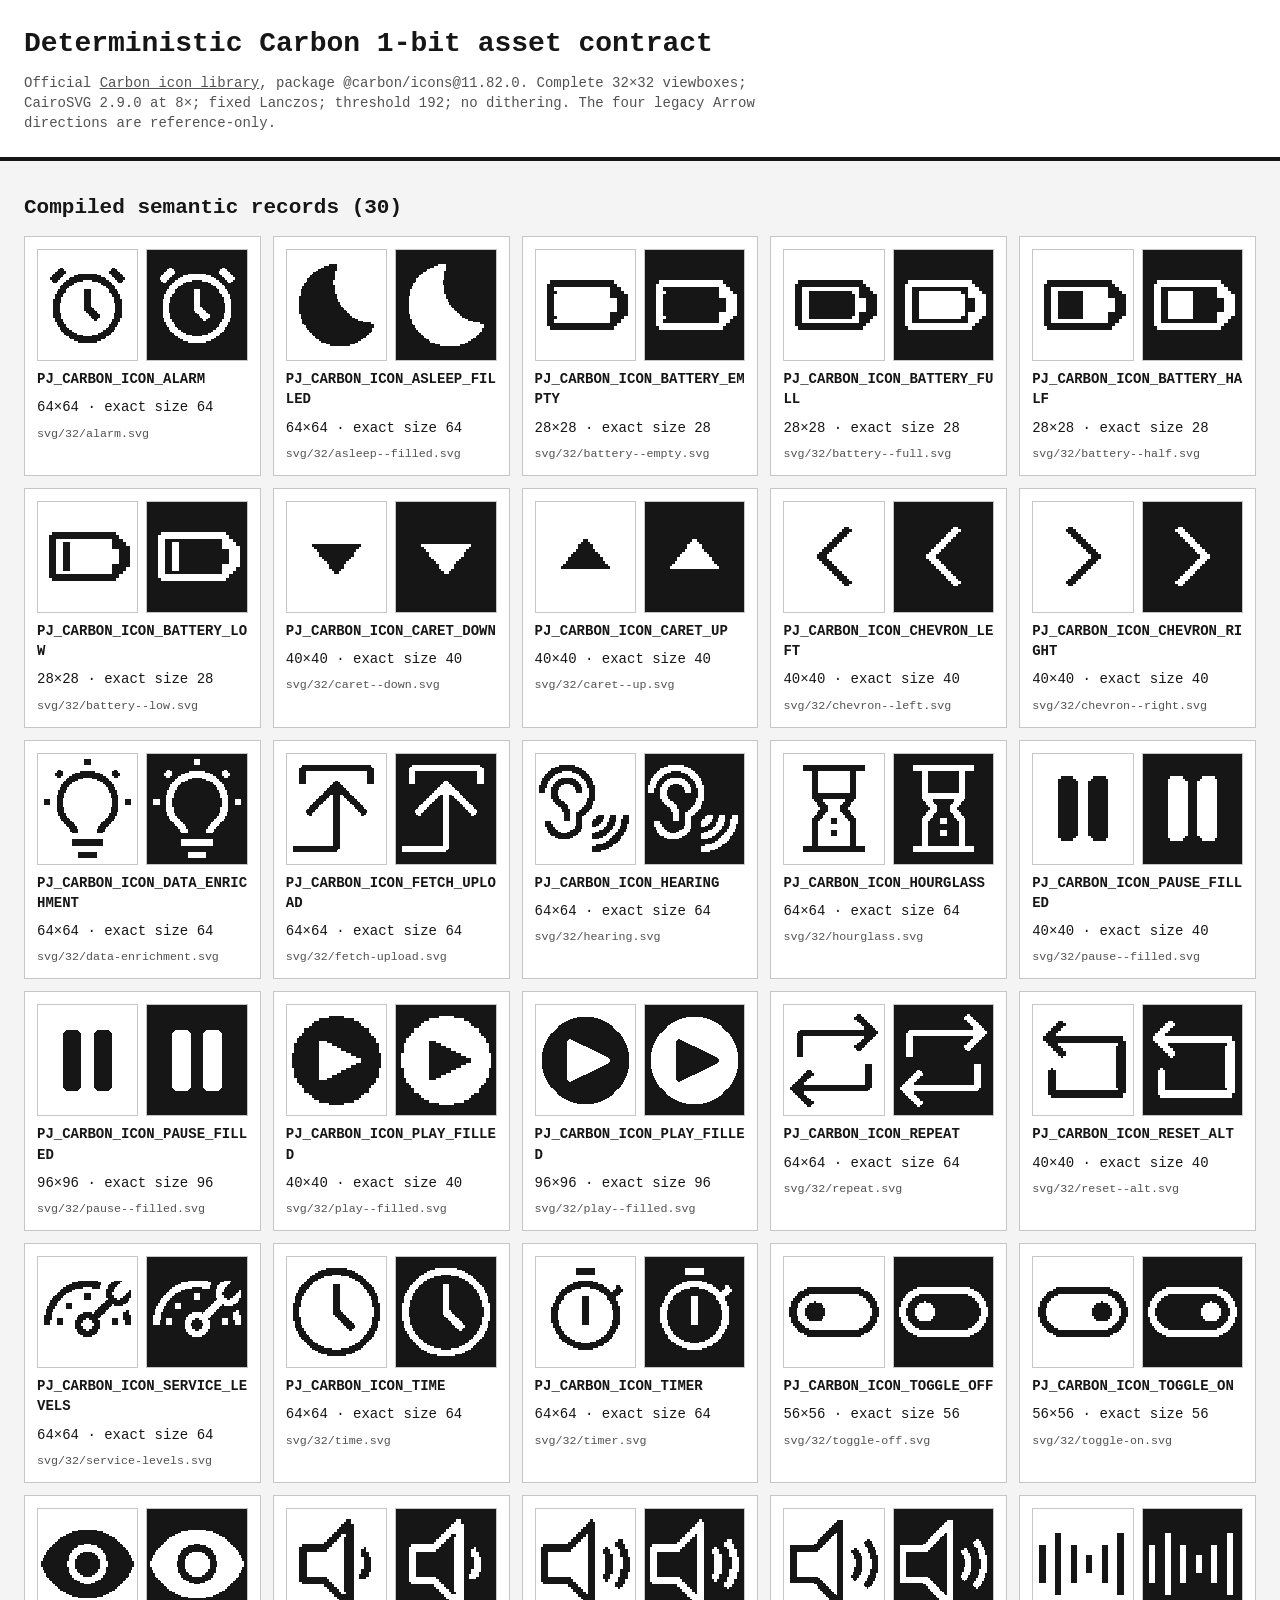
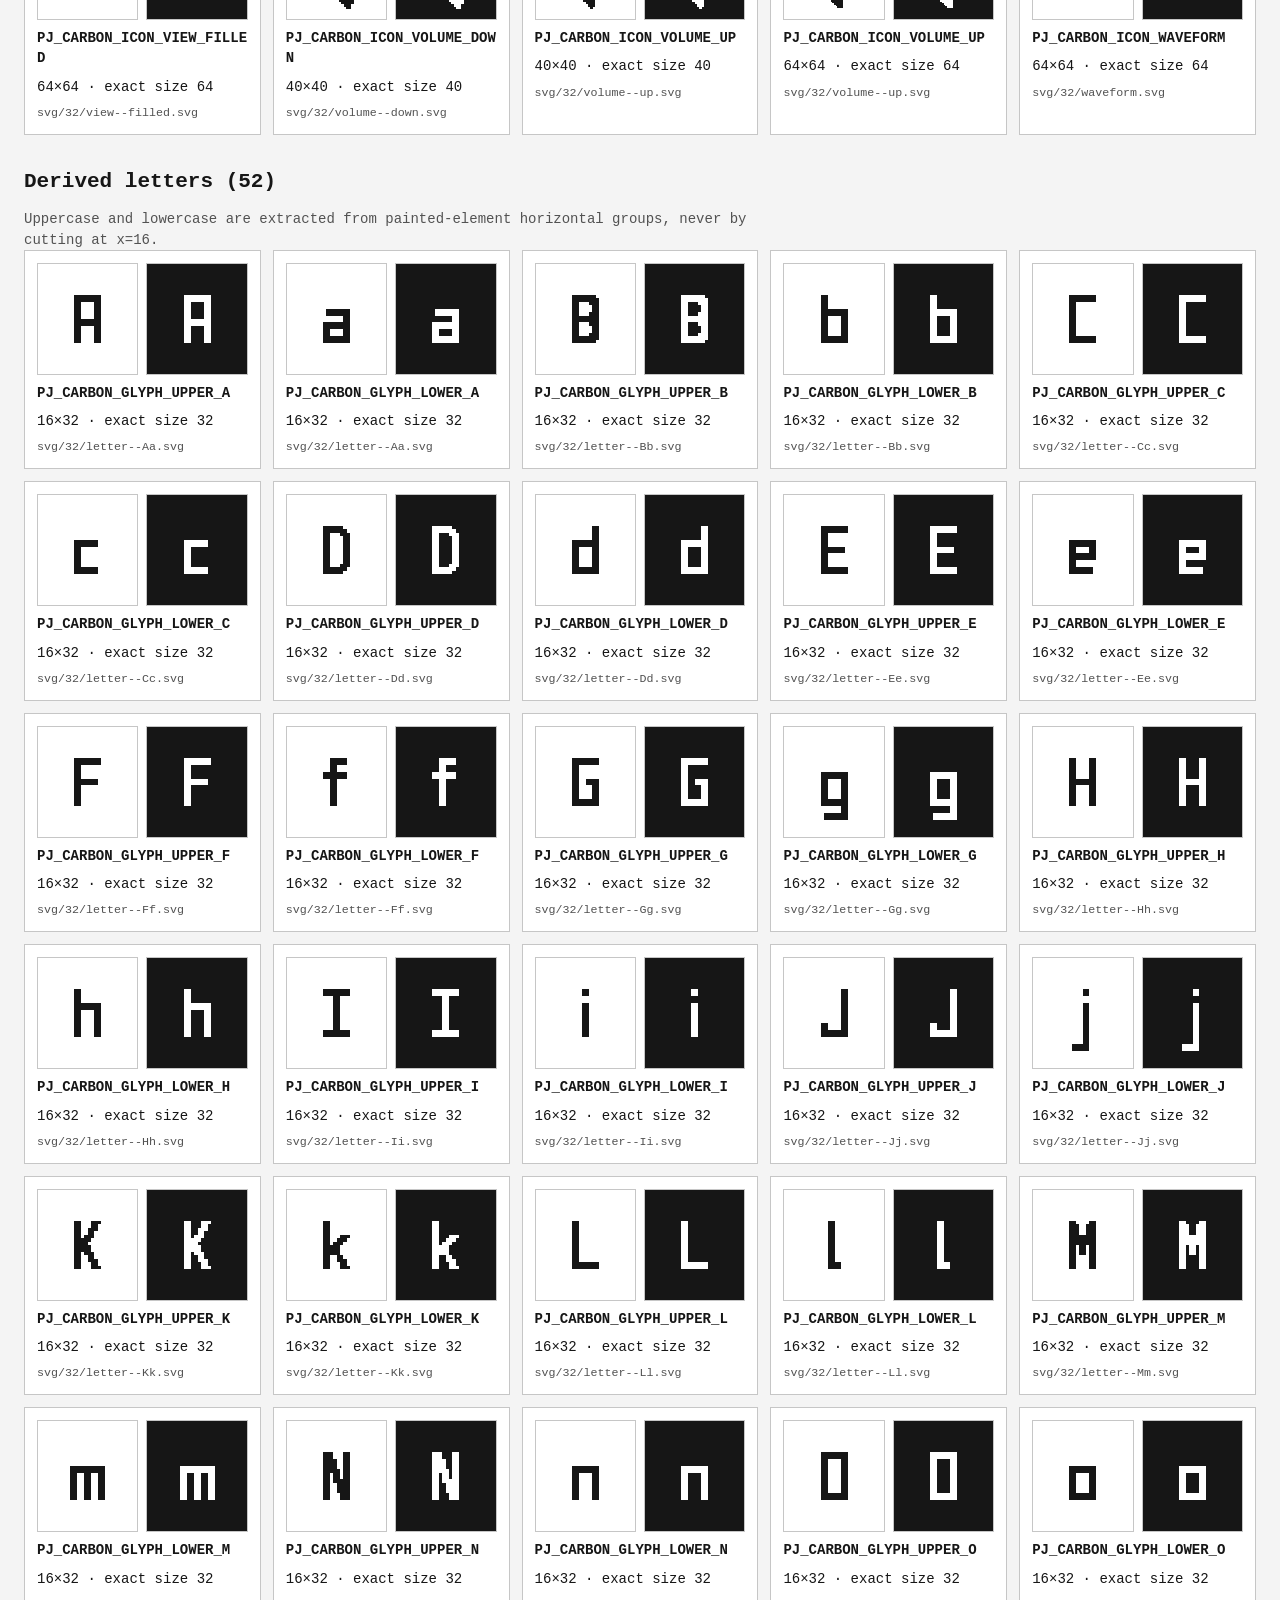
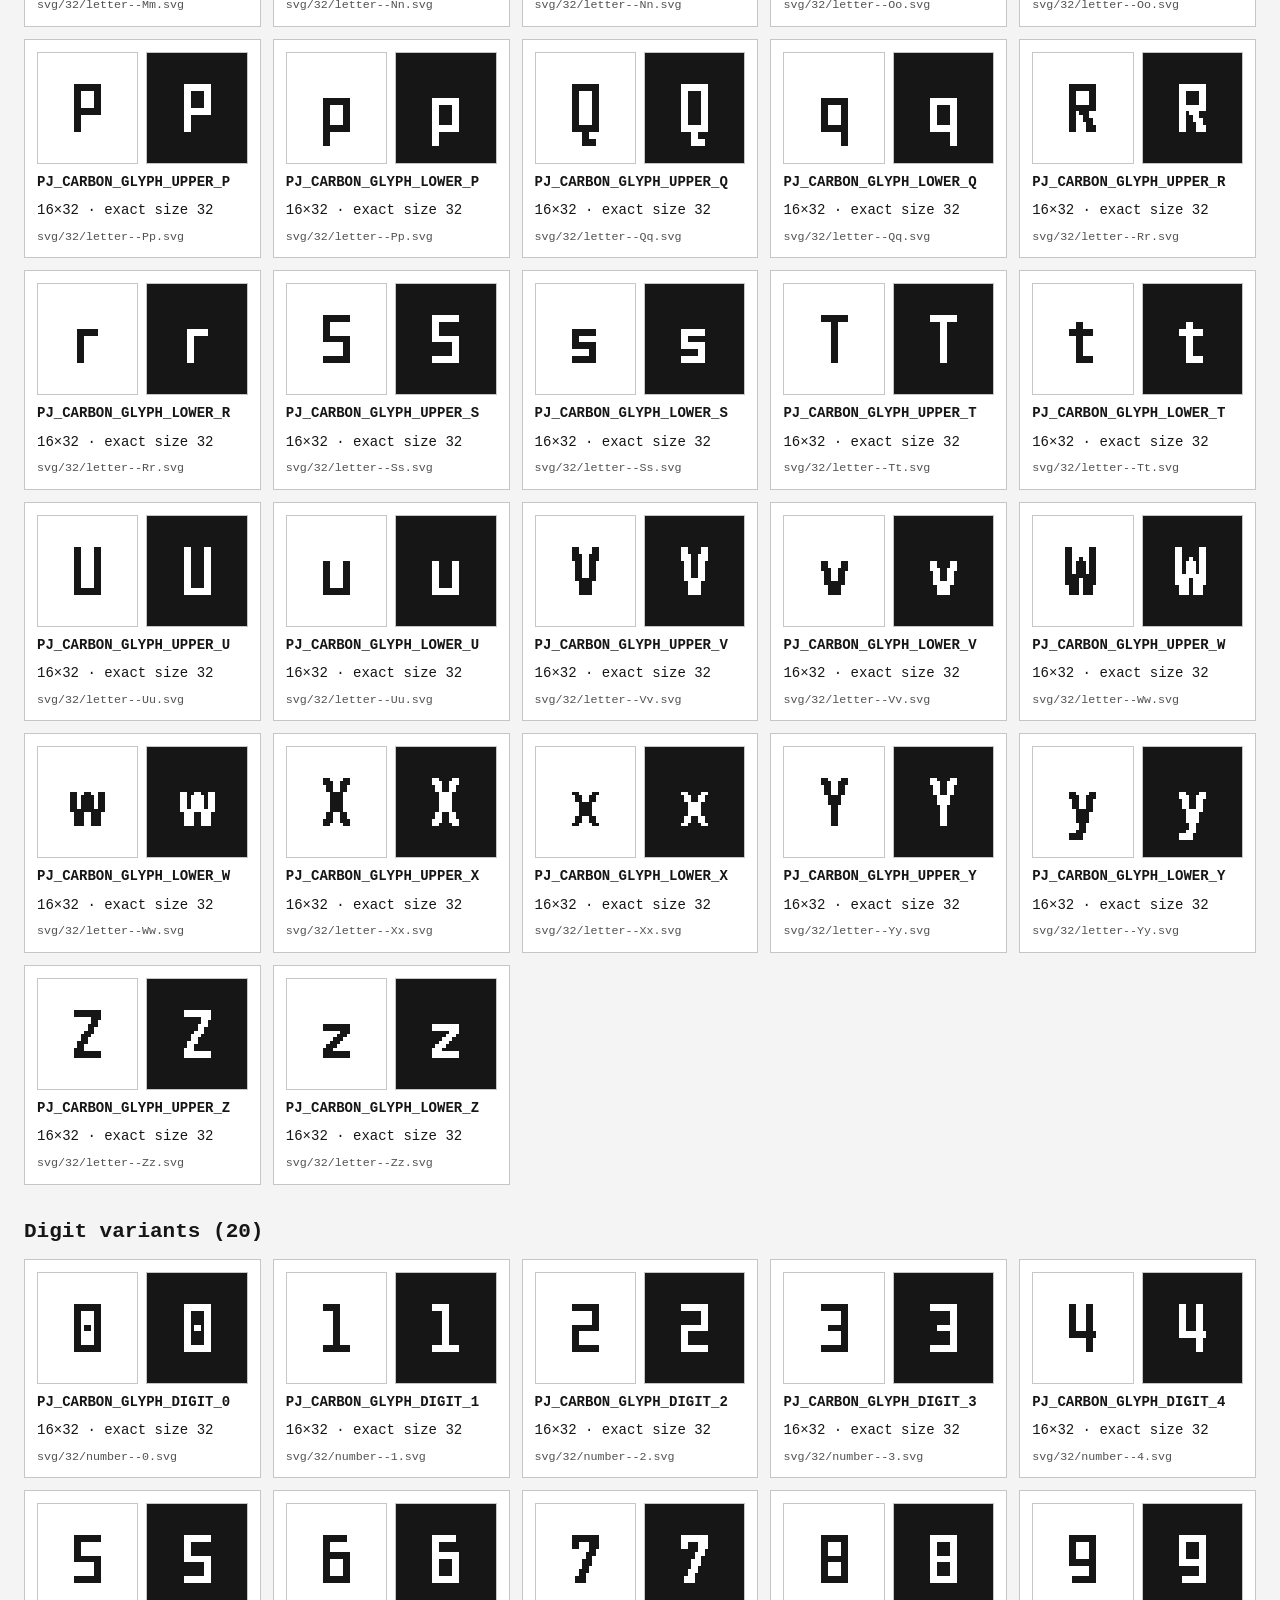
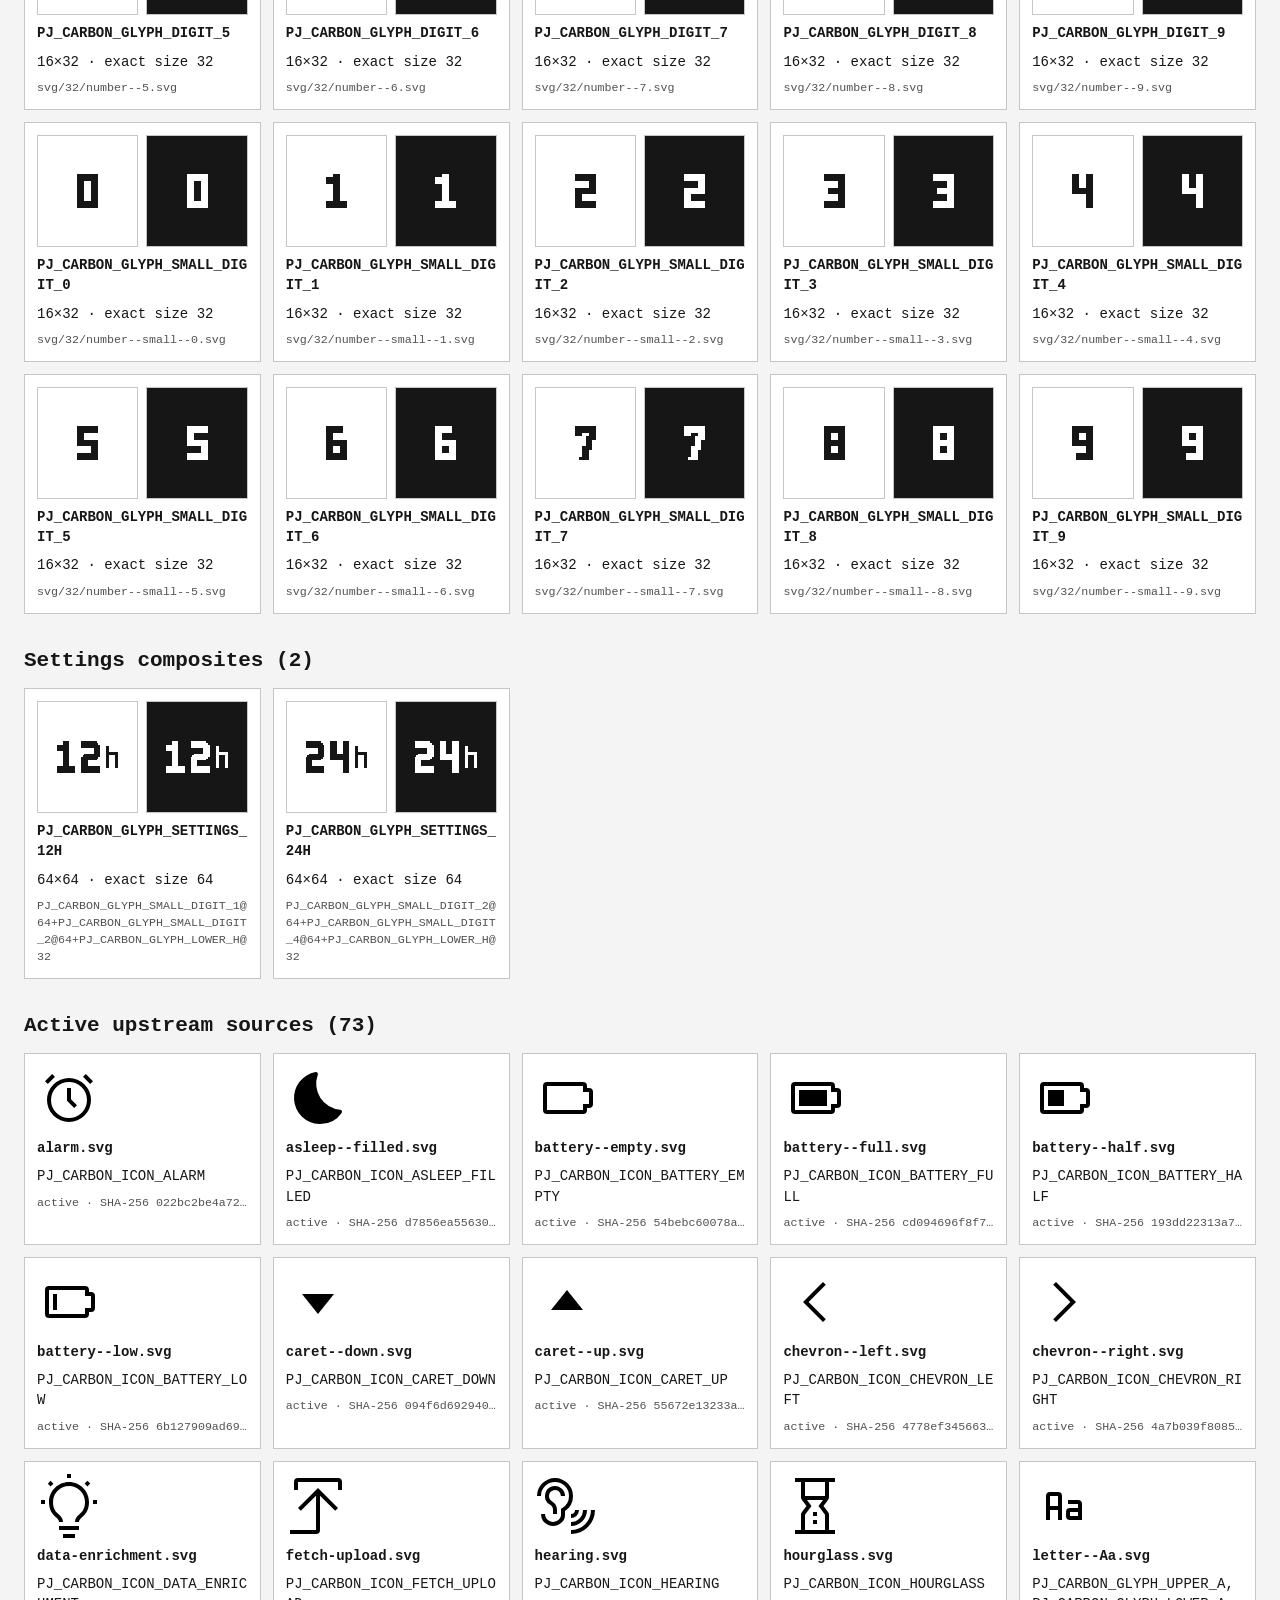
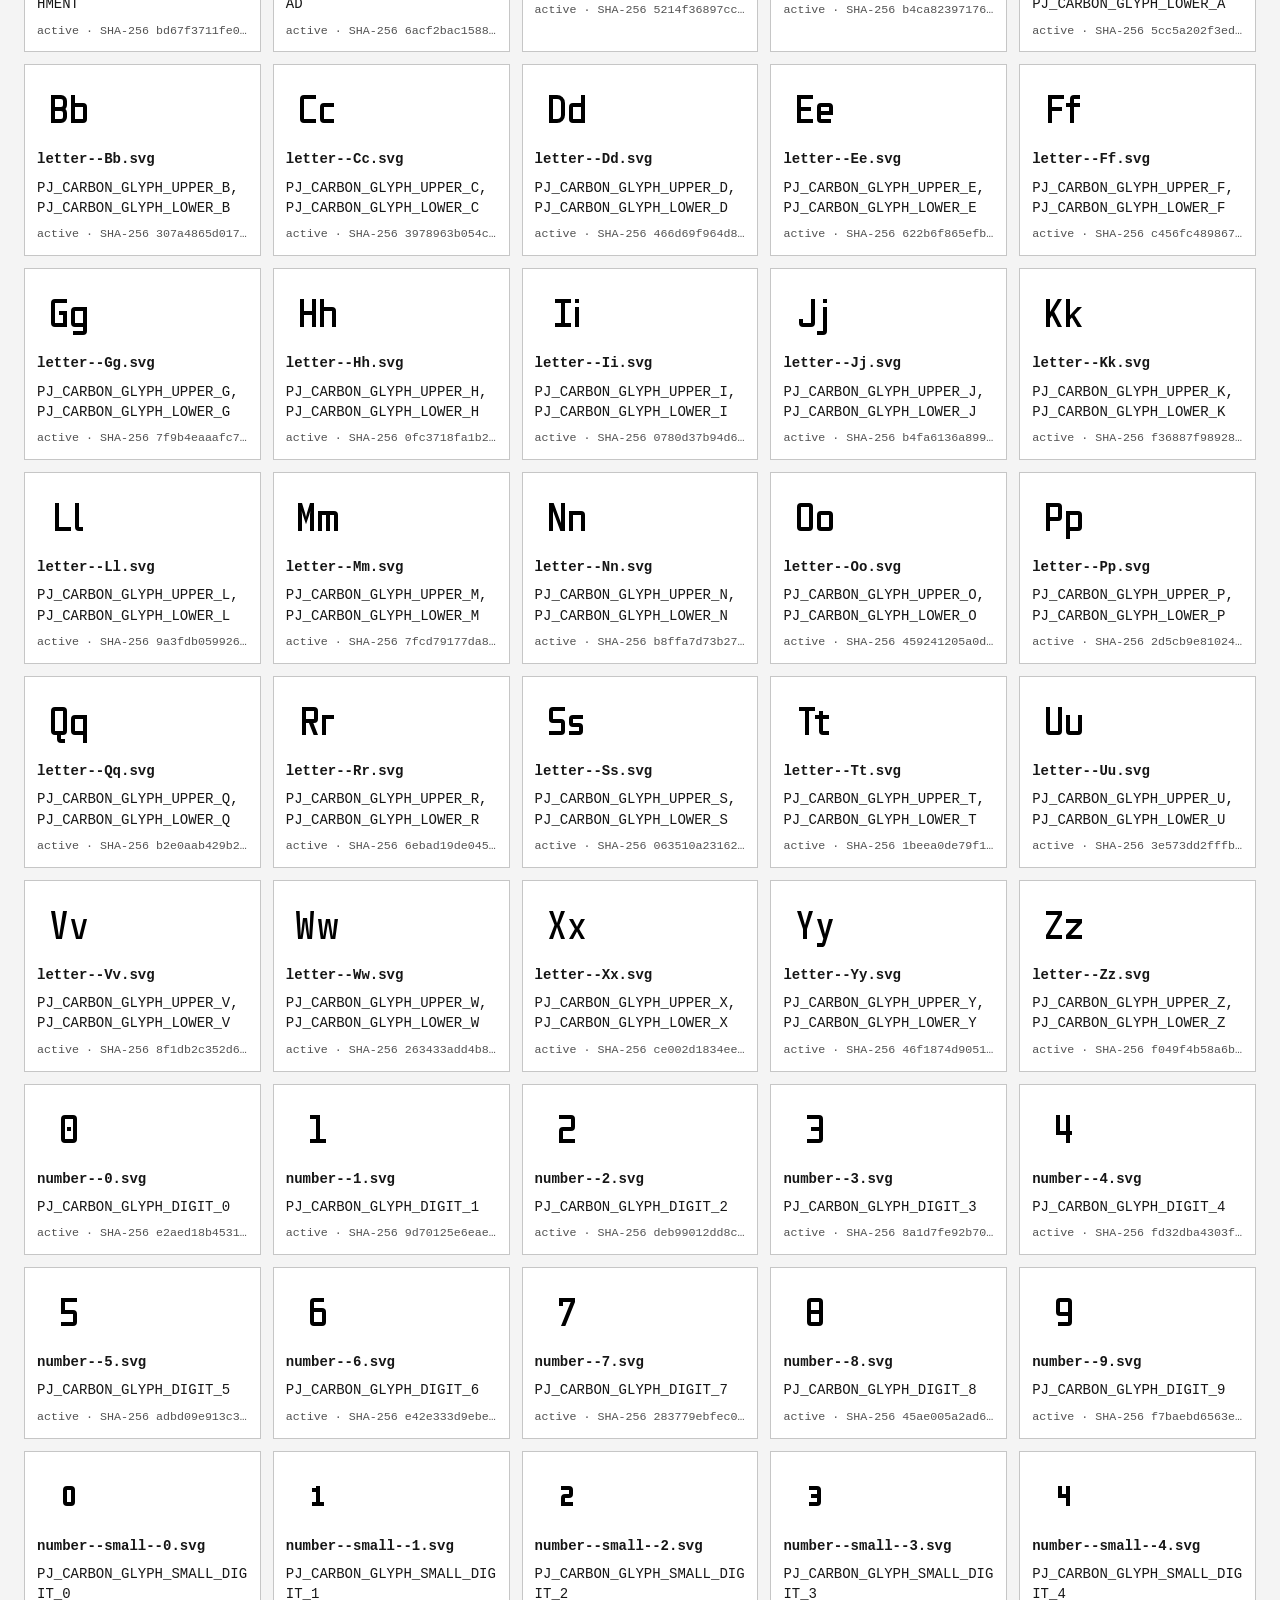
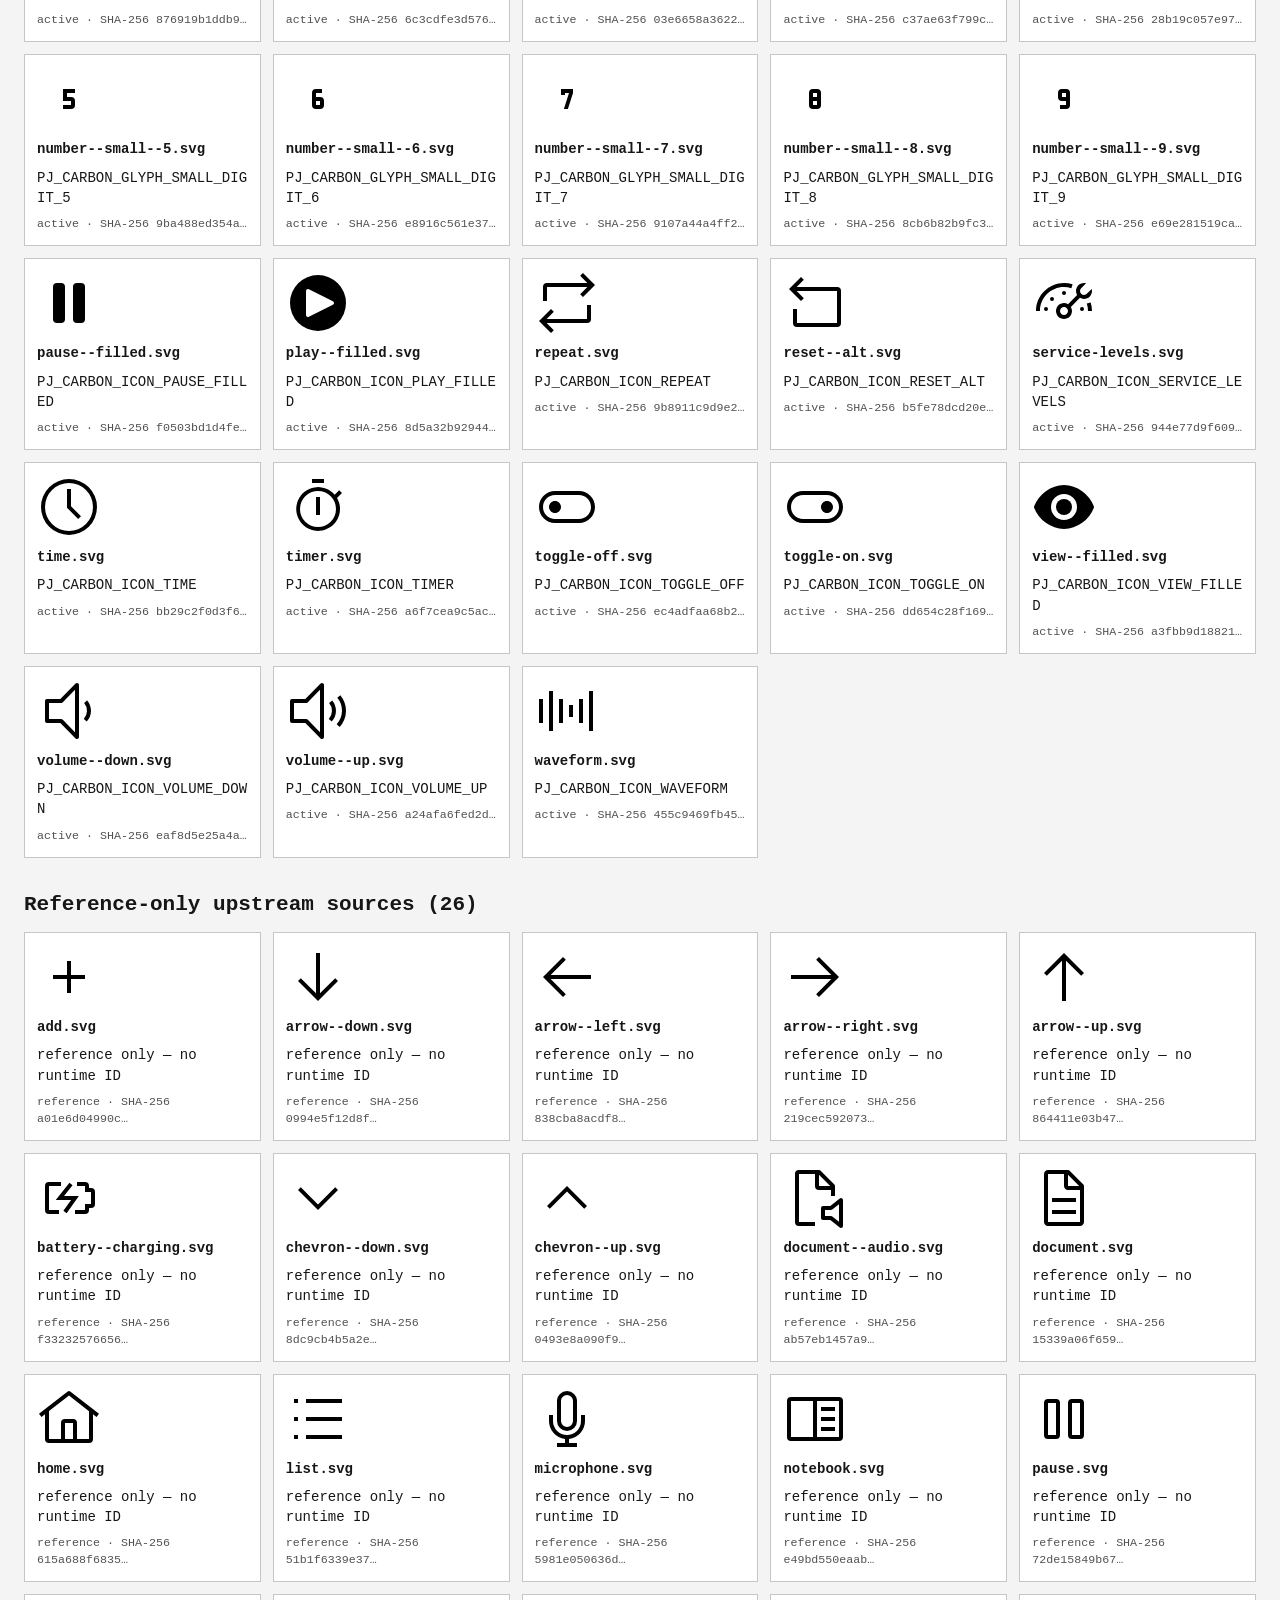
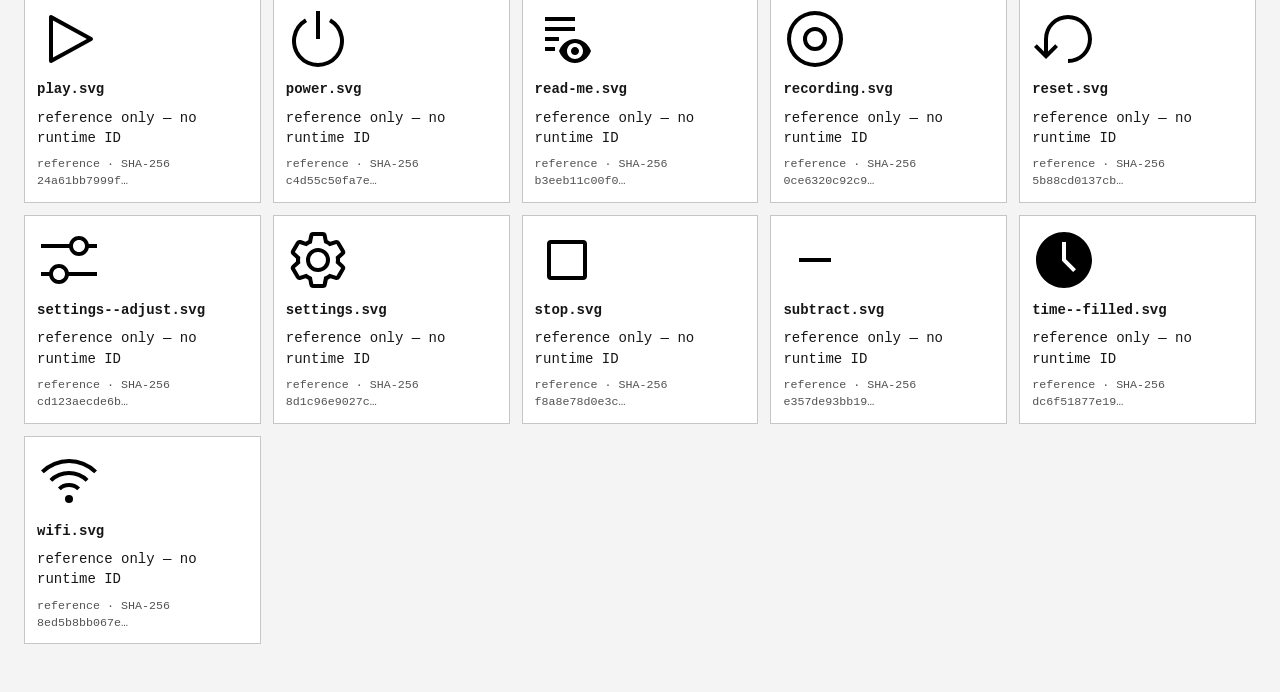
<file: assets/icons/carbon/gallery.html>
<!doctype html>
<html lang="en">
<head>
  <meta charset="utf-8">
  <meta name="viewport" content="width=device-width, initial-scale=1">
  <title>Pocket Journal Carbon asset contract</title>
  <style>
    :root { color-scheme: light dark; --bg:#f4f4f4; --panel:#fff; --ink:#161616; --muted:#525252; --line:#c6c6c6; }
    * { box-sizing:border-box; }
    body { margin:0; background:var(--bg); color:var(--ink); font:14px/1.45 ui-monospace,SFMono-Regular,Menlo,monospace; }
    header { padding:24px; border-bottom:4px solid var(--ink); background:var(--panel); }
    h1,h2,p { margin:0; } h2 { margin:32px 0 12px; } p { margin-top:8px; max-width:92ch; color:var(--muted); }
    main { padding:0 24px 48px; } a { color:inherit; }
    .grid { display:grid; grid-template-columns:repeat(auto-fill,minmax(220px,1fr)); gap:12px; }
    .bitmap-card,.source-card { min-width:0; padding:12px; border:1px solid var(--line); background:var(--panel); display:grid; gap:8px; align-content:start; }
    .themes { display:grid; grid-template-columns:1fr 1fr; gap:8px; }
    canvas.pixel { width:100%; height:112px; image-rendering:pixelated; object-fit:contain; border:1px solid var(--line); }
    canvas.light { background:#fff; } canvas.dark { background:#161616; }
    .source-card img { width:64px; height:64px; } code,small,strong { overflow-wrap:anywhere; } small { color:var(--muted); }
    @media (prefers-color-scheme:dark) { :root { --bg:#161616; --panel:#262626; --ink:#f4f4f4; --muted:#c6c6c6; --line:#525252; } .source-card img { filter:invert(1); } }
  </style>
</head>
<body>
<header>
  <h1>Deterministic Carbon 1-bit asset contract</h1>
  <p>Official <a href="https://carbondesignsystem.com/elements/icons/library/">Carbon icon library</a>, package @carbon/icons@11.82.0. Complete 32×32 viewboxes; CairoSVG 2.9.0 at 8×; fixed Lanczos; threshold 192; no dithering. The four legacy Arrow directions are reference-only.</p>
</header>
<main>
  <h2>Compiled semantic records (30)</h2>
  <div class="grid"><article class="bitmap-card"><div class="themes"><canvas class="pixel light" width="64" height="64" data-rows="0000000000000000000000000000000000000000000000000000000000000000/0000000000000000000000000000000000000000000000000000000000000000/0000000000000000000000000000000000000000000000000000000000000000/0000000000000000000000000000000000000000000000000000000000000000/0000000000000000000000000000000000000000000000000000000000000000/0000000000000000000000000000000000000000000000000000000000000000/0000000000000000000000000000000000000000000000000000000000000000/0000000000000000000000000000000000000000000000000000000000000000/0000000000000011000000000000000000000000000000001100000000000000/0000000000000111100000000000000000000000000000011110000000000000/0000000000001111110000000000000000000000000000111111000000000000/0000000000011111110000000000000000000000000000111111100000000000/0000000000111111100000000011111111111100000000011111110000000000/0000000001111111000000011111111111111111100000001111111000000000/0000000011111110000001111111111111111111111000000111111100000000/0000000011111100000011111111111111111111111100000011111100000000/0000000001111000001111111111100000011111111111000001111000000000/0000000000110000011111111000000000000001111111100000110000000000/0000000000000000111111100000000000000000011111110000000000000000/0000000000000001111111000000000000000000001111111000000000000000/0000000000000011111100000000000000000000000011111100000000000000/0000000000000011111000000000000000000000000001111100000000000000/0000000000000111110000000000001111000000000000111110000000000000/0000000000001111110000000000001111000000000000111111000000000000/0000000000001111100000000000001111000000000000011111000000000000/0000000000011111000000000000001111000000000000001111100000000000/0000000000011111000000000000001111000000000000001111100000000000/0000000000011110000000000000001111000000000000000111100000000000/0000000000111110000000000000001111000000000000000111110000000000/0000000000111110000000000000001111000000000000000111110000000000/0000000000111110000000000000001111000000000000000111110000000000/0000000000111100000000000000001111000000000000000011110000000000/0000000000111100000000000000001111000000000000000011110000000000/0000000000111100000000000000001111100000000000000011110000000000/0000000000111100000000000000001111110000000000000011110000000000/0000000000111100000000000000001111111000000000000011110000000000/0000000000111100000000000000000111111100000000000011110000000000/0000000000111110000000000000000011111110000000000111110000000000/0000000000111110000000000000000001111111000000000111110000000000/0000000000111110000000000000000000111111000000000111110000000000/0000000000011110000000000000000000011110000000000111100000000000/0000000000011111000000000000000000001100000000001111100000000000/0000000000011111000000000000000000000000000000001111100000000000/0000000000001111100000000000000000000000000000011111000000000000/0000000000001111110000000000000000000000000000111111000000000000/0000000000000111110000000000000000000000000000111110000000000000/0000000000000011111000000000000000000000000001111100000000000000/0000000000000011111100000000000000000000000011111100000000000000/0000000000000001111111000000000000000000001111111000000000000000/0000000000000000111111100000000000000000011111110000000000000000/0000000000000000011111111000000000000001111111100000000000000000/0000000000000000001111111111100000011111111111000000000000000000/0000000000000000000011111111111111111111111100000000000000000000/0000000000000000000001111111111111111111111000000000000000000000/0000000000000000000000011111111111111111100000000000000000000000/0000000000000000000000000011111111111100000000000000000000000000/0000000000000000000000000000000000000000000000000000000000000000/0000000000000000000000000000000000000000000000000000000000000000/0000000000000000000000000000000000000000000000000000000000000000/0000000000000000000000000000000000000000000000000000000000000000/0000000000000000000000000000000000000000000000000000000000000000/0000000000000000000000000000000000000000000000000000000000000000/0000000000000000000000000000000000000000000000000000000000000000/0000000000000000000000000000000000000000000000000000000000000000" aria-label="PJ_CARBON_ICON_ALARM 64 light"></canvas><canvas class="pixel dark" width="64" height="64" data-rows="0000000000000000000000000000000000000000000000000000000000000000/0000000000000000000000000000000000000000000000000000000000000000/0000000000000000000000000000000000000000000000000000000000000000/0000000000000000000000000000000000000000000000000000000000000000/0000000000000000000000000000000000000000000000000000000000000000/0000000000000000000000000000000000000000000000000000000000000000/0000000000000000000000000000000000000000000000000000000000000000/0000000000000000000000000000000000000000000000000000000000000000/0000000000000011000000000000000000000000000000001100000000000000/0000000000000111100000000000000000000000000000011110000000000000/0000000000001111110000000000000000000000000000111111000000000000/0000000000011111110000000000000000000000000000111111100000000000/0000000000111111100000000011111111111100000000011111110000000000/0000000001111111000000011111111111111111100000001111111000000000/0000000011111110000001111111111111111111111000000111111100000000/0000000011111100000011111111111111111111111100000011111100000000/0000000001111000001111111111100000011111111111000001111000000000/0000000000110000011111111000000000000001111111100000110000000000/0000000000000000111111100000000000000000011111110000000000000000/0000000000000001111111000000000000000000001111111000000000000000/0000000000000011111100000000000000000000000011111100000000000000/0000000000000011111000000000000000000000000001111100000000000000/0000000000000111110000000000001111000000000000111110000000000000/0000000000001111110000000000001111000000000000111111000000000000/0000000000001111100000000000001111000000000000011111000000000000/0000000000011111000000000000001111000000000000001111100000000000/0000000000011111000000000000001111000000000000001111100000000000/0000000000011110000000000000001111000000000000000111100000000000/0000000000111110000000000000001111000000000000000111110000000000/0000000000111110000000000000001111000000000000000111110000000000/0000000000111110000000000000001111000000000000000111110000000000/0000000000111100000000000000001111000000000000000011110000000000/0000000000111100000000000000001111000000000000000011110000000000/0000000000111100000000000000001111100000000000000011110000000000/0000000000111100000000000000001111110000000000000011110000000000/0000000000111100000000000000001111111000000000000011110000000000/0000000000111100000000000000000111111100000000000011110000000000/0000000000111110000000000000000011111110000000000111110000000000/0000000000111110000000000000000001111111000000000111110000000000/0000000000111110000000000000000000111111000000000111110000000000/0000000000011110000000000000000000011110000000000111100000000000/0000000000011111000000000000000000001100000000001111100000000000/0000000000011111000000000000000000000000000000001111100000000000/0000000000001111100000000000000000000000000000011111000000000000/0000000000001111110000000000000000000000000000111111000000000000/0000000000000111110000000000000000000000000000111110000000000000/0000000000000011111000000000000000000000000001111100000000000000/0000000000000011111100000000000000000000000011111100000000000000/0000000000000001111111000000000000000000001111111000000000000000/0000000000000000111111100000000000000000011111110000000000000000/0000000000000000011111111000000000000001111111100000000000000000/0000000000000000001111111111100000011111111111000000000000000000/0000000000000000000011111111111111111111111100000000000000000000/0000000000000000000001111111111111111111111000000000000000000000/0000000000000000000000011111111111111111100000000000000000000000/0000000000000000000000000011111111111100000000000000000000000000/0000000000000000000000000000000000000000000000000000000000000000/0000000000000000000000000000000000000000000000000000000000000000/0000000000000000000000000000000000000000000000000000000000000000/0000000000000000000000000000000000000000000000000000000000000000/0000000000000000000000000000000000000000000000000000000000000000/0000000000000000000000000000000000000000000000000000000000000000/0000000000000000000000000000000000000000000000000000000000000000/0000000000000000000000000000000000000000000000000000000000000000" aria-label="PJ_CARBON_ICON_ALARM 64 dark"></canvas></div><strong>PJ_CARBON_ICON_ALARM</strong><code>64×64 · exact size 64</code><small>svg/32/alarm.svg</small></article><article class="bitmap-card"><div class="themes"><canvas class="pixel light" width="64" height="64" data-rows="0000000000000000000000000000000000000000000000000000000000000000/0000000000000000000000000000000000000000000000000000000000000000/0000000000000000000000000000000000000000000000000000000000000000/0000000000000000000000000000000000000000000000000000000000000000/0000000000000000000000000000000000000000000000000000000000000000/0000000000000000000000000000000000000000000000000000000000000000/0000000000000000000000000001111100000000000000000000000000000000/0000000000000000000000001111111100000000000000000000000000000000/0000000000000000000000111111111100000000000000000000000000000000/0000000000000000000011111111111100000000000000000000000000000000/0000000000000000000111111111111000000000000000000000000000000000/0000000000000000011111111111111000000000000000000000000000000000/0000000000000000111111111111111000000000000000000000000000000000/0000000000000001111111111111111000000000000000000000000000000000/0000000000000011111111111111111000000000000000000000000000000000/0000000000000111111111111111111000000000000000000000000000000000/0000000000000111111111111111110000000000000000000000000000000000/0000000000001111111111111111110000000000000000000000000000000000/0000000000011111111111111111110000000000000000000000000000000000/0000000000011111111111111111111000000000000000000000000000000000/0000000000111111111111111111111000000000000000000000000000000000/0000000000111111111111111111111000000000000000000000000000000000/0000000001111111111111111111111000000000000000000000000000000000/0000000001111111111111111111111000000000000000000000000000000000/0000000001111111111111111111111000000000000000000000000000000000/0000000001111111111111111111111100000000000000000000000000000000/0000000011111111111111111111111100000000000000000000000000000000/0000000011111111111111111111111100000000000000000000000000000000/0000000011111111111111111111111110000000000000000000000000000000/0000000011111111111111111111111110000000000000000000000000000000/0000000011111111111111111111111111000000000000000000000000000000/0000000011111111111111111111111111000000000000000000000000000000/0000000011111111111111111111111111100000000000000000000000000000/0000000011111111111111111111111111110000000000000000000000000000/0000000011111111111111111111111111111000000000000000000000000000/0000000011111111111111111111111111111100000000000000000000000000/0000000011111111111111111111111111111110000000000000000000000000/0000000011111111111111111111111111111111000000000000000000000000/0000000001111111111111111111111111111111100000000000000000000000/0000000001111111111111111111111111111111110000000000000000000000/0000000001111111111111111111111111111111111100000000000000000000/0000000000111111111111111111111111111111111111000000000000000000/0000000000111111111111111111111111111111111111111000000000000000/0000000000111111111111111111111111111111111111111111110000000000/0000000000011111111111111111111111111111111111111111111100000000/0000000000001111111111111111111111111111111111111111111100000000/0000000000001111111111111111111111111111111111111111111100000000/0000000000000111111111111111111111111111111111111111111000000000/0000000000000011111111111111111111111111111111111111111000000000/0000000000000001111111111111111111111111111111111111110000000000/0000000000000000111111111111111111111111111111111111100000000000/0000000000000000011111111111111111111111111111111111000000000000/0000000000000000001111111111111111111111111111111110000000000000/0000000000000000000111111111111111111111111111111000000000000000/0000000000000000000001111111111111111111111111110000000000000000/0000000000000000000000111111111111111111111111000000000000000000/0000000000000000000000000111111111111111111100000000000000000000/0000000000000000000000000000111111111111100000000000000000000000/0000000000000000000000000000000000000000000000000000000000000000/0000000000000000000000000000000000000000000000000000000000000000/0000000000000000000000000000000000000000000000000000000000000000/0000000000000000000000000000000000000000000000000000000000000000/0000000000000000000000000000000000000000000000000000000000000000/0000000000000000000000000000000000000000000000000000000000000000" aria-label="PJ_CARBON_ICON_ASLEEP_FILLED 64 light"></canvas><canvas class="pixel dark" width="64" height="64" data-rows="0000000000000000000000000000000000000000000000000000000000000000/0000000000000000000000000000000000000000000000000000000000000000/0000000000000000000000000000000000000000000000000000000000000000/0000000000000000000000000000000000000000000000000000000000000000/0000000000000000000000000000000000000000000000000000000000000000/0000000000000000000000000000000000000000000000000000000000000000/0000000000000000000000000001111100000000000000000000000000000000/0000000000000000000000001111111100000000000000000000000000000000/0000000000000000000000111111111100000000000000000000000000000000/0000000000000000000011111111111100000000000000000000000000000000/0000000000000000000111111111111000000000000000000000000000000000/0000000000000000011111111111111000000000000000000000000000000000/0000000000000000111111111111111000000000000000000000000000000000/0000000000000001111111111111111000000000000000000000000000000000/0000000000000011111111111111111000000000000000000000000000000000/0000000000000111111111111111111000000000000000000000000000000000/0000000000000111111111111111110000000000000000000000000000000000/0000000000001111111111111111110000000000000000000000000000000000/0000000000011111111111111111110000000000000000000000000000000000/0000000000011111111111111111111000000000000000000000000000000000/0000000000111111111111111111111000000000000000000000000000000000/0000000000111111111111111111111000000000000000000000000000000000/0000000001111111111111111111111000000000000000000000000000000000/0000000001111111111111111111111000000000000000000000000000000000/0000000001111111111111111111111000000000000000000000000000000000/0000000001111111111111111111111100000000000000000000000000000000/0000000011111111111111111111111100000000000000000000000000000000/0000000011111111111111111111111100000000000000000000000000000000/0000000011111111111111111111111110000000000000000000000000000000/0000000011111111111111111111111110000000000000000000000000000000/0000000011111111111111111111111111000000000000000000000000000000/0000000011111111111111111111111111000000000000000000000000000000/0000000011111111111111111111111111100000000000000000000000000000/0000000011111111111111111111111111110000000000000000000000000000/0000000011111111111111111111111111111000000000000000000000000000/0000000011111111111111111111111111111100000000000000000000000000/0000000011111111111111111111111111111110000000000000000000000000/0000000011111111111111111111111111111111000000000000000000000000/0000000001111111111111111111111111111111100000000000000000000000/0000000001111111111111111111111111111111110000000000000000000000/0000000001111111111111111111111111111111111100000000000000000000/0000000000111111111111111111111111111111111111000000000000000000/0000000000111111111111111111111111111111111111111000000000000000/0000000000111111111111111111111111111111111111111111110000000000/0000000000011111111111111111111111111111111111111111111100000000/0000000000001111111111111111111111111111111111111111111100000000/0000000000001111111111111111111111111111111111111111111100000000/0000000000000111111111111111111111111111111111111111111000000000/0000000000000011111111111111111111111111111111111111111000000000/0000000000000001111111111111111111111111111111111111110000000000/0000000000000000111111111111111111111111111111111111100000000000/0000000000000000011111111111111111111111111111111111000000000000/0000000000000000001111111111111111111111111111111110000000000000/0000000000000000000111111111111111111111111111111000000000000000/0000000000000000000001111111111111111111111111110000000000000000/0000000000000000000000111111111111111111111111000000000000000000/0000000000000000000000000111111111111111111100000000000000000000/0000000000000000000000000000111111111111100000000000000000000000/0000000000000000000000000000000000000000000000000000000000000000/0000000000000000000000000000000000000000000000000000000000000000/0000000000000000000000000000000000000000000000000000000000000000/0000000000000000000000000000000000000000000000000000000000000000/0000000000000000000000000000000000000000000000000000000000000000/0000000000000000000000000000000000000000000000000000000000000000" aria-label="PJ_CARBON_ICON_ASLEEP_FILLED 64 dark"></canvas></div><strong>PJ_CARBON_ICON_ASLEEP_FILLED</strong><code>64×64 · exact size 64</code><small>svg/32/asleep--filled.svg</small></article><article class="bitmap-card"><div class="themes"><canvas class="pixel light" width="28" height="28" data-rows="0000000000000000000000000000/0000000000000000000000000000/0000000000000000000000000000/0000000000000000000000000000/0000000000000000000000000000/0000000000000000000000000000/0000000000000000000000000000/0000111111111111111111000000/0001111111111111111111100000/0001100000000000000001110000/0001110000000000000001111000/0001100000000000000001111100/0001100000000000000000011100/0001100000000000000000011100/0001100000000000000000011100/0001100000000000000000011100/0001100000000000000001111100/0001110000000000000001111000/0001100000000000000001110000/0001111111111111111111100000/0000111111111111111111000000/0000000000000000000000000000/0000000000000000000000000000/0000000000000000000000000000/0000000000000000000000000000/0000000000000000000000000000/0000000000000000000000000000/0000000000000000000000000000" aria-label="PJ_CARBON_ICON_BATTERY_EMPTY 28 light"></canvas><canvas class="pixel dark" width="28" height="28" data-rows="0000000000000000000000000000/0000000000000000000000000000/0000000000000000000000000000/0000000000000000000000000000/0000000000000000000000000000/0000000000000000000000000000/0000000000000000000000000000/0000111111111111111111000000/0001111111111111111111100000/0001100000000000000001110000/0001110000000000000001111000/0001100000000000000001111100/0001100000000000000000011100/0001100000000000000000011100/0001100000000000000000011100/0001100000000000000000011100/0001100000000000000001111100/0001110000000000000001111000/0001100000000000000001110000/0001111111111111111111100000/0000111111111111111111000000/0000000000000000000000000000/0000000000000000000000000000/0000000000000000000000000000/0000000000000000000000000000/0000000000000000000000000000/0000000000000000000000000000/0000000000000000000000000000" aria-label="PJ_CARBON_ICON_BATTERY_EMPTY 28 dark"></canvas></div><strong>PJ_CARBON_ICON_BATTERY_EMPTY</strong><code>28×28 · exact size 28</code><small>svg/32/battery--empty.svg</small></article><article class="bitmap-card"><div class="themes"><canvas class="pixel light" width="28" height="28" data-rows="0000000000000000000000000000/0000000000000000000000000000/0000000000000000000000000000/0000000000000000000000000000/0000000000000000000000000000/0000000000000000000000000000/0000000000000000000000000000/0000111111111111111111000000/0001111111111111111111100000/0001100000000000000001110000/0001100111111111111001111000/0001100111111111111101111100/0001100111111111111100011100/0001100111111111111100011100/0001100111111111111100011100/0001100111111111111100011100/0001100111111111111101111100/0001100111111111111001111000/0001100000000000000001110000/0001111111111111111111100000/0000111111111111111111000000/0000000000000000000000000000/0000000000000000000000000000/0000000000000000000000000000/0000000000000000000000000000/0000000000000000000000000000/0000000000000000000000000000/0000000000000000000000000000" aria-label="PJ_CARBON_ICON_BATTERY_FULL 28 light"></canvas><canvas class="pixel dark" width="28" height="28" data-rows="0000000000000000000000000000/0000000000000000000000000000/0000000000000000000000000000/0000000000000000000000000000/0000000000000000000000000000/0000000000000000000000000000/0000000000000000000000000000/0000111111111111111111000000/0001111111111111111111100000/0001100000000000000001110000/0001100111111111111001111000/0001100111111111111101111100/0001100111111111111100011100/0001100111111111111100011100/0001100111111111111100011100/0001100111111111111100011100/0001100111111111111101111100/0001100111111111111001111000/0001100000000000000001110000/0001111111111111111111100000/0000111111111111111111000000/0000000000000000000000000000/0000000000000000000000000000/0000000000000000000000000000/0000000000000000000000000000/0000000000000000000000000000/0000000000000000000000000000/0000000000000000000000000000" aria-label="PJ_CARBON_ICON_BATTERY_FULL 28 dark"></canvas></div><strong>PJ_CARBON_ICON_BATTERY_FULL</strong><code>28×28 · exact size 28</code><small>svg/32/battery--full.svg</small></article><article class="bitmap-card"><div class="themes"><canvas class="pixel light" width="28" height="28" data-rows="0000000000000000000000000000/0000000000000000000000000000/0000000000000000000000000000/0000000000000000000000000000/0000000000000000000000000000/0000000000000000000000000000/0000000000000000000000000000/0000111111111111111111000000/0001111111111111111111100000/0001100000000000000001110000/0001100111111100000001111000/0001100111111100000001111100/0001100111111100000000011100/0001100111111100000000011100/0001100111111100000000011100/0001100111111100000000011100/0001100111111100000001111100/0001100111111100000001111000/0001100000000000000001110000/0001111111111111111111100000/0000111111111111111111000000/0000000000000000000000000000/0000000000000000000000000000/0000000000000000000000000000/0000000000000000000000000000/0000000000000000000000000000/0000000000000000000000000000/0000000000000000000000000000" aria-label="PJ_CARBON_ICON_BATTERY_HALF 28 light"></canvas><canvas class="pixel dark" width="28" height="28" data-rows="0000000000000000000000000000/0000000000000000000000000000/0000000000000000000000000000/0000000000000000000000000000/0000000000000000000000000000/0000000000000000000000000000/0000000000000000000000000000/0000111111111111111111000000/0001111111111111111111100000/0001100000000000000001110000/0001100111111100000001111000/0001100111111100000001111100/0001100111111100000000011100/0001100111111100000000011100/0001100111111100000000011100/0001100111111100000000011100/0001100111111100000001111100/0001100111111100000001111000/0001100000000000000001110000/0001111111111111111111100000/0000111111111111111111000000/0000000000000000000000000000/0000000000000000000000000000/0000000000000000000000000000/0000000000000000000000000000/0000000000000000000000000000/0000000000000000000000000000/0000000000000000000000000000" aria-label="PJ_CARBON_ICON_BATTERY_HALF 28 dark"></canvas></div><strong>PJ_CARBON_ICON_BATTERY_HALF</strong><code>28×28 · exact size 28</code><small>svg/32/battery--half.svg</small></article><article class="bitmap-card"><div class="themes"><canvas class="pixel light" width="28" height="28" data-rows="0000000000000000000000000000/0000000000000000000000000000/0000000000000000000000000000/0000000000000000000000000000/0000000000000000000000000000/0000000000000000000000000000/0000000000000000000000000000/0000111111111111111111000000/0001111111111111111111100000/0001100000000000000001110000/0001100110000000000001111000/0001100110000000000001111100/0001100110000000000000011100/0001100110000000000000011100/0001100110000000000000011100/0001100110000000000000011100/0001100110000000000001111100/0001100110000000000001111000/0001100000000000000001110000/0001111111111111111111100000/0000111111111111111111000000/0000000000000000000000000000/0000000000000000000000000000/0000000000000000000000000000/0000000000000000000000000000/0000000000000000000000000000/0000000000000000000000000000/0000000000000000000000000000" aria-label="PJ_CARBON_ICON_BATTERY_LOW 28 light"></canvas><canvas class="pixel dark" width="28" height="28" data-rows="0000000000000000000000000000/0000000000000000000000000000/0000000000000000000000000000/0000000000000000000000000000/0000000000000000000000000000/0000000000000000000000000000/0000000000000000000000000000/0000111111111111111111000000/0001111111111111111111100000/0001100000000000000001110000/0001100110000000000001111000/0001100110000000000001111100/0001100110000000000000011100/0001100110000000000000011100/0001100110000000000000011100/0001100110000000000000011100/0001100110000000000001111100/0001100110000000000001111000/0001100000000000000001110000/0001111111111111111111100000/0000111111111111111111000000/0000000000000000000000000000/0000000000000000000000000000/0000000000000000000000000000/0000000000000000000000000000/0000000000000000000000000000/0000000000000000000000000000/0000000000000000000000000000" aria-label="PJ_CARBON_ICON_BATTERY_LOW 28 dark"></canvas></div><strong>PJ_CARBON_ICON_BATTERY_LOW</strong><code>28×28 · exact size 28</code><small>svg/32/battery--low.svg</small></article><article class="bitmap-card"><div class="themes"><canvas class="pixel light" width="40" height="40" data-rows="0000000000000000000000000000000000000000/0000000000000000000000000000000000000000/0000000000000000000000000000000000000000/0000000000000000000000000000000000000000/0000000000000000000000000000000000000000/0000000000000000000000000000000000000000/0000000000000000000000000000000000000000/0000000000000000000000000000000000000000/0000000000000000000000000000000000000000/0000000000000000000000000000000000000000/0000000000000000000000000000000000000000/0000000000000000000000000000000000000000/0000000000000000000000000000000000000000/0000000000000000000000000000000000000000/0000000000000000000000000000000000000000/0000000000111111111111111111110000000000/0000000000011111111111111111100000000000/0000000000001111111111111111000000000000/0000000000000111111111111110000000000000/0000000000000111111111111110000000000000/0000000000000011111111111100000000000000/0000000000000001111111111000000000000000/0000000000000000111111110000000000000000/0000000000000000011111100000000000000000/0000000000000000011111100000000000000000/0000000000000000001111000000000000000000/0000000000000000000110000000000000000000/0000000000000000000000000000000000000000/0000000000000000000000000000000000000000/0000000000000000000000000000000000000000/0000000000000000000000000000000000000000/0000000000000000000000000000000000000000/0000000000000000000000000000000000000000/0000000000000000000000000000000000000000/0000000000000000000000000000000000000000/0000000000000000000000000000000000000000/0000000000000000000000000000000000000000/0000000000000000000000000000000000000000/0000000000000000000000000000000000000000/0000000000000000000000000000000000000000" aria-label="PJ_CARBON_ICON_CARET_DOWN 40 light"></canvas><canvas class="pixel dark" width="40" height="40" data-rows="0000000000000000000000000000000000000000/0000000000000000000000000000000000000000/0000000000000000000000000000000000000000/0000000000000000000000000000000000000000/0000000000000000000000000000000000000000/0000000000000000000000000000000000000000/0000000000000000000000000000000000000000/0000000000000000000000000000000000000000/0000000000000000000000000000000000000000/0000000000000000000000000000000000000000/0000000000000000000000000000000000000000/0000000000000000000000000000000000000000/0000000000000000000000000000000000000000/0000000000000000000000000000000000000000/0000000000000000000000000000000000000000/0000000000111111111111111111110000000000/0000000000011111111111111111100000000000/0000000000001111111111111111000000000000/0000000000000111111111111110000000000000/0000000000000111111111111110000000000000/0000000000000011111111111100000000000000/0000000000000001111111111000000000000000/0000000000000000111111110000000000000000/0000000000000000011111100000000000000000/0000000000000000011111100000000000000000/0000000000000000001111000000000000000000/0000000000000000000110000000000000000000/0000000000000000000000000000000000000000/0000000000000000000000000000000000000000/0000000000000000000000000000000000000000/0000000000000000000000000000000000000000/0000000000000000000000000000000000000000/0000000000000000000000000000000000000000/0000000000000000000000000000000000000000/0000000000000000000000000000000000000000/0000000000000000000000000000000000000000/0000000000000000000000000000000000000000/0000000000000000000000000000000000000000/0000000000000000000000000000000000000000/0000000000000000000000000000000000000000" aria-label="PJ_CARBON_ICON_CARET_DOWN 40 dark"></canvas></div><strong>PJ_CARBON_ICON_CARET_DOWN</strong><code>40×40 · exact size 40</code><small>svg/32/caret--down.svg</small></article><article class="bitmap-card"><div class="themes"><canvas class="pixel light" width="40" height="40" data-rows="0000000000000000000000000000000000000000/0000000000000000000000000000000000000000/0000000000000000000000000000000000000000/0000000000000000000000000000000000000000/0000000000000000000000000000000000000000/0000000000000000000000000000000000000000/0000000000000000000000000000000000000000/0000000000000000000000000000000000000000/0000000000000000000000000000000000000000/0000000000000000000000000000000000000000/0000000000000000000000000000000000000000/0000000000000000000000000000000000000000/0000000000000000000000000000000000000000/0000000000000000000110000000000000000000/0000000000000000001111000000000000000000/0000000000000000011111100000000000000000/0000000000000000011111100000000000000000/0000000000000000111111110000000000000000/0000000000000001111111111000000000000000/0000000000000011111111111100000000000000/0000000000000111111111111110000000000000/0000000000000111111111111110000000000000/0000000000001111111111111111000000000000/0000000000011111111111111111100000000000/0000000000111111111111111111110000000000/0000000000000000000000000000000000000000/0000000000000000000000000000000000000000/0000000000000000000000000000000000000000/0000000000000000000000000000000000000000/0000000000000000000000000000000000000000/0000000000000000000000000000000000000000/0000000000000000000000000000000000000000/0000000000000000000000000000000000000000/0000000000000000000000000000000000000000/0000000000000000000000000000000000000000/0000000000000000000000000000000000000000/0000000000000000000000000000000000000000/0000000000000000000000000000000000000000/0000000000000000000000000000000000000000/0000000000000000000000000000000000000000" aria-label="PJ_CARBON_ICON_CARET_UP 40 light"></canvas><canvas class="pixel dark" width="40" height="40" data-rows="0000000000000000000000000000000000000000/0000000000000000000000000000000000000000/0000000000000000000000000000000000000000/0000000000000000000000000000000000000000/0000000000000000000000000000000000000000/0000000000000000000000000000000000000000/0000000000000000000000000000000000000000/0000000000000000000000000000000000000000/0000000000000000000000000000000000000000/0000000000000000000000000000000000000000/0000000000000000000000000000000000000000/0000000000000000000000000000000000000000/0000000000000000000000000000000000000000/0000000000000000000110000000000000000000/0000000000000000001111000000000000000000/0000000000000000011111100000000000000000/0000000000000000011111100000000000000000/0000000000000000111111110000000000000000/0000000000000001111111111000000000000000/0000000000000011111111111100000000000000/0000000000000111111111111110000000000000/0000000000000111111111111110000000000000/0000000000001111111111111111000000000000/0000000000011111111111111111100000000000/0000000000111111111111111111110000000000/0000000000000000000000000000000000000000/0000000000000000000000000000000000000000/0000000000000000000000000000000000000000/0000000000000000000000000000000000000000/0000000000000000000000000000000000000000/0000000000000000000000000000000000000000/0000000000000000000000000000000000000000/0000000000000000000000000000000000000000/0000000000000000000000000000000000000000/0000000000000000000000000000000000000000/0000000000000000000000000000000000000000/0000000000000000000000000000000000000000/0000000000000000000000000000000000000000/0000000000000000000000000000000000000000/0000000000000000000000000000000000000000" aria-label="PJ_CARBON_ICON_CARET_UP 40 dark"></canvas></div><strong>PJ_CARBON_ICON_CARET_UP</strong><code>40×40 · exact size 40</code><small>svg/32/caret--up.svg</small></article><article class="bitmap-card"><div class="themes"><canvas class="pixel light" width="40" height="40" data-rows="0000000000000000000000000000000000000000/0000000000000000000000000000000000000000/0000000000000000000000000000000000000000/0000000000000000000000000000000000000000/0000000000000000000000000000000000000000/0000000000000000000000000000000000000000/0000000000000000000000000000000000000000/0000000000000000000000000000000000000000/0000000000000000000000001100000000000000/0000000000000000000000011110000000000000/0000000000000000000000111100000000000000/0000000000000000000001111000000000000000/0000000000000000000011110000000000000000/0000000000000000000111100000000000000000/0000000000000000001111000000000000000000/0000000000000000011110000000000000000000/0000000000000000111100000000000000000000/0000000000000001111000000000000000000000/0000000000000011110000000000000000000000/0000000000000111100000000000000000000000/0000000000000111100000000000000000000000/0000000000000011110000000000000000000000/0000000000000001111000000000000000000000/0000000000000000111100000000000000000000/0000000000000000011110000000000000000000/0000000000000000001111000000000000000000/0000000000000000000111100000000000000000/0000000000000000000011110000000000000000/0000000000000000000001111000000000000000/0000000000000000000000111100000000000000/0000000000000000000000011110000000000000/0000000000000000000000001100000000000000/0000000000000000000000000000000000000000/0000000000000000000000000000000000000000/0000000000000000000000000000000000000000/0000000000000000000000000000000000000000/0000000000000000000000000000000000000000/0000000000000000000000000000000000000000/0000000000000000000000000000000000000000/0000000000000000000000000000000000000000" aria-label="PJ_CARBON_ICON_CHEVRON_LEFT 40 light"></canvas><canvas class="pixel dark" width="40" height="40" data-rows="0000000000000000000000000000000000000000/0000000000000000000000000000000000000000/0000000000000000000000000000000000000000/0000000000000000000000000000000000000000/0000000000000000000000000000000000000000/0000000000000000000000000000000000000000/0000000000000000000000000000000000000000/0000000000000000000000000000000000000000/0000000000000000000000001100000000000000/0000000000000000000000011110000000000000/0000000000000000000000111100000000000000/0000000000000000000001111000000000000000/0000000000000000000011110000000000000000/0000000000000000000111100000000000000000/0000000000000000001111000000000000000000/0000000000000000011110000000000000000000/0000000000000000111100000000000000000000/0000000000000001111000000000000000000000/0000000000000011110000000000000000000000/0000000000000111100000000000000000000000/0000000000000111100000000000000000000000/0000000000000011110000000000000000000000/0000000000000001111000000000000000000000/0000000000000000111100000000000000000000/0000000000000000011110000000000000000000/0000000000000000001111000000000000000000/0000000000000000000111100000000000000000/0000000000000000000011110000000000000000/0000000000000000000001111000000000000000/0000000000000000000000111100000000000000/0000000000000000000000011110000000000000/0000000000000000000000001100000000000000/0000000000000000000000000000000000000000/0000000000000000000000000000000000000000/0000000000000000000000000000000000000000/0000000000000000000000000000000000000000/0000000000000000000000000000000000000000/0000000000000000000000000000000000000000/0000000000000000000000000000000000000000/0000000000000000000000000000000000000000" aria-label="PJ_CARBON_ICON_CHEVRON_LEFT 40 dark"></canvas></div><strong>PJ_CARBON_ICON_CHEVRON_LEFT</strong><code>40×40 · exact size 40</code><small>svg/32/chevron--left.svg</small></article><article class="bitmap-card"><div class="themes"><canvas class="pixel light" width="40" height="40" data-rows="0000000000000000000000000000000000000000/0000000000000000000000000000000000000000/0000000000000000000000000000000000000000/0000000000000000000000000000000000000000/0000000000000000000000000000000000000000/0000000000000000000000000000000000000000/0000000000000000000000000000000000000000/0000000000000000000000000000000000000000/0000000000000011000000000000000000000000/0000000000000111100000000000000000000000/0000000000000011110000000000000000000000/0000000000000001111000000000000000000000/0000000000000000111100000000000000000000/0000000000000000011110000000000000000000/0000000000000000001111000000000000000000/0000000000000000000111100000000000000000/0000000000000000000011110000000000000000/0000000000000000000001111000000000000000/0000000000000000000000111100000000000000/0000000000000000000000011110000000000000/0000000000000000000000011110000000000000/0000000000000000000000111100000000000000/0000000000000000000001111000000000000000/0000000000000000000011110000000000000000/0000000000000000000111100000000000000000/0000000000000000001111000000000000000000/0000000000000000011110000000000000000000/0000000000000000111100000000000000000000/0000000000000001111000000000000000000000/0000000000000011110000000000000000000000/0000000000000111100000000000000000000000/0000000000000011000000000000000000000000/0000000000000000000000000000000000000000/0000000000000000000000000000000000000000/0000000000000000000000000000000000000000/0000000000000000000000000000000000000000/0000000000000000000000000000000000000000/0000000000000000000000000000000000000000/0000000000000000000000000000000000000000/0000000000000000000000000000000000000000" aria-label="PJ_CARBON_ICON_CHEVRON_RIGHT 40 light"></canvas><canvas class="pixel dark" width="40" height="40" data-rows="0000000000000000000000000000000000000000/0000000000000000000000000000000000000000/0000000000000000000000000000000000000000/0000000000000000000000000000000000000000/0000000000000000000000000000000000000000/0000000000000000000000000000000000000000/0000000000000000000000000000000000000000/0000000000000000000000000000000000000000/0000000000000011000000000000000000000000/0000000000000111100000000000000000000000/0000000000000011110000000000000000000000/0000000000000001111000000000000000000000/0000000000000000111100000000000000000000/0000000000000000011110000000000000000000/0000000000000000001111000000000000000000/0000000000000000000111100000000000000000/0000000000000000000011110000000000000000/0000000000000000000001111000000000000000/0000000000000000000000111100000000000000/0000000000000000000000011110000000000000/0000000000000000000000011110000000000000/0000000000000000000000111100000000000000/0000000000000000000001111000000000000000/0000000000000000000011110000000000000000/0000000000000000000111100000000000000000/0000000000000000001111000000000000000000/0000000000000000011110000000000000000000/0000000000000000111100000000000000000000/0000000000000001111000000000000000000000/0000000000000011110000000000000000000000/0000000000000111100000000000000000000000/0000000000000011000000000000000000000000/0000000000000000000000000000000000000000/0000000000000000000000000000000000000000/0000000000000000000000000000000000000000/0000000000000000000000000000000000000000/0000000000000000000000000000000000000000/0000000000000000000000000000000000000000/0000000000000000000000000000000000000000/0000000000000000000000000000000000000000" aria-label="PJ_CARBON_ICON_CHEVRON_RIGHT 40 dark"></canvas></div><strong>PJ_CARBON_ICON_CHEVRON_RIGHT</strong><code>40×40 · exact size 40</code><small>svg/32/chevron--right.svg</small></article><article class="bitmap-card"><div class="themes"><canvas class="pixel light" width="64" height="64" data-rows="0000000000000000000000000000001111000000000000000000000000000000/0000000000000000000000000000001111000000000000000000000000000000/0000000000000000000000000000001111000000000000000000000000000000/0000000000000000000000000000001111000000000000000000000000000000/0000000000000000000000000000000000000000000000000000000000000000/0000000000000000000000000000000000000000000000000000000000000000/0000000000000000000000000000000000000000000000000000000000000000/0000000000000110000000000000000000000000000000000110000000000000/0000000000001111000000000001111111111000000000001111000000000000/0000000000011111000000001111111111111111000000001111100000000000/0000000000011111000000111111111111111111110000001111100000000000/0000000000001110000011111111111111111111111100000111000000000000/0000000000000000000111111111100000011111111110000000000000000000/0000000000000000001111111100000000000011111111000000000000000000/0000000000000000011111110000000000000000111111100000000000000000/0000000000000000111111000000000000000000001111110000000000000000/0000000000000001111110000000000000000000000111111000000000000000/0000000000000001111100000000000000000000000011111000000000000000/0000000000000011111000000000000000000000000001111100000000000000/0000000000000011111000000000000000000000000001111100000000000000/0000000000000111110000000000000000000000000000111110000000000000/0000000000000111110000000000000000000000000000111110000000000000/0000000000000111100000000000000000000000000000011110000000000000/0000000000001111100000000000000000000000000000011111000000000000/0000000000001111100000000000000000000000000000011111000000000000/0000000000001111000000000000000000000000000000001111000000000000/0000111100001111000000000000000000000000000000001111000011110000/0000111100001111000000000000000000000000000000001111000011110000/0000111100001111000000000000000000000000000000001111000011110000/0000111100001111000000000000000000000000000000001111000011110000/0000000000001111000000000000000000000000000000001111000000000000/0000000000001111100000000000000000000000000000011111000000000000/0000000000001111100000000000000000000000000000011111000000000000/0000000000001111100000000000000000000000000000011111000000000000/0000000000000111100000000000000000000000000000011110000000000000/0000000000000111110000000000000000000000000000111110000000000000/0000000000000111110000000000000000000000000000111110000000000000/0000000000000011111000000000000000000000000001111100000000000000/0000000000000011111100000000000000000000000011111100000000000000/0000000000000001111110000000000000000000000111111000000000000000/0000000000000000111111000000000000000000001111110000000000000000/0000000000000000011111100000000000000000011111100000000000000000/0000000000000000001111110000000000000000111111000000000000000000/0000000000000000000111111000000000000001111110000000000000000000/0000000000000000000011111000000000000001111100000000000000000000/0000000000000000000001111100000000000011111000000000000000000000/0000000000000000000001111100000000000011111000000000000000000000/0000000000000000000000111100000000000011110000000000000000000000/0000000000000000000000000000000000000000000000000000000000000000/0000000000000000000000000000000000000000000000000000000000000000/0000000000000000000000000000000000000000000000000000000000000000/0000000000000000000000000000000000000000000000000000000000000000/0000000000000000000000111111111111111111110000000000000000000000/0000000000000000000000111111111111111111110000000000000000000000/0000000000000000000000111111111111111111110000000000000000000000/0000000000000000000000111111111111111111110000000000000000000000/0000000000000000000000000000000000000000000000000000000000000000/0000000000000000000000000000000000000000000000000000000000000000/0000000000000000000000000000000000000000000000000000000000000000/0000000000000000000000000000000000000000000000000000000000000000/0000000000000000000000000011111111111100000000000000000000000000/0000000000000000000000000011111111111100000000000000000000000000/0000000000000000000000000011111111111100000000000000000000000000/0000000000000000000000000011111111111100000000000000000000000000" aria-label="PJ_CARBON_ICON_DATA_ENRICHMENT 64 light"></canvas><canvas class="pixel dark" width="64" height="64" data-rows="0000000000000000000000000000001111000000000000000000000000000000/0000000000000000000000000000001111000000000000000000000000000000/0000000000000000000000000000001111000000000000000000000000000000/0000000000000000000000000000001111000000000000000000000000000000/0000000000000000000000000000000000000000000000000000000000000000/0000000000000000000000000000000000000000000000000000000000000000/0000000000000000000000000000000000000000000000000000000000000000/0000000000000110000000000000000000000000000000000110000000000000/0000000000001111000000000001111111111000000000001111000000000000/0000000000011111000000001111111111111111000000001111100000000000/0000000000011111000000111111111111111111110000001111100000000000/0000000000001110000011111111111111111111111100000111000000000000/0000000000000000000111111111100000011111111110000000000000000000/0000000000000000001111111100000000000011111111000000000000000000/0000000000000000011111110000000000000000111111100000000000000000/0000000000000000111111000000000000000000001111110000000000000000/0000000000000001111110000000000000000000000111111000000000000000/0000000000000001111100000000000000000000000011111000000000000000/0000000000000011111000000000000000000000000001111100000000000000/0000000000000011111000000000000000000000000001111100000000000000/0000000000000111110000000000000000000000000000111110000000000000/0000000000000111110000000000000000000000000000111110000000000000/0000000000000111100000000000000000000000000000011110000000000000/0000000000001111100000000000000000000000000000011111000000000000/0000000000001111100000000000000000000000000000011111000000000000/0000000000001111000000000000000000000000000000001111000000000000/0000111100001111000000000000000000000000000000001111000011110000/0000111100001111000000000000000000000000000000001111000011110000/0000111100001111000000000000000000000000000000001111000011110000/0000111100001111000000000000000000000000000000001111000011110000/0000000000001111000000000000000000000000000000001111000000000000/0000000000001111100000000000000000000000000000011111000000000000/0000000000001111100000000000000000000000000000011111000000000000/0000000000001111100000000000000000000000000000011111000000000000/0000000000000111100000000000000000000000000000011110000000000000/0000000000000111110000000000000000000000000000111110000000000000/0000000000000111110000000000000000000000000000111110000000000000/0000000000000011111000000000000000000000000001111100000000000000/0000000000000011111100000000000000000000000011111100000000000000/0000000000000001111110000000000000000000000111111000000000000000/0000000000000000111111000000000000000000001111110000000000000000/0000000000000000011111100000000000000000011111100000000000000000/0000000000000000001111110000000000000000111111000000000000000000/0000000000000000000111111000000000000001111110000000000000000000/0000000000000000000011111000000000000001111100000000000000000000/0000000000000000000001111100000000000011111000000000000000000000/0000000000000000000001111100000000000011111000000000000000000000/0000000000000000000000111100000000000011110000000000000000000000/0000000000000000000000000000000000000000000000000000000000000000/0000000000000000000000000000000000000000000000000000000000000000/0000000000000000000000000000000000000000000000000000000000000000/0000000000000000000000000000000000000000000000000000000000000000/0000000000000000000000111111111111111111110000000000000000000000/0000000000000000000000111111111111111111110000000000000000000000/0000000000000000000000111111111111111111110000000000000000000000/0000000000000000000000111111111111111111110000000000000000000000/0000000000000000000000000000000000000000000000000000000000000000/0000000000000000000000000000000000000000000000000000000000000000/0000000000000000000000000000000000000000000000000000000000000000/0000000000000000000000000000000000000000000000000000000000000000/0000000000000000000000000011111111111100000000000000000000000000/0000000000000000000000000011111111111100000000000000000000000000/0000000000000000000000000011111111111100000000000000000000000000/0000000000000000000000000011111111111100000000000000000000000000" aria-label="PJ_CARBON_ICON_DATA_ENRICHMENT 64 dark"></canvas></div><strong>PJ_CARBON_ICON_DATA_ENRICHMENT</strong><code>64×64 · exact size 64</code><small>svg/32/data-enrichment.svg</small></article><article class="bitmap-card"><div class="themes"><canvas class="pixel light" width="64" height="64" data-rows="0000000000000000000000000000000000000000000000000000000000000000/0000000000000000000000000000000000000000000000000000000000000000/0000000000000000000000000000000000000000000000000000000000000000/0000000000000000000000000000000000000000000000000000000000000000/0000000000111111111111111111111111111111111111111111110000000000/0000000001111111111111111111111111111111111111111111111000000000/0000000011111111111111111111111111111111111111111111111100000000/0000000011111111111111111111111111111111111111111111111100000000/0000000011110000000000000000000000000000000000000000111100000000/0000000011110000000000000000000000000000000000000000111100000000/0000000011110000000000000000000000000000000000000000111100000000/0000000011110000000000000000000000000000000000000000111100000000/0000000011110000000000000000000000000000000000000000111100000000/0000000011110000000000000000000000000000000000000000111100000000/0000000011110000000000000000000110000000000000000000111100000000/0000000011110000000000000000001111000000000000000000111100000000/0000000000000000000000000000011111100000000000000000000000000000/0000000000000000000000000000111111110000000000000000000000000000/0000000000000000000000000001111111111000000000000000000000000000/0000000000000000000000000011111111111100000000000000000000000000/0000000000000000000000000111111111111110000000000000000000000000/0000000000000000000000001111111111111111000000000000000000000000/0000000000000000000000011111111111111111100000000000000000000000/0000000000000000000000111111001111001111110000000000000000000000/0000000000000000000001111110001111000111111000000000000000000000/0000000000000000000011111100001111000011111100000000000000000000/0000000000000000000111111000001111000001111110000000000000000000/0000000000000000001111110000001111000000111111000000000000000000/0000000000000000011111100000001111000000011111100000000000000000/0000000000000000111111000000001111000000001111110000000000000000/0000000000000001111110000000001111000000000111111000000000000000/0000000000000011111100000000001111000000000011111100000000000000/0000000000000111111000000000001111000000000001111110000000000000/0000000000001111110000000000001111000000000000111111000000000000/0000000000001111100000000000001111000000000000011111000000000000/0000000000000111000000000000001111000000000000001110000000000000/0000000000000011000000000000001111000000000000001100000000000000/0000000000000000000000000000001111000000000000000000000000000000/0000000000000000000000000000001111000000000000000000000000000000/0000000000000000000000000000001111000000000000000000000000000000/0000000000000000000000000000001111000000000000000000000000000000/0000000000000000000000000000001111000000000000000000000000000000/0000000000000000000000000000001111000000000000000000000000000000/0000000000000000000000000000001111000000000000000000000000000000/0000000000000000000000000000001111000000000000000000000000000000/0000000000000000000000000000001111000000000000000000000000000000/0000000000000000000000000000001111000000000000000000000000000000/0000000000000000000000000000001111000000000000000000000000000000/0000000000000000000000000000001111000000000000000000000000000000/0000000000000000000000000000001111000000000000000000000000000000/0000000000000000000000000000001111000000000000000000000000000000/0000000000000000000000000000001111000000000000000000000000000000/0000000000000000000000000000001111000000000000000000000000000000/0000000000000000000000000000001111000000000000000000000000000000/0000000000000000000000000000001111000000000000000000000000000000/0000000000000000000000000000001111000000000000000000000000000000/0000111111111111111111111111111111000000000000000000000000000000/0000111111111111111111111111111111000000000000000000000000000000/0000111111111111111111111111111110000000000000000000000000000000/0000111111111111111111111111111100000000000000000000000000000000/0000000000000000000000000000000000000000000000000000000000000000/0000000000000000000000000000000000000000000000000000000000000000/0000000000000000000000000000000000000000000000000000000000000000/0000000000000000000000000000000000000000000000000000000000000000" aria-label="PJ_CARBON_ICON_FETCH_UPLOAD 64 light"></canvas><canvas class="pixel dark" width="64" height="64" data-rows="0000000000000000000000000000000000000000000000000000000000000000/0000000000000000000000000000000000000000000000000000000000000000/0000000000000000000000000000000000000000000000000000000000000000/0000000000000000000000000000000000000000000000000000000000000000/0000000000111111111111111111111111111111111111111111110000000000/0000000001111111111111111111111111111111111111111111111000000000/0000000011111111111111111111111111111111111111111111111100000000/0000000011111111111111111111111111111111111111111111111100000000/0000000011110000000000000000000000000000000000000000111100000000/0000000011110000000000000000000000000000000000000000111100000000/0000000011110000000000000000000000000000000000000000111100000000/0000000011110000000000000000000000000000000000000000111100000000/0000000011110000000000000000000000000000000000000000111100000000/0000000011110000000000000000000000000000000000000000111100000000/0000000011110000000000000000000110000000000000000000111100000000/0000000011110000000000000000001111000000000000000000111100000000/0000000000000000000000000000011111100000000000000000000000000000/0000000000000000000000000000111111110000000000000000000000000000/0000000000000000000000000001111111111000000000000000000000000000/0000000000000000000000000011111111111100000000000000000000000000/0000000000000000000000000111111111111110000000000000000000000000/0000000000000000000000001111111111111111000000000000000000000000/0000000000000000000000011111111111111111100000000000000000000000/0000000000000000000000111111001111001111110000000000000000000000/0000000000000000000001111110001111000111111000000000000000000000/0000000000000000000011111100001111000011111100000000000000000000/0000000000000000000111111000001111000001111110000000000000000000/0000000000000000001111110000001111000000111111000000000000000000/0000000000000000011111100000001111000000011111100000000000000000/0000000000000000111111000000001111000000001111110000000000000000/0000000000000001111110000000001111000000000111111000000000000000/0000000000000011111100000000001111000000000011111100000000000000/0000000000000111111000000000001111000000000001111110000000000000/0000000000001111110000000000001111000000000000111111000000000000/0000000000001111100000000000001111000000000000011111000000000000/0000000000000111000000000000001111000000000000001110000000000000/0000000000000011000000000000001111000000000000001100000000000000/0000000000000000000000000000001111000000000000000000000000000000/0000000000000000000000000000001111000000000000000000000000000000/0000000000000000000000000000001111000000000000000000000000000000/0000000000000000000000000000001111000000000000000000000000000000/0000000000000000000000000000001111000000000000000000000000000000/0000000000000000000000000000001111000000000000000000000000000000/0000000000000000000000000000001111000000000000000000000000000000/0000000000000000000000000000001111000000000000000000000000000000/0000000000000000000000000000001111000000000000000000000000000000/0000000000000000000000000000001111000000000000000000000000000000/0000000000000000000000000000001111000000000000000000000000000000/0000000000000000000000000000001111000000000000000000000000000000/0000000000000000000000000000001111000000000000000000000000000000/0000000000000000000000000000001111000000000000000000000000000000/0000000000000000000000000000001111000000000000000000000000000000/0000000000000000000000000000001111000000000000000000000000000000/0000000000000000000000000000001111000000000000000000000000000000/0000000000000000000000000000001111000000000000000000000000000000/0000000000000000000000000000001111000000000000000000000000000000/0000111111111111111111111111111111000000000000000000000000000000/0000111111111111111111111111111111000000000000000000000000000000/0000111111111111111111111111111110000000000000000000000000000000/0000111111111111111111111111111100000000000000000000000000000000/0000000000000000000000000000000000000000000000000000000000000000/0000000000000000000000000000000000000000000000000000000000000000/0000000000000000000000000000000000000000000000000000000000000000/0000000000000000000000000000000000000000000000000000000000000000" aria-label="PJ_CARBON_ICON_FETCH_UPLOAD 64 dark"></canvas></div><strong>PJ_CARBON_ICON_FETCH_UPLOAD</strong><code>64×64 · exact size 64</code><small>svg/32/fetch-upload.svg</small></article><article class="bitmap-card"><div class="themes"><canvas class="pixel light" width="64" height="64" data-rows="0000000000000000000000000000000000000000000000000000000000000000/0000000000000000000000000000000000000000000000000000000000000000/0000000000000000000000000000000000000000000000000000000000000000/0000000000000000000000000000000000000000000000000000000000000000/0000000000000001111111111000000000000000000000000000000000000000/0000000000001111111111111111000000000000000000000000000000000000/0000000000111111111111111111110000000000000000000000000000000000/0000000001111111111111111111111000000000000000000000000000000000/0000000011111111100000011111111100000000000000000000000000000000/0000000111111100000000000011111110000000000000000000000000000000/0000001111110000000000000000111111000000000000000000000000000000/0000011111100000000000000000011111100000000000000000000000000000/0000111111000000111111110000001111110000000000000000000000000000/0000111110000011111111111100000111110000000000000000000000000000/0001111100000111111111111110000011111000000000000000000000000000/0001111100001111111111111111000011111000000000000000000000000000/0001111000011111110000111111100001111000000000000000000000000000/0011111000011111000000001111100001111100000000000000000000000000/0011111000111110000000000111110001111100000000000000000000000000/0011110000111110000000000111110000111100000000000000000000000000/0011110000111100000000000011110000111100000000000000000000000000/0011110000111100000000000011110000111100000000000000000000000000/0000000000111100000000000000000000111100000000000000000000000000/0000000000111100000000000000000000111100000000000000000000000000/0000000000111110000000000000000000111100000000000000000000000000/0000000000111110000000000000000001111100000000000000000000000000/0000000000011111000000000000000001111100000000000000000000000000/0000000000011111110000000000000001111000000000000000000000000000/0000000000001111111000000000000011111000000000000000000000000000/0000000000000111111100000000000011111000000000000000000000000000/0000000000000011111110000000000111110000000000000000000000000000/0000000000000000111110000000001111110000000000000000000000000000/0000000000000000011111000000011111100000000000000000000000000000/0000000000000000011111000000111111000000000000000000000000000000/0000000000000000001111000011111110000000000000000000000000000000/0000000000000000001111000011111100000000000000000000000000000000/0000000000000000001111000011111000000000111100001111000011110000/0000000000000000001111000011110000000001111100001111000011110000/0000000000000000001111000011110000000001111100011111000011110000/0000000000000000001111000011110000000111111000011111000111110000/0000001111000000000000000011110000001111111000011111000111110000/0000001111000000000000000011110000001111110000111110000111110000/0000001111100000000000000011110000001111100000111110000111100000/0000001111100000000000000111110000001110000001111100001111100000/0000000111110000000000000111110000000000000011111100001111100000/0000000111111000000000001111100000000000000111111000011111000000/0000000011111100000000111111100000000000011111110000011111000000/0000000011111111000011111111000000000011111111100000111110000000/0000000001111111111111111110000000001111111111000001111110000000/0000000000111111111111111100000000001111111110000011111100000000/0000000000001111111111110000000000001111111000000111111000000000/0000000000000011111111000000000000001111100000001111111000000000/0000000000000000000000000000000000000000000000011111110000000000/0000000000000000000000000000000000000000000001111111100000000000/0000000000000000000000000000000000000000000111111111000000000000/0000000000000000000000000000000000000001111111111100000000000000/0000000000000000000000000000000000001111111111111000000000000000/0000000000000000000000000000000000001111111111100000000000000000/0000000000000000000000000000000000001111111110000000000000000000/0000000000000000000000000000000000001111110000000000000000000000/0000000000000000000000000000000000000000000000000000000000000000/0000000000000000000000000000000000000000000000000000000000000000/0000000000000000000000000000000000000000000000000000000000000000/0000000000000000000000000000000000000000000000000000000000000000" aria-label="PJ_CARBON_ICON_HEARING 64 light"></canvas><canvas class="pixel dark" width="64" height="64" data-rows="0000000000000000000000000000000000000000000000000000000000000000/0000000000000000000000000000000000000000000000000000000000000000/0000000000000000000000000000000000000000000000000000000000000000/0000000000000000000000000000000000000000000000000000000000000000/0000000000000001111111111000000000000000000000000000000000000000/0000000000001111111111111111000000000000000000000000000000000000/0000000000111111111111111111110000000000000000000000000000000000/0000000001111111111111111111111000000000000000000000000000000000/0000000011111111100000011111111100000000000000000000000000000000/0000000111111100000000000011111110000000000000000000000000000000/0000001111110000000000000000111111000000000000000000000000000000/0000011111100000000000000000011111100000000000000000000000000000/0000111111000000111111110000001111110000000000000000000000000000/0000111110000011111111111100000111110000000000000000000000000000/0001111100000111111111111110000011111000000000000000000000000000/0001111100001111111111111111000011111000000000000000000000000000/0001111000011111110000111111100001111000000000000000000000000000/0011111000011111000000001111100001111100000000000000000000000000/0011111000111110000000000111110001111100000000000000000000000000/0011110000111110000000000111110000111100000000000000000000000000/0011110000111100000000000011110000111100000000000000000000000000/0011110000111100000000000011110000111100000000000000000000000000/0000000000111100000000000000000000111100000000000000000000000000/0000000000111100000000000000000000111100000000000000000000000000/0000000000111110000000000000000000111100000000000000000000000000/0000000000111110000000000000000001111100000000000000000000000000/0000000000011111000000000000000001111100000000000000000000000000/0000000000011111110000000000000001111000000000000000000000000000/0000000000001111111000000000000011111000000000000000000000000000/0000000000000111111100000000000011111000000000000000000000000000/0000000000000011111110000000000111110000000000000000000000000000/0000000000000000111110000000001111110000000000000000000000000000/0000000000000000011111000000011111100000000000000000000000000000/0000000000000000011111000000111111000000000000000000000000000000/0000000000000000001111000011111110000000000000000000000000000000/0000000000000000001111000011111100000000000000000000000000000000/0000000000000000001111000011111000000000111100001111000011110000/0000000000000000001111000011110000000001111100001111000011110000/0000000000000000001111000011110000000001111100011111000011110000/0000000000000000001111000011110000000111111000011111000111110000/0000001111000000000000000011110000001111111000011111000111110000/0000001111000000000000000011110000001111110000111110000111110000/0000001111100000000000000011110000001111100000111110000111100000/0000001111100000000000000111110000001110000001111100001111100000/0000000111110000000000000111110000000000000011111100001111100000/0000000111111000000000001111100000000000000111111000011111000000/0000000011111100000000111111100000000000011111110000011111000000/0000000011111111000011111111000000000011111111100000111110000000/0000000001111111111111111110000000001111111111000001111110000000/0000000000111111111111111100000000001111111110000011111100000000/0000000000001111111111110000000000001111111000000111111000000000/0000000000000011111111000000000000001111100000001111111000000000/0000000000000000000000000000000000000000000000011111110000000000/0000000000000000000000000000000000000000000001111111100000000000/0000000000000000000000000000000000000000000111111111000000000000/0000000000000000000000000000000000000001111111111100000000000000/0000000000000000000000000000000000001111111111111000000000000000/0000000000000000000000000000000000001111111111100000000000000000/0000000000000000000000000000000000001111111110000000000000000000/0000000000000000000000000000000000001111110000000000000000000000/0000000000000000000000000000000000000000000000000000000000000000/0000000000000000000000000000000000000000000000000000000000000000/0000000000000000000000000000000000000000000000000000000000000000/0000000000000000000000000000000000000000000000000000000000000000" aria-label="PJ_CARBON_ICON_HEARING 64 dark"></canvas></div><strong>PJ_CARBON_ICON_HEARING</strong><code>64×64 · exact size 64</code><small>svg/32/hearing.svg</small></article><article class="bitmap-card"><div class="themes"><canvas class="pixel light" width="64" height="64" data-rows="0000000000000000000000000000000000000000000000000000000000000000/0000000000000000000000000000000000000000000000000000000000000000/0000000000000000000000000000000000000000000000000000000000000000/0000000000000000000000000000000000000000000000000000000000000000/0000000000001111111111111111111111111111111111111111000000000000/0000000000001111111111111111111111111111111111111111000000000000/0000000000001111111111111111111111111111111111111111000000000000/0000000000001111111111111111111111111111111111111111000000000000/0000000000000000001111000000000000000000001111000000000000000000/0000000000000000001111000000000000000000001111000000000000000000/0000000000000000001111000000000000000000001111000000000000000000/0000000000000000001111000000000000000000001111000000000000000000/0000000000000000001111000000000000000000001111000000000000000000/0000000000000000001111000000000000000000001111000000000000000000/0000000000000000001111000000000000000000001111000000000000000000/0000000000000000001111000000000000000000001111000000000000000000/0000000000000000001111000000000000000000001111000000000000000000/0000000000000000001111000000000000000000001111000000000000000000/0000000000000000001111000000000000000000001111000000000000000000/0000000000000000001111000000000000000000001111000000000000000000/0000000000000000001111000000000000000000001111000000000000000000/0000000000000000001111000000000000000000001111000000000000000000/0000000000000000001111111111111111111111111111000000000000000000/0000000000000000001111111111111111111111111111000000000000000000/0000000000000000001111111111111111111111111111000000000000000000/0000000000000000001111111111111111111111111111000000000000000000/0000000000000000000111111000000000000001111110000000000000000000/0000000000000000000011111000000000000001111100000000000000000000/0000000000000000000001111100000000000011111000000000000000000000/0000000000000000000001111110000000000111111000000000000000000000/0000000000000000000000111111000000001111110000000000000000000000/0000000000000000000000011111000000001111100000000000000000000000/0000000000000000000000011111000000001111100000000000000000000000/0000000000000000000000111111000000001111110000000000000000000000/0000000000000000000001111110000000000111111000000000000000000000/0000000000000000000001111100000000000011111000000000000000000000/0000000000000000000011111000000000000001111100000000000000000000/0000000000000000000111111000000000000001111110000000000000000000/0000000000000000001111110000001111000000111111000000000000000000/0000000000000000001111100000001111000000011111000000000000000000/0000000000000000001111000000001111000000001111000000000000000000/0000000000000000001111000000001111000000001111000000000000000000/0000000000000000001111000000000000000000001111000000000000000000/0000000000000000001111000000000000000000001111000000000000000000/0000000000000000001111000000000000000000001111000000000000000000/0000000000000000001111000000000000000000001111000000000000000000/0000000000000000001111000000001111000000001111000000000000000000/0000000000000000001111000000001111000000001111000000000000000000/0000000000000000001111000000001111000000001111000000000000000000/0000000000000000001111000000001111000000001111000000000000000000/0000000000000000001111000000000000000000001111000000000000000000/0000000000000000001111000000000000000000001111000000000000000000/0000000000000000001111000000000000000000001111000000000000000000/0000000000000000001111000000000000000000001111000000000000000000/0000000000000000001111000000000000000000001111000000000000000000/0000000000000000001111000000000000000000001111000000000000000000/0000000000001111111111111111111111111111111111111111000000000000/0000000000001111111111111111111111111111111111111111000000000000/0000000000001111111111111111111111111111111111111111000000000000/0000000000001111111111111111111111111111111111111111000000000000/0000000000000000000000000000000000000000000000000000000000000000/0000000000000000000000000000000000000000000000000000000000000000/0000000000000000000000000000000000000000000000000000000000000000/0000000000000000000000000000000000000000000000000000000000000000" aria-label="PJ_CARBON_ICON_HOURGLASS 64 light"></canvas><canvas class="pixel dark" width="64" height="64" data-rows="0000000000000000000000000000000000000000000000000000000000000000/0000000000000000000000000000000000000000000000000000000000000000/0000000000000000000000000000000000000000000000000000000000000000/0000000000000000000000000000000000000000000000000000000000000000/0000000000001111111111111111111111111111111111111111000000000000/0000000000001111111111111111111111111111111111111111000000000000/0000000000001111111111111111111111111111111111111111000000000000/0000000000001111111111111111111111111111111111111111000000000000/0000000000000000001111000000000000000000001111000000000000000000/0000000000000000001111000000000000000000001111000000000000000000/0000000000000000001111000000000000000000001111000000000000000000/0000000000000000001111000000000000000000001111000000000000000000/0000000000000000001111000000000000000000001111000000000000000000/0000000000000000001111000000000000000000001111000000000000000000/0000000000000000001111000000000000000000001111000000000000000000/0000000000000000001111000000000000000000001111000000000000000000/0000000000000000001111000000000000000000001111000000000000000000/0000000000000000001111000000000000000000001111000000000000000000/0000000000000000001111000000000000000000001111000000000000000000/0000000000000000001111000000000000000000001111000000000000000000/0000000000000000001111000000000000000000001111000000000000000000/0000000000000000001111000000000000000000001111000000000000000000/0000000000000000001111111111111111111111111111000000000000000000/0000000000000000001111111111111111111111111111000000000000000000/0000000000000000001111111111111111111111111111000000000000000000/0000000000000000001111111111111111111111111111000000000000000000/0000000000000000000111111000000000000001111110000000000000000000/0000000000000000000011111000000000000001111100000000000000000000/0000000000000000000001111100000000000011111000000000000000000000/0000000000000000000001111110000000000111111000000000000000000000/0000000000000000000000111111000000001111110000000000000000000000/0000000000000000000000011111000000001111100000000000000000000000/0000000000000000000000011111000000001111100000000000000000000000/0000000000000000000000111111000000001111110000000000000000000000/0000000000000000000001111110000000000111111000000000000000000000/0000000000000000000001111100000000000011111000000000000000000000/0000000000000000000011111000000000000001111100000000000000000000/0000000000000000000111111000000000000001111110000000000000000000/0000000000000000001111110000001111000000111111000000000000000000/0000000000000000001111100000001111000000011111000000000000000000/0000000000000000001111000000001111000000001111000000000000000000/0000000000000000001111000000001111000000001111000000000000000000/0000000000000000001111000000000000000000001111000000000000000000/0000000000000000001111000000000000000000001111000000000000000000/0000000000000000001111000000000000000000001111000000000000000000/0000000000000000001111000000000000000000001111000000000000000000/0000000000000000001111000000001111000000001111000000000000000000/0000000000000000001111000000001111000000001111000000000000000000/0000000000000000001111000000001111000000001111000000000000000000/0000000000000000001111000000001111000000001111000000000000000000/0000000000000000001111000000000000000000001111000000000000000000/0000000000000000001111000000000000000000001111000000000000000000/0000000000000000001111000000000000000000001111000000000000000000/0000000000000000001111000000000000000000001111000000000000000000/0000000000000000001111000000000000000000001111000000000000000000/0000000000000000001111000000000000000000001111000000000000000000/0000000000001111111111111111111111111111111111111111000000000000/0000000000001111111111111111111111111111111111111111000000000000/0000000000001111111111111111111111111111111111111111000000000000/0000000000001111111111111111111111111111111111111111000000000000/0000000000000000000000000000000000000000000000000000000000000000/0000000000000000000000000000000000000000000000000000000000000000/0000000000000000000000000000000000000000000000000000000000000000/0000000000000000000000000000000000000000000000000000000000000000" aria-label="PJ_CARBON_ICON_HOURGLASS 64 dark"></canvas></div><strong>PJ_CARBON_ICON_HOURGLASS</strong><code>64×64 · exact size 64</code><small>svg/32/hourglass.svg</small></article><article class="bitmap-card"><div class="themes"><canvas class="pixel light" width="40" height="40" data-rows="0000000000000000000000000000000000000000/0000000000000000000000000000000000000000/0000000000000000000000000000000000000000/0000000000000000000000000000000000000000/0000000000000000000000000000000000000000/0000000000000000000000000000000000000000/0000000000000000000000000000000000000000/0000000000011111000000001111100000000000/0000000000111111100000011111110000000000/0000000000111111110000111111110000000000/0000000000111111110000111111110000000000/0000000000111111110000111111110000000000/0000000000111111110000111111110000000000/0000000000111111110000111111110000000000/0000000000111111110000111111110000000000/0000000000111111110000111111110000000000/0000000000111111110000111111110000000000/0000000000111111110000111111110000000000/0000000000111111110000111111110000000000/0000000000111111110000111111110000000000/0000000000111111110000111111110000000000/0000000000111111110000111111110000000000/0000000000111111110000111111110000000000/0000000000111111110000111111110000000000/0000000000111111110000111111110000000000/0000000000111111110000111111110000000000/0000000000111111110000111111110000000000/0000000000111111110000111111110000000000/0000000000111111110000111111110000000000/0000000000111111110000111111110000000000/0000000000111111110000111111110000000000/0000000000111111100000011111110000000000/0000000000011111000000001111100000000000/0000000000000000000000000000000000000000/0000000000000000000000000000000000000000/0000000000000000000000000000000000000000/0000000000000000000000000000000000000000/0000000000000000000000000000000000000000/0000000000000000000000000000000000000000/0000000000000000000000000000000000000000" aria-label="PJ_CARBON_ICON_PAUSE_FILLED 40 light"></canvas><canvas class="pixel dark" width="40" height="40" data-rows="0000000000000000000000000000000000000000/0000000000000000000000000000000000000000/0000000000000000000000000000000000000000/0000000000000000000000000000000000000000/0000000000000000000000000000000000000000/0000000000000000000000000000000000000000/0000000000000000000000000000000000000000/0000000000011111000000001111100000000000/0000000000111111100000011111110000000000/0000000000111111110000111111110000000000/0000000000111111110000111111110000000000/0000000000111111110000111111110000000000/0000000000111111110000111111110000000000/0000000000111111110000111111110000000000/0000000000111111110000111111110000000000/0000000000111111110000111111110000000000/0000000000111111110000111111110000000000/0000000000111111110000111111110000000000/0000000000111111110000111111110000000000/0000000000111111110000111111110000000000/0000000000111111110000111111110000000000/0000000000111111110000111111110000000000/0000000000111111110000111111110000000000/0000000000111111110000111111110000000000/0000000000111111110000111111110000000000/0000000000111111110000111111110000000000/0000000000111111110000111111110000000000/0000000000111111110000111111110000000000/0000000000111111110000111111110000000000/0000000000111111110000111111110000000000/0000000000111111110000111111110000000000/0000000000111111100000011111110000000000/0000000000011111000000001111100000000000/0000000000000000000000000000000000000000/0000000000000000000000000000000000000000/0000000000000000000000000000000000000000/0000000000000000000000000000000000000000/0000000000000000000000000000000000000000/0000000000000000000000000000000000000000/0000000000000000000000000000000000000000" aria-label="PJ_CARBON_ICON_PAUSE_FILLED 40 dark"></canvas></div><strong>PJ_CARBON_ICON_PAUSE_FILLED</strong><code>40×40 · exact size 40</code><small>svg/32/pause--filled.svg</small></article><article class="bitmap-card"><div class="themes"><canvas class="pixel light" width="96" height="96" data-rows="000000000000000000000000000000000000000000000000000000000000000000000000000000000000000000000000/000000000000000000000000000000000000000000000000000000000000000000000000000000000000000000000000/000000000000000000000000000000000000000000000000000000000000000000000000000000000000000000000000/000000000000000000000000000000000000000000000000000000000000000000000000000000000000000000000000/000000000000000000000000000000000000000000000000000000000000000000000000000000000000000000000000/000000000000000000000000000000000000000000000000000000000000000000000000000000000000000000000000/000000000000000000000000000000000000000000000000000000000000000000000000000000000000000000000000/000000000000000000000000000000000000000000000000000000000000000000000000000000000000000000000000/000000000000000000000000000000000000000000000000000000000000000000000000000000000000000000000000/000000000000000000000000000000000000000000000000000000000000000000000000000000000000000000000000/000000000000000000000000000000000000000000000000000000000000000000000000000000000000000000000000/000000000000000000000000000000000000000000000000000000000000000000000000000000000000000000000000/000000000000000000000000000000000000000000000000000000000000000000000000000000000000000000000000/000000000000000000000000000000000000000000000000000000000000000000000000000000000000000000000000/000000000000000000000000000000000000000000000000000000000000000000000000000000000000000000000000/000000000000000000000000000000000000000000000000000000000000000000000000000000000000000000000000/000000000000000000000000000000000000000000000000000000000000000000000000000000000000000000000000/000000000000000000000000000000000000000000000000000000000000000000000000000000000000000000000000/000000000000000000000000000111111111111000000000000000000111111111111000000000000000000000000000/000000000000000000000000001111111111111100000000000000001111111111111100000000000000000000000000/000000000000000000000000011111111111111110000000000000011111111111111110000000000000000000000000/000000000000000000000000111111111111111111000000000000111111111111111111000000000000000000000000/000000000000000000000000111111111111111111000000000000111111111111111111000000000000000000000000/000000000000000000000000111111111111111111000000000000111111111111111111000000000000000000000000/000000000000000000000000111111111111111111000000000000111111111111111111000000000000000000000000/000000000000000000000000111111111111111111000000000000111111111111111111000000000000000000000000/000000000000000000000000111111111111111111000000000000111111111111111111000000000000000000000000/000000000000000000000000111111111111111111000000000000111111111111111111000000000000000000000000/000000000000000000000000111111111111111111000000000000111111111111111111000000000000000000000000/000000000000000000000000111111111111111111000000000000111111111111111111000000000000000000000000/000000000000000000000000111111111111111111000000000000111111111111111111000000000000000000000000/000000000000000000000000111111111111111111000000000000111111111111111111000000000000000000000000/000000000000000000000000111111111111111111000000000000111111111111111111000000000000000000000000/000000000000000000000000111111111111111111000000000000111111111111111111000000000000000000000000/000000000000000000000000111111111111111111000000000000111111111111111111000000000000000000000000/000000000000000000000000111111111111111111000000000000111111111111111111000000000000000000000000/000000000000000000000000111111111111111111000000000000111111111111111111000000000000000000000000/000000000000000000000000111111111111111111000000000000111111111111111111000000000000000000000000/000000000000000000000000111111111111111111000000000000111111111111111111000000000000000000000000/000000000000000000000000111111111111111111000000000000111111111111111111000000000000000000000000/000000000000000000000000111111111111111111000000000000111111111111111111000000000000000000000000/000000000000000000000000111111111111111111000000000000111111111111111111000000000000000000000000/000000000000000000000000111111111111111111000000000000111111111111111111000000000000000000000000/000000000000000000000000111111111111111111000000000000111111111111111111000000000000000000000000/000000000000000000000000111111111111111111000000000000111111111111111111000000000000000000000000/000000000000000000000000111111111111111111000000000000111111111111111111000000000000000000000000/000000000000000000000000111111111111111111000000000000111111111111111111000000000000000000000000/000000000000000000000000111111111111111111000000000000111111111111111111000000000000000000000000/000000000000000000000000111111111111111111000000000000111111111111111111000000000000000000000000/000000000000000000000000111111111111111111000000000000111111111111111111000000000000000000000000/000000000000000000000000111111111111111111000000000000111111111111111111000000000000000000000000/000000000000000000000000111111111111111111000000000000111111111111111111000000000000000000000000/000000000000000000000000111111111111111111000000000000111111111111111111000000000000000000000000/000000000000000000000000111111111111111111000000000000111111111111111111000000000000000000000000/000000000000000000000000111111111111111111000000000000111111111111111111000000000000000000000000/000000000000000000000000111111111111111111000000000000111111111111111111000000000000000000000000/000000000000000000000000111111111111111111000000000000111111111111111111000000000000000000000000/000000000000000000000000111111111111111111000000000000111111111111111111000000000000000000000000/000000000000000000000000111111111111111111000000000000111111111111111111000000000000000000000000/000000000000000000000000111111111111111111000000000000111111111111111111000000000000000000000000/000000000000000000000000111111111111111111000000000000111111111111111111000000000000000000000000/000000000000000000000000111111111111111111000000000000111111111111111111000000000000000000000000/000000000000000000000000111111111111111111000000000000111111111111111111000000000000000000000000/000000000000000000000000111111111111111111000000000000111111111111111111000000000000000000000000/000000000000000000000000111111111111111111000000000000111111111111111111000000000000000000000000/000000000000000000000000111111111111111111000000000000111111111111111111000000000000000000000000/000000000000000000000000111111111111111111000000000000111111111111111111000000000000000000000000/000000000000000000000000111111111111111111000000000000111111111111111111000000000000000000000000/000000000000000000000000111111111111111111000000000000111111111111111111000000000000000000000000/000000000000000000000000111111111111111111000000000000111111111111111111000000000000000000000000/000000000000000000000000111111111111111111000000000000111111111111111111000000000000000000000000/000000000000000000000000111111111111111111000000000000111111111111111111000000000000000000000000/000000000000000000000000111111111111111111000000000000111111111111111111000000000000000000000000/000000000000000000000000111111111111111111000000000000111111111111111111000000000000000000000000/000000000000000000000000111111111111111111000000000000111111111111111111000000000000000000000000/000000000000000000000000011111111111111110000000000000011111111111111110000000000000000000000000/000000000000000000000000001111111111111100000000000000001111111111111100000000000000000000000000/000000000000000000000000000111111111111000000000000000000111111111111000000000000000000000000000/000000000000000000000000000000000000000000000000000000000000000000000000000000000000000000000000/000000000000000000000000000000000000000000000000000000000000000000000000000000000000000000000000/000000000000000000000000000000000000000000000000000000000000000000000000000000000000000000000000/000000000000000000000000000000000000000000000000000000000000000000000000000000000000000000000000/000000000000000000000000000000000000000000000000000000000000000000000000000000000000000000000000/000000000000000000000000000000000000000000000000000000000000000000000000000000000000000000000000/000000000000000000000000000000000000000000000000000000000000000000000000000000000000000000000000/000000000000000000000000000000000000000000000000000000000000000000000000000000000000000000000000/000000000000000000000000000000000000000000000000000000000000000000000000000000000000000000000000/000000000000000000000000000000000000000000000000000000000000000000000000000000000000000000000000/000000000000000000000000000000000000000000000000000000000000000000000000000000000000000000000000/000000000000000000000000000000000000000000000000000000000000000000000000000000000000000000000000/000000000000000000000000000000000000000000000000000000000000000000000000000000000000000000000000/000000000000000000000000000000000000000000000000000000000000000000000000000000000000000000000000/000000000000000000000000000000000000000000000000000000000000000000000000000000000000000000000000/000000000000000000000000000000000000000000000000000000000000000000000000000000000000000000000000/000000000000000000000000000000000000000000000000000000000000000000000000000000000000000000000000/000000000000000000000000000000000000000000000000000000000000000000000000000000000000000000000000" aria-label="PJ_CARBON_ICON_PAUSE_FILLED 96 light"></canvas><canvas class="pixel dark" width="96" height="96" data-rows="000000000000000000000000000000000000000000000000000000000000000000000000000000000000000000000000/000000000000000000000000000000000000000000000000000000000000000000000000000000000000000000000000/000000000000000000000000000000000000000000000000000000000000000000000000000000000000000000000000/000000000000000000000000000000000000000000000000000000000000000000000000000000000000000000000000/000000000000000000000000000000000000000000000000000000000000000000000000000000000000000000000000/000000000000000000000000000000000000000000000000000000000000000000000000000000000000000000000000/000000000000000000000000000000000000000000000000000000000000000000000000000000000000000000000000/000000000000000000000000000000000000000000000000000000000000000000000000000000000000000000000000/000000000000000000000000000000000000000000000000000000000000000000000000000000000000000000000000/000000000000000000000000000000000000000000000000000000000000000000000000000000000000000000000000/000000000000000000000000000000000000000000000000000000000000000000000000000000000000000000000000/000000000000000000000000000000000000000000000000000000000000000000000000000000000000000000000000/000000000000000000000000000000000000000000000000000000000000000000000000000000000000000000000000/000000000000000000000000000000000000000000000000000000000000000000000000000000000000000000000000/000000000000000000000000000000000000000000000000000000000000000000000000000000000000000000000000/000000000000000000000000000000000000000000000000000000000000000000000000000000000000000000000000/000000000000000000000000000000000000000000000000000000000000000000000000000000000000000000000000/000000000000000000000000000000000000000000000000000000000000000000000000000000000000000000000000/000000000000000000000000000111111111111000000000000000000111111111111000000000000000000000000000/000000000000000000000000001111111111111100000000000000001111111111111100000000000000000000000000/000000000000000000000000011111111111111110000000000000011111111111111110000000000000000000000000/000000000000000000000000111111111111111111000000000000111111111111111111000000000000000000000000/000000000000000000000000111111111111111111000000000000111111111111111111000000000000000000000000/000000000000000000000000111111111111111111000000000000111111111111111111000000000000000000000000/000000000000000000000000111111111111111111000000000000111111111111111111000000000000000000000000/000000000000000000000000111111111111111111000000000000111111111111111111000000000000000000000000/000000000000000000000000111111111111111111000000000000111111111111111111000000000000000000000000/000000000000000000000000111111111111111111000000000000111111111111111111000000000000000000000000/000000000000000000000000111111111111111111000000000000111111111111111111000000000000000000000000/000000000000000000000000111111111111111111000000000000111111111111111111000000000000000000000000/000000000000000000000000111111111111111111000000000000111111111111111111000000000000000000000000/000000000000000000000000111111111111111111000000000000111111111111111111000000000000000000000000/000000000000000000000000111111111111111111000000000000111111111111111111000000000000000000000000/000000000000000000000000111111111111111111000000000000111111111111111111000000000000000000000000/000000000000000000000000111111111111111111000000000000111111111111111111000000000000000000000000/000000000000000000000000111111111111111111000000000000111111111111111111000000000000000000000000/000000000000000000000000111111111111111111000000000000111111111111111111000000000000000000000000/000000000000000000000000111111111111111111000000000000111111111111111111000000000000000000000000/000000000000000000000000111111111111111111000000000000111111111111111111000000000000000000000000/000000000000000000000000111111111111111111000000000000111111111111111111000000000000000000000000/000000000000000000000000111111111111111111000000000000111111111111111111000000000000000000000000/000000000000000000000000111111111111111111000000000000111111111111111111000000000000000000000000/000000000000000000000000111111111111111111000000000000111111111111111111000000000000000000000000/000000000000000000000000111111111111111111000000000000111111111111111111000000000000000000000000/000000000000000000000000111111111111111111000000000000111111111111111111000000000000000000000000/000000000000000000000000111111111111111111000000000000111111111111111111000000000000000000000000/000000000000000000000000111111111111111111000000000000111111111111111111000000000000000000000000/000000000000000000000000111111111111111111000000000000111111111111111111000000000000000000000000/000000000000000000000000111111111111111111000000000000111111111111111111000000000000000000000000/000000000000000000000000111111111111111111000000000000111111111111111111000000000000000000000000/000000000000000000000000111111111111111111000000000000111111111111111111000000000000000000000000/000000000000000000000000111111111111111111000000000000111111111111111111000000000000000000000000/000000000000000000000000111111111111111111000000000000111111111111111111000000000000000000000000/000000000000000000000000111111111111111111000000000000111111111111111111000000000000000000000000/000000000000000000000000111111111111111111000000000000111111111111111111000000000000000000000000/000000000000000000000000111111111111111111000000000000111111111111111111000000000000000000000000/000000000000000000000000111111111111111111000000000000111111111111111111000000000000000000000000/000000000000000000000000111111111111111111000000000000111111111111111111000000000000000000000000/000000000000000000000000111111111111111111000000000000111111111111111111000000000000000000000000/000000000000000000000000111111111111111111000000000000111111111111111111000000000000000000000000/000000000000000000000000111111111111111111000000000000111111111111111111000000000000000000000000/000000000000000000000000111111111111111111000000000000111111111111111111000000000000000000000000/000000000000000000000000111111111111111111000000000000111111111111111111000000000000000000000000/000000000000000000000000111111111111111111000000000000111111111111111111000000000000000000000000/000000000000000000000000111111111111111111000000000000111111111111111111000000000000000000000000/000000000000000000000000111111111111111111000000000000111111111111111111000000000000000000000000/000000000000000000000000111111111111111111000000000000111111111111111111000000000000000000000000/000000000000000000000000111111111111111111000000000000111111111111111111000000000000000000000000/000000000000000000000000111111111111111111000000000000111111111111111111000000000000000000000000/000000000000000000000000111111111111111111000000000000111111111111111111000000000000000000000000/000000000000000000000000111111111111111111000000000000111111111111111111000000000000000000000000/000000000000000000000000111111111111111111000000000000111111111111111111000000000000000000000000/000000000000000000000000111111111111111111000000000000111111111111111111000000000000000000000000/000000000000000000000000111111111111111111000000000000111111111111111111000000000000000000000000/000000000000000000000000111111111111111111000000000000111111111111111111000000000000000000000000/000000000000000000000000011111111111111110000000000000011111111111111110000000000000000000000000/000000000000000000000000001111111111111100000000000000001111111111111100000000000000000000000000/000000000000000000000000000111111111111000000000000000000111111111111000000000000000000000000000/000000000000000000000000000000000000000000000000000000000000000000000000000000000000000000000000/000000000000000000000000000000000000000000000000000000000000000000000000000000000000000000000000/000000000000000000000000000000000000000000000000000000000000000000000000000000000000000000000000/000000000000000000000000000000000000000000000000000000000000000000000000000000000000000000000000/000000000000000000000000000000000000000000000000000000000000000000000000000000000000000000000000/000000000000000000000000000000000000000000000000000000000000000000000000000000000000000000000000/000000000000000000000000000000000000000000000000000000000000000000000000000000000000000000000000/000000000000000000000000000000000000000000000000000000000000000000000000000000000000000000000000/000000000000000000000000000000000000000000000000000000000000000000000000000000000000000000000000/000000000000000000000000000000000000000000000000000000000000000000000000000000000000000000000000/000000000000000000000000000000000000000000000000000000000000000000000000000000000000000000000000/000000000000000000000000000000000000000000000000000000000000000000000000000000000000000000000000/000000000000000000000000000000000000000000000000000000000000000000000000000000000000000000000000/000000000000000000000000000000000000000000000000000000000000000000000000000000000000000000000000/000000000000000000000000000000000000000000000000000000000000000000000000000000000000000000000000/000000000000000000000000000000000000000000000000000000000000000000000000000000000000000000000000/000000000000000000000000000000000000000000000000000000000000000000000000000000000000000000000000/000000000000000000000000000000000000000000000000000000000000000000000000000000000000000000000000" aria-label="PJ_CARBON_ICON_PAUSE_FILLED 96 dark"></canvas></div><strong>PJ_CARBON_ICON_PAUSE_FILLED</strong><code>96×96 · exact size 96</code><small>svg/32/pause--filled.svg</small></article><article class="bitmap-card"><div class="themes"><canvas class="pixel light" width="40" height="40" data-rows="0000000000000000000000000000000000000000/0000000000000000000000000000000000000000/0000000000000000011111100000000000000000/0000000000000111111111111110000000000000/0000000000011111111111111111100000000000/0000000000111111111111111111110000000000/0000000001111111111111111111111000000000/0000000111111111111111111111111110000000/0000000111111111111111111111111110000000/0000001111111111111111111111111111000000/0000011111111111111111111111111111100000/0000111111111111111111111111111111110000/0000111111111000111111111111111111110000/0001111111111000001111111111111111111000/0001111111111000000011111111111111111000/0001111111111000000000111111111111111000/0001111111111000000000001111111111111000/0011111111111000000000000011111111111100/0011111111111000000000000000111111111100/0011111111111000000000000000001111111100/0011111111111000000000000000001111111100/0011111111111000000000000000111111111100/0011111111111000000000000011111111111100/0001111111111000000000001111111111111000/0001111111111000000000111111111111111000/0001111111111000000011111111111111111000/0001111111111000001111111111111111111000/0000111111111000111111111111111111110000/0000111111111111111111111111111111110000/0000011111111111111111111111111111100000/0000001111111111111111111111111111000000/0000000111111111111111111111111110000000/0000000111111111111111111111111110000000/0000000001111111111111111111111000000000/0000000000111111111111111111110000000000/0000000000011111111111111111100000000000/0000000000000111111111111110000000000000/0000000000000000011111100000000000000000/0000000000000000000000000000000000000000/0000000000000000000000000000000000000000" aria-label="PJ_CARBON_ICON_PLAY_FILLED 40 light"></canvas><canvas class="pixel dark" width="40" height="40" data-rows="0000000000000000000000000000000000000000/0000000000000000000000000000000000000000/0000000000000000011111100000000000000000/0000000000000111111111111110000000000000/0000000000011111111111111111100000000000/0000000000111111111111111111110000000000/0000000001111111111111111111111000000000/0000000111111111111111111111111110000000/0000000111111111111111111111111110000000/0000001111111111111111111111111111000000/0000011111111111111111111111111111100000/0000111111111111111111111111111111110000/0000111111111000111111111111111111110000/0001111111111000001111111111111111111000/0001111111111000000011111111111111111000/0001111111111000000000111111111111111000/0001111111111000000000001111111111111000/0011111111111000000000000011111111111100/0011111111111000000000000000111111111100/0011111111111000000000000000001111111100/0011111111111000000000000000001111111100/0011111111111000000000000000111111111100/0011111111111000000000000011111111111100/0001111111111000000000001111111111111000/0001111111111000000000111111111111111000/0001111111111000000011111111111111111000/0001111111111000001111111111111111111000/0000111111111000111111111111111111110000/0000111111111111111111111111111111110000/0000011111111111111111111111111111100000/0000001111111111111111111111111111000000/0000000111111111111111111111111110000000/0000000111111111111111111111111110000000/0000000001111111111111111111111000000000/0000000000111111111111111111110000000000/0000000000011111111111111111100000000000/0000000000000111111111111110000000000000/0000000000000000011111100000000000000000/0000000000000000000000000000000000000000/0000000000000000000000000000000000000000" aria-label="PJ_CARBON_ICON_PLAY_FILLED 40 dark"></canvas></div><strong>PJ_CARBON_ICON_PLAY_FILLED</strong><code>40×40 · exact size 40</code><small>svg/32/play--filled.svg</small></article><article class="bitmap-card"><div class="themes"><canvas class="pixel light" width="96" height="96" data-rows="000000000000000000000000000000000000000000000000000000000000000000000000000000000000000000000000/000000000000000000000000000000000000000000000000000000000000000000000000000000000000000000000000/000000000000000000000000000000000000000000000000000000000000000000000000000000000000000000000000/000000000000000000000000000000000000000000000000000000000000000000000000000000000000000000000000/000000000000000000000000000000000000000000000000000000000000000000000000000000000000000000000000/000000000000000000000000000000000000000000000000000000000000000000000000000000000000000000000000/000000000000000000000000000000000000000011111111111111110000000000000000000000000000000000000000/000000000000000000000000000000000000111111111111111111111111000000000000000000000000000000000000/000000000000000000000000000000000111111111111111111111111111111000000000000000000000000000000000/000000000000000000000000000000011111111111111111111111111111111110000000000000000000000000000000/000000000000000000000000000001111111111111111111111111111111111111100000000000000000000000000000/000000000000000000000000000111111111111111111111111111111111111111111000000000000000000000000000/000000000000000000000000011111111111111111111111111111111111111111111110000000000000000000000000/000000000000000000000000111111111111111111111111111111111111111111111111000000000000000000000000/000000000000000000000011111111111111111111111111111111111111111111111111110000000000000000000000/000000000000000000000111111111111111111111111111111111111111111111111111111000000000000000000000/000000000000000000001111111111111111111111111111111111111111111111111111111100000000000000000000/000000000000000000011111111111111111111111111111111111111111111111111111111110000000000000000000/000000000000000000111111111111111111111111111111111111111111111111111111111111000000000000000000/000000000000000001111111111111111111111111111111111111111111111111111111111111100000000000000000/000000000000000011111111111111111111111111111111111111111111111111111111111111110000000000000000/000000000000000111111111111111111111111111111111111111111111111111111111111111111000000000000000/000000000000001111111111111111111111111111111111111111111111111111111111111111111100000000000000/000000000000001111111111111111111111111111111111111111111111111111111111111111111100000000000000/000000000000011111111111111111111111111111111111111111111111111111111111111111111110000000000000/000000000000111111111111111111111111111111111111111111111111111111111111111111111111000000000000/000000000000111111111111111111111111111111111111111111111111111111111111111111111111000000000000/000000000001111111111111111111110011111111111111111111111111111111111111111111111111100000000000/000000000001111111111111111111100000111111111111111111111111111111111111111111111111100000000000/000000000011111111111111111111000000001111111111111111111111111111111111111111111111110000000000/000000000011111111111111111111000000000011111111111111111111111111111111111111111111110000000000/000000000111111111111111111111000000000000111111111111111111111111111111111111111111111000000000/000000000111111111111111111111000000000000001111111111111111111111111111111111111111111000000000/000000001111111111111111111111000000000000000011111111111111111111111111111111111111111100000000/000000001111111111111111111111000000000000000000111111111111111111111111111111111111111100000000/000000001111111111111111111111000000000000000000001111111111111111111111111111111111111100000000/000000011111111111111111111111000000000000000000000011111111111111111111111111111111111110000000/000000011111111111111111111111000000000000000000000000111111111111111111111111111111111110000000/000000011111111111111111111111000000000000000000000000001111111111111111111111111111111110000000/000000011111111111111111111111000000000000000000000000000011111111111111111111111111111110000000/000000111111111111111111111111000000000000000000000000000000111111111111111111111111111111000000/000000111111111111111111111111000000000000000000000000000000001111111111111111111111111111000000/000000111111111111111111111111000000000000000000000000000000000011111111111111111111111111000000/000000111111111111111111111111000000000000000000000000000000000000111111111111111111111111000000/000000111111111111111111111111000000000000000000000000000000000000001111111111111111111111000000/000000111111111111111111111111000000000000000000000000000000000000000011111111111111111111000000/000000111111111111111111111111000000000000000000000000000000000000000001111111111111111111000000/000000111111111111111111111111000000000000000000000000000000000000000000111111111111111111000000/000000111111111111111111111111000000000000000000000000000000000000000000111111111111111111000000/000000111111111111111111111111000000000000000000000000000000000000000001111111111111111111000000/000000111111111111111111111111000000000000000000000000000000000000000011111111111111111111000000/000000111111111111111111111111000000000000000000000000000000000000001111111111111111111111000000/000000111111111111111111111111000000000000000000000000000000000000111111111111111111111111000000/000000111111111111111111111111000000000000000000000000000000000011111111111111111111111111000000/000000111111111111111111111111000000000000000000000000000000001111111111111111111111111111000000/000000111111111111111111111111000000000000000000000000000000111111111111111111111111111111000000/000000011111111111111111111111000000000000000000000000000011111111111111111111111111111110000000/000000011111111111111111111111000000000000000000000000001111111111111111111111111111111110000000/000000011111111111111111111111000000000000000000000000111111111111111111111111111111111110000000/000000011111111111111111111111000000000000000000000011111111111111111111111111111111111110000000/000000001111111111111111111111000000000000000000001111111111111111111111111111111111111100000000/000000001111111111111111111111000000000000000000111111111111111111111111111111111111111100000000/000000001111111111111111111111000000000000000011111111111111111111111111111111111111111100000000/000000000111111111111111111111000000000000001111111111111111111111111111111111111111111000000000/000000000111111111111111111111000000000000111111111111111111111111111111111111111111111000000000/000000000011111111111111111111000000000011111111111111111111111111111111111111111111110000000000/000000000011111111111111111111000000001111111111111111111111111111111111111111111111110000000000/000000000001111111111111111111100000111111111111111111111111111111111111111111111111100000000000/000000000001111111111111111111110011111111111111111111111111111111111111111111111111100000000000/000000000000111111111111111111111111111111111111111111111111111111111111111111111111000000000000/000000000000111111111111111111111111111111111111111111111111111111111111111111111111000000000000/000000000000011111111111111111111111111111111111111111111111111111111111111111111110000000000000/000000000000001111111111111111111111111111111111111111111111111111111111111111111100000000000000/000000000000001111111111111111111111111111111111111111111111111111111111111111111100000000000000/000000000000000111111111111111111111111111111111111111111111111111111111111111111000000000000000/000000000000000011111111111111111111111111111111111111111111111111111111111111110000000000000000/000000000000000001111111111111111111111111111111111111111111111111111111111111100000000000000000/000000000000000000111111111111111111111111111111111111111111111111111111111111000000000000000000/000000000000000000011111111111111111111111111111111111111111111111111111111110000000000000000000/000000000000000000001111111111111111111111111111111111111111111111111111111100000000000000000000/000000000000000000000111111111111111111111111111111111111111111111111111111000000000000000000000/000000000000000000000011111111111111111111111111111111111111111111111111110000000000000000000000/000000000000000000000000111111111111111111111111111111111111111111111111000000000000000000000000/000000000000000000000000011111111111111111111111111111111111111111111110000000000000000000000000/000000000000000000000000000111111111111111111111111111111111111111111000000000000000000000000000/000000000000000000000000000001111111111111111111111111111111111111100000000000000000000000000000/000000000000000000000000000000011111111111111111111111111111111110000000000000000000000000000000/000000000000000000000000000000000111111111111111111111111111111000000000000000000000000000000000/000000000000000000000000000000000000111111111111111111111111000000000000000000000000000000000000/000000000000000000000000000000000000000011111111111111110000000000000000000000000000000000000000/000000000000000000000000000000000000000000000000000000000000000000000000000000000000000000000000/000000000000000000000000000000000000000000000000000000000000000000000000000000000000000000000000/000000000000000000000000000000000000000000000000000000000000000000000000000000000000000000000000/000000000000000000000000000000000000000000000000000000000000000000000000000000000000000000000000/000000000000000000000000000000000000000000000000000000000000000000000000000000000000000000000000/000000000000000000000000000000000000000000000000000000000000000000000000000000000000000000000000" aria-label="PJ_CARBON_ICON_PLAY_FILLED 96 light"></canvas><canvas class="pixel dark" width="96" height="96" data-rows="000000000000000000000000000000000000000000000000000000000000000000000000000000000000000000000000/000000000000000000000000000000000000000000000000000000000000000000000000000000000000000000000000/000000000000000000000000000000000000000000000000000000000000000000000000000000000000000000000000/000000000000000000000000000000000000000000000000000000000000000000000000000000000000000000000000/000000000000000000000000000000000000000000000000000000000000000000000000000000000000000000000000/000000000000000000000000000000000000000000000000000000000000000000000000000000000000000000000000/000000000000000000000000000000000000000011111111111111110000000000000000000000000000000000000000/000000000000000000000000000000000000111111111111111111111111000000000000000000000000000000000000/000000000000000000000000000000000111111111111111111111111111111000000000000000000000000000000000/000000000000000000000000000000011111111111111111111111111111111110000000000000000000000000000000/000000000000000000000000000001111111111111111111111111111111111111100000000000000000000000000000/000000000000000000000000000111111111111111111111111111111111111111111000000000000000000000000000/000000000000000000000000011111111111111111111111111111111111111111111110000000000000000000000000/000000000000000000000000111111111111111111111111111111111111111111111111000000000000000000000000/000000000000000000000011111111111111111111111111111111111111111111111111110000000000000000000000/000000000000000000000111111111111111111111111111111111111111111111111111111000000000000000000000/000000000000000000001111111111111111111111111111111111111111111111111111111100000000000000000000/000000000000000000011111111111111111111111111111111111111111111111111111111110000000000000000000/000000000000000000111111111111111111111111111111111111111111111111111111111111000000000000000000/000000000000000001111111111111111111111111111111111111111111111111111111111111100000000000000000/000000000000000011111111111111111111111111111111111111111111111111111111111111110000000000000000/000000000000000111111111111111111111111111111111111111111111111111111111111111111000000000000000/000000000000001111111111111111111111111111111111111111111111111111111111111111111100000000000000/000000000000001111111111111111111111111111111111111111111111111111111111111111111100000000000000/000000000000011111111111111111111111111111111111111111111111111111111111111111111110000000000000/000000000000111111111111111111111111111111111111111111111111111111111111111111111111000000000000/000000000000111111111111111111111111111111111111111111111111111111111111111111111111000000000000/000000000001111111111111111111110011111111111111111111111111111111111111111111111111100000000000/000000000001111111111111111111100000111111111111111111111111111111111111111111111111100000000000/000000000011111111111111111111000000001111111111111111111111111111111111111111111111110000000000/000000000011111111111111111111000000000011111111111111111111111111111111111111111111110000000000/000000000111111111111111111111000000000000111111111111111111111111111111111111111111111000000000/000000000111111111111111111111000000000000001111111111111111111111111111111111111111111000000000/000000001111111111111111111111000000000000000011111111111111111111111111111111111111111100000000/000000001111111111111111111111000000000000000000111111111111111111111111111111111111111100000000/000000001111111111111111111111000000000000000000001111111111111111111111111111111111111100000000/000000011111111111111111111111000000000000000000000011111111111111111111111111111111111110000000/000000011111111111111111111111000000000000000000000000111111111111111111111111111111111110000000/000000011111111111111111111111000000000000000000000000001111111111111111111111111111111110000000/000000011111111111111111111111000000000000000000000000000011111111111111111111111111111110000000/000000111111111111111111111111000000000000000000000000000000111111111111111111111111111111000000/000000111111111111111111111111000000000000000000000000000000001111111111111111111111111111000000/000000111111111111111111111111000000000000000000000000000000000011111111111111111111111111000000/000000111111111111111111111111000000000000000000000000000000000000111111111111111111111111000000/000000111111111111111111111111000000000000000000000000000000000000001111111111111111111111000000/000000111111111111111111111111000000000000000000000000000000000000000011111111111111111111000000/000000111111111111111111111111000000000000000000000000000000000000000001111111111111111111000000/000000111111111111111111111111000000000000000000000000000000000000000000111111111111111111000000/000000111111111111111111111111000000000000000000000000000000000000000000111111111111111111000000/000000111111111111111111111111000000000000000000000000000000000000000001111111111111111111000000/000000111111111111111111111111000000000000000000000000000000000000000011111111111111111111000000/000000111111111111111111111111000000000000000000000000000000000000001111111111111111111111000000/000000111111111111111111111111000000000000000000000000000000000000111111111111111111111111000000/000000111111111111111111111111000000000000000000000000000000000011111111111111111111111111000000/000000111111111111111111111111000000000000000000000000000000001111111111111111111111111111000000/000000111111111111111111111111000000000000000000000000000000111111111111111111111111111111000000/000000011111111111111111111111000000000000000000000000000011111111111111111111111111111110000000/000000011111111111111111111111000000000000000000000000001111111111111111111111111111111110000000/000000011111111111111111111111000000000000000000000000111111111111111111111111111111111110000000/000000011111111111111111111111000000000000000000000011111111111111111111111111111111111110000000/000000001111111111111111111111000000000000000000001111111111111111111111111111111111111100000000/000000001111111111111111111111000000000000000000111111111111111111111111111111111111111100000000/000000001111111111111111111111000000000000000011111111111111111111111111111111111111111100000000/000000000111111111111111111111000000000000001111111111111111111111111111111111111111111000000000/000000000111111111111111111111000000000000111111111111111111111111111111111111111111111000000000/000000000011111111111111111111000000000011111111111111111111111111111111111111111111110000000000/000000000011111111111111111111000000001111111111111111111111111111111111111111111111110000000000/000000000001111111111111111111100000111111111111111111111111111111111111111111111111100000000000/000000000001111111111111111111110011111111111111111111111111111111111111111111111111100000000000/000000000000111111111111111111111111111111111111111111111111111111111111111111111111000000000000/000000000000111111111111111111111111111111111111111111111111111111111111111111111111000000000000/000000000000011111111111111111111111111111111111111111111111111111111111111111111110000000000000/000000000000001111111111111111111111111111111111111111111111111111111111111111111100000000000000/000000000000001111111111111111111111111111111111111111111111111111111111111111111100000000000000/000000000000000111111111111111111111111111111111111111111111111111111111111111111000000000000000/000000000000000011111111111111111111111111111111111111111111111111111111111111110000000000000000/000000000000000001111111111111111111111111111111111111111111111111111111111111100000000000000000/000000000000000000111111111111111111111111111111111111111111111111111111111111000000000000000000/000000000000000000011111111111111111111111111111111111111111111111111111111110000000000000000000/000000000000000000001111111111111111111111111111111111111111111111111111111100000000000000000000/000000000000000000000111111111111111111111111111111111111111111111111111111000000000000000000000/000000000000000000000011111111111111111111111111111111111111111111111111110000000000000000000000/000000000000000000000000111111111111111111111111111111111111111111111111000000000000000000000000/000000000000000000000000011111111111111111111111111111111111111111111110000000000000000000000000/000000000000000000000000000111111111111111111111111111111111111111111000000000000000000000000000/000000000000000000000000000001111111111111111111111111111111111111100000000000000000000000000000/000000000000000000000000000000011111111111111111111111111111111110000000000000000000000000000000/000000000000000000000000000000000111111111111111111111111111111000000000000000000000000000000000/000000000000000000000000000000000000111111111111111111111111000000000000000000000000000000000000/000000000000000000000000000000000000000011111111111111110000000000000000000000000000000000000000/000000000000000000000000000000000000000000000000000000000000000000000000000000000000000000000000/000000000000000000000000000000000000000000000000000000000000000000000000000000000000000000000000/000000000000000000000000000000000000000000000000000000000000000000000000000000000000000000000000/000000000000000000000000000000000000000000000000000000000000000000000000000000000000000000000000/000000000000000000000000000000000000000000000000000000000000000000000000000000000000000000000000/000000000000000000000000000000000000000000000000000000000000000000000000000000000000000000000000" aria-label="PJ_CARBON_ICON_PLAY_FILLED 96 dark"></canvas></div><strong>PJ_CARBON_ICON_PLAY_FILLED</strong><code>96×96 · exact size 96</code><small>svg/32/play--filled.svg</small></article><article class="bitmap-card"><div class="themes"><canvas class="pixel light" width="64" height="64" data-rows="0000000000000000000000000000000000000000000000000000000000000000/0000000000000000000000000000000000000000000000000000000000000000/0000000000000000000000000000000000000000000000011000000000000000/0000000000000000000000000000000000000000000000111100000000000000/0000000000000000000000000000000000000000000001111110000000000000/0000000000000000000000000000000000000000000001111111000000000000/0000000000000000000000000000000000000000000000011111100000000000/0000000000000000000000000000000000000000000000001111110000000000/0000000000000000000000000000000000000000000000000111111000000000/0000000000000000000000000000000000000000000000000011111100000000/0000000000000000000000000000000000000000000000000001111110000000/0000000000000000000000000000000000000000000000000001111111000000/0000000000111111111111111111111111111111111111111111111111100000/0000000001111111111111111111111111111111111111111111111111110000/0000000011111111111111111111111111111111111111111111111111110000/0000000011111111111111111111111111111111111111111111111111100000/0000000011110000000000000000000000000000000000000001111111000000/0000000011110000000000000000000000000000000000000001111110000000/0000000011110000000000000000000000000000000000000011111100000000/0000000011110000000000000000000000000000000000000111111000000000/0000000011110000000000000000000000000000000000001111110000000000/0000000011110000000000000000000000000000000000011111100000000000/0000000011110000000000000000000000000000000001111111000000000000/0000000011110000000000000000000000000000000001111110000000000000/0000000011110000000000000000000000000000000000111100000000000000/0000000011110000000000000000000000000000000000011000000000000000/0000000011110000000000000000000000000000000000000000000000000000/0000000011110000000000000000000000000000000000000000000000000000/0000000011110000000000000000000000000000000000000000000000000000/0000000011110000000000000000000000000000000000000000000000000000/0000000000000000000000000000000000000000000000000000000000000000/0000000000000000000000000000000000000000000000000000000000000000/0000000000000000000000000000000000000000000000000000000000000000/0000000000000000000000000000000000000000000000000000000000000000/0000000000000000000000000000000000000000000000000000111100000000/0000000000000000000000000000000000000000000000000000111100000000/0000000000000000000000000000000000000000000000000000111100000000/0000000000000000000000000000000000000000000000000000111100000000/0000000000000001100000000000000000000000000000000000111100000000/0000000000000011110000000000000000000000000000000000111100000000/0000000000000111111000000000000000000000000000000000111100000000/0000000000001111111000000000000000000000000000000000111100000000/0000000000011111100000000000000000000000000000000000111100000000/0000000000111111000000000000000000000000000000000000111100000000/0000000001111110000000000000000000000000000000000000111100000000/0000000011111100000000000000000000000000000000000000111100000000/0000000111111000000000000000000000000000000000000000111100000000/0000001111111000000000000000000000000000000000000000111100000000/0000011111111111111111111111111111111111111111111111111100000000/0000111111111111111111111111111111111111111111111111111100000000/0000111111111111111111111111111111111111111111111111111000000000/0000011111111111111111111111111111111111111111111111110000000000/0000001111111000000000000000000000000000000000000000000000000000/0000000111111000000000000000000000000000000000000000000000000000/0000000011111100000000000000000000000000000000000000000000000000/0000000001111110000000000000000000000000000000000000000000000000/0000000000111111000000000000000000000000000000000000000000000000/0000000000011111100000000000000000000000000000000000000000000000/0000000000001111111000000000000000000000000000000000000000000000/0000000000000111111000000000000000000000000000000000000000000000/0000000000000011110000000000000000000000000000000000000000000000/0000000000000001100000000000000000000000000000000000000000000000/0000000000000000000000000000000000000000000000000000000000000000/0000000000000000000000000000000000000000000000000000000000000000" aria-label="PJ_CARBON_ICON_REPEAT 64 light"></canvas><canvas class="pixel dark" width="64" height="64" data-rows="0000000000000000000000000000000000000000000000000000000000000000/0000000000000000000000000000000000000000000000000000000000000000/0000000000000000000000000000000000000000000000011000000000000000/0000000000000000000000000000000000000000000000111100000000000000/0000000000000000000000000000000000000000000001111110000000000000/0000000000000000000000000000000000000000000001111111000000000000/0000000000000000000000000000000000000000000000011111100000000000/0000000000000000000000000000000000000000000000001111110000000000/0000000000000000000000000000000000000000000000000111111000000000/0000000000000000000000000000000000000000000000000011111100000000/0000000000000000000000000000000000000000000000000001111110000000/0000000000000000000000000000000000000000000000000001111111000000/0000000000111111111111111111111111111111111111111111111111100000/0000000001111111111111111111111111111111111111111111111111110000/0000000011111111111111111111111111111111111111111111111111110000/0000000011111111111111111111111111111111111111111111111111100000/0000000011110000000000000000000000000000000000000001111111000000/0000000011110000000000000000000000000000000000000001111110000000/0000000011110000000000000000000000000000000000000011111100000000/0000000011110000000000000000000000000000000000000111111000000000/0000000011110000000000000000000000000000000000001111110000000000/0000000011110000000000000000000000000000000000011111100000000000/0000000011110000000000000000000000000000000001111111000000000000/0000000011110000000000000000000000000000000001111110000000000000/0000000011110000000000000000000000000000000000111100000000000000/0000000011110000000000000000000000000000000000011000000000000000/0000000011110000000000000000000000000000000000000000000000000000/0000000011110000000000000000000000000000000000000000000000000000/0000000011110000000000000000000000000000000000000000000000000000/0000000011110000000000000000000000000000000000000000000000000000/0000000000000000000000000000000000000000000000000000000000000000/0000000000000000000000000000000000000000000000000000000000000000/0000000000000000000000000000000000000000000000000000000000000000/0000000000000000000000000000000000000000000000000000000000000000/0000000000000000000000000000000000000000000000000000111100000000/0000000000000000000000000000000000000000000000000000111100000000/0000000000000000000000000000000000000000000000000000111100000000/0000000000000000000000000000000000000000000000000000111100000000/0000000000000001100000000000000000000000000000000000111100000000/0000000000000011110000000000000000000000000000000000111100000000/0000000000000111111000000000000000000000000000000000111100000000/0000000000001111111000000000000000000000000000000000111100000000/0000000000011111100000000000000000000000000000000000111100000000/0000000000111111000000000000000000000000000000000000111100000000/0000000001111110000000000000000000000000000000000000111100000000/0000000011111100000000000000000000000000000000000000111100000000/0000000111111000000000000000000000000000000000000000111100000000/0000001111111000000000000000000000000000000000000000111100000000/0000011111111111111111111111111111111111111111111111111100000000/0000111111111111111111111111111111111111111111111111111100000000/0000111111111111111111111111111111111111111111111111111000000000/0000011111111111111111111111111111111111111111111111110000000000/0000001111111000000000000000000000000000000000000000000000000000/0000000111111000000000000000000000000000000000000000000000000000/0000000011111100000000000000000000000000000000000000000000000000/0000000001111110000000000000000000000000000000000000000000000000/0000000000111111000000000000000000000000000000000000000000000000/0000000000011111100000000000000000000000000000000000000000000000/0000000000001111111000000000000000000000000000000000000000000000/0000000000000111111000000000000000000000000000000000000000000000/0000000000000011110000000000000000000000000000000000000000000000/0000000000000001100000000000000000000000000000000000000000000000/0000000000000000000000000000000000000000000000000000000000000000/0000000000000000000000000000000000000000000000000000000000000000" aria-label="PJ_CARBON_ICON_REPEAT 64 dark"></canvas></div><strong>PJ_CARBON_ICON_REPEAT</strong><code>64×64 · exact size 64</code><small>svg/32/repeat.svg</small></article><article class="bitmap-card"><div class="themes"><canvas class="pixel light" width="40" height="40" data-rows="0000000000000000000000000000000000000000/0000000000000000000000000000000000000000/0000000000000000000000000000000000000000/0000000000000000000000000000000000000000/0000000000110000000000000000000000000000/0000000001111000000000000000000000000000/0000000011110000000000000000000000000000/0000000111100000000000000000000000000000/0000001111000000000000000000000000000000/0000011110000000000000000000000000000000/0000111111111111111111111111111111110000/0000111111111111111111111111111111110000/0000011111111111111111111111111111111000/0000001111000000000000000000000000111000/0000000111100000000000000000000001111000/0000000011110000000000000000000001111000/0000000001111000000000000000000001111000/0000000000111000000000000000000001111000/0000000000010000000000000000000001111000/0000000000000000000000000000000001111000/0000000000000000000000000000000001111000/0000000000000000000000000000000001111000/0000000000000000000000000000000001111000/0000000100000000000000000000000001111000/0000001110000000000000000000000001111000/0000001110000000000000000000000001111000/0000001110000000000000000000000001111000/0000001110000000000000000000000001111000/0000001110000000000000000000000001111000/0000001110000000000000000000000001111000/0000001110000000000000000000000001111000/0000001110000000000000000000000000111000/0000001111111111111111111111111111111000/0000001111111111111111111111111111110000/0000000111111111111111111111111111110000/0000000000000000000000000000000000000000/0000000000000000000000000000000000000000/0000000000000000000000000000000000000000/0000000000000000000000000000000000000000/0000000000000000000000000000000000000000" aria-label="PJ_CARBON_ICON_RESET_ALT 40 light"></canvas><canvas class="pixel dark" width="40" height="40" data-rows="0000000000000000000000000000000000000000/0000000000000000000000000000000000000000/0000000000000000000000000000000000000000/0000000000000000000000000000000000000000/0000000000110000000000000000000000000000/0000000001111000000000000000000000000000/0000000011110000000000000000000000000000/0000000111100000000000000000000000000000/0000001111000000000000000000000000000000/0000011110000000000000000000000000000000/0000111111111111111111111111111111110000/0000111111111111111111111111111111110000/0000011111111111111111111111111111111000/0000001111000000000000000000000000111000/0000000111100000000000000000000001111000/0000000011110000000000000000000001111000/0000000001111000000000000000000001111000/0000000000111000000000000000000001111000/0000000000010000000000000000000001111000/0000000000000000000000000000000001111000/0000000000000000000000000000000001111000/0000000000000000000000000000000001111000/0000000000000000000000000000000001111000/0000000100000000000000000000000001111000/0000001110000000000000000000000001111000/0000001110000000000000000000000001111000/0000001110000000000000000000000001111000/0000001110000000000000000000000001111000/0000001110000000000000000000000001111000/0000001110000000000000000000000001111000/0000001110000000000000000000000001111000/0000001110000000000000000000000000111000/0000001111111111111111111111111111111000/0000001111111111111111111111111111110000/0000000111111111111111111111111111110000/0000000000000000000000000000000000000000/0000000000000000000000000000000000000000/0000000000000000000000000000000000000000/0000000000000000000000000000000000000000/0000000000000000000000000000000000000000" aria-label="PJ_CARBON_ICON_RESET_ALT 40 dark"></canvas></div><strong>PJ_CARBON_ICON_RESET_ALT</strong><code>40×40 · exact size 40</code><small>svg/32/reset--alt.svg</small></article><article class="bitmap-card"><div class="themes"><canvas class="pixel light" width="64" height="64" data-rows="0000000000000000000000000000000000000000000000000000000000000000/0000000000000000000000000000000000000000000000000000000000000000/0000000000000000000000000000000000000000000000000000000000000000/0000000000000000000000000000000000000000000000000000000000000000/0000000000000000000000000000000000000000000000000000000000000000/0000000000000000000000000000000000000000000000000000000000000000/0000000000000000000000000000000000000000000000000000000000000000/0000000000000000000000000000000000000000000000000000000000000000/0000000000000000000000000000000000000000000000000000000000000000/0000000000000000000000000000000000000000000000000000000000000000/0000000000000000000000000000000000000000000000000000000000000000/0000000000000000000000000000000000000000000000000000000000000000/0000000000000000000000000011111111111110000000000111110000000000/0000000000000000000000111111111111111111100000011111100000000000/0000000000000000000011111111111111111111100000111111000000000000/0000000000000000001111111111111111111111000001111110000000000000/0000000000000000111111111111100000011111000001111100000000000000/0000000000000001111111110000000000000000000011111000000000000000/0000000000000011111111000000000000000000000011111000000000010000/0000000000000111111100000000000000000000000011110000000000110000/0000000000001111110000000000001111000000000011110000000001110000/0000000000011111100000000000001111000000000011111000000011110000/0000000000111111000000000000001111000000000011111000000111110000/0000000001111110000000000000001111000000000001111110011111100000/0000000011111100000000000000000000000000000011111111111111100000/0000000011111000000000000000000000000000000111111111111111000000/0000000111110000001111000000000000000000001111111111111110000000/0000000111110000001111000000000000000000011111110111111000000000/0000001111100000001111000000000000000000111111100000000000000000/0000001111100000001111000000000000000001111111000000000000000000/0000011111000000000000000000000000000011111110000000000000000000/0000011111000000000000000000000000000111111100000000000001100000/0000011110000000000000000000011111101111111000000000000111100000/0000011110000000000000000001111111111111110000000000000111100000/0000111110000000000000000011111111111111100000000000000111110000/0000111110000000000000000111111111111111000000000000000111110000/0000111110001111000000000111111001111110000000001111000111110000/0000111100001111000000001111100000011111000000001111000011110000/0000111100001111000000001111100000011111000000001111000011110000/0000111100001111000000001111000000001111000000001111000011110000/0000000000000000000000001111000000001111000000000000000000000000/0000000000000000000000001111100000011111000000000000000000000000/0000000000000000000000001111100000011111000000000000000000000000/0000000000000000000000000111111001111110000000000000000000000000/0000000000000000000000000111111111111110000000000000000000000000/0000000000000000000000000011111111111100000000000000000000000000/0000000000000000000000000001111111111000000000000000000000000000/0000000000000000000000000000011111100000000000000000000000000000/0000000000000000000000000000000000000000000000000000000000000000/0000000000000000000000000000000000000000000000000000000000000000/0000000000000000000000000000000000000000000000000000000000000000/0000000000000000000000000000000000000000000000000000000000000000/0000000000000000000000000000000000000000000000000000000000000000/0000000000000000000000000000000000000000000000000000000000000000/0000000000000000000000000000000000000000000000000000000000000000/0000000000000000000000000000000000000000000000000000000000000000/0000000000000000000000000000000000000000000000000000000000000000/0000000000000000000000000000000000000000000000000000000000000000/0000000000000000000000000000000000000000000000000000000000000000/0000000000000000000000000000000000000000000000000000000000000000/0000000000000000000000000000000000000000000000000000000000000000/0000000000000000000000000000000000000000000000000000000000000000/0000000000000000000000000000000000000000000000000000000000000000/0000000000000000000000000000000000000000000000000000000000000000" aria-label="PJ_CARBON_ICON_SERVICE_LEVELS 64 light"></canvas><canvas class="pixel dark" width="64" height="64" data-rows="0000000000000000000000000000000000000000000000000000000000000000/0000000000000000000000000000000000000000000000000000000000000000/0000000000000000000000000000000000000000000000000000000000000000/0000000000000000000000000000000000000000000000000000000000000000/0000000000000000000000000000000000000000000000000000000000000000/0000000000000000000000000000000000000000000000000000000000000000/0000000000000000000000000000000000000000000000000000000000000000/0000000000000000000000000000000000000000000000000000000000000000/0000000000000000000000000000000000000000000000000000000000000000/0000000000000000000000000000000000000000000000000000000000000000/0000000000000000000000000000000000000000000000000000000000000000/0000000000000000000000000000000000000000000000000000000000000000/0000000000000000000000000011111111111110000000000111110000000000/0000000000000000000000111111111111111111100000011111100000000000/0000000000000000000011111111111111111111100000111111000000000000/0000000000000000001111111111111111111111000001111110000000000000/0000000000000000111111111111100000011111000001111100000000000000/0000000000000001111111110000000000000000000011111000000000000000/0000000000000011111111000000000000000000000011111000000000010000/0000000000000111111100000000000000000000000011110000000000110000/0000000000001111110000000000001111000000000011110000000001110000/0000000000011111100000000000001111000000000011111000000011110000/0000000000111111000000000000001111000000000011111000000111110000/0000000001111110000000000000001111000000000001111110011111100000/0000000011111100000000000000000000000000000011111111111111100000/0000000011111000000000000000000000000000000111111111111111000000/0000000111110000001111000000000000000000001111111111111110000000/0000000111110000001111000000000000000000011111110111111000000000/0000001111100000001111000000000000000000111111100000000000000000/0000001111100000001111000000000000000001111111000000000000000000/0000011111000000000000000000000000000011111110000000000000000000/0000011111000000000000000000000000000111111100000000000001100000/0000011110000000000000000000011111101111111000000000000111100000/0000011110000000000000000001111111111111110000000000000111100000/0000111110000000000000000011111111111111100000000000000111110000/0000111110000000000000000111111111111111000000000000000111110000/0000111110001111000000000111111001111110000000001111000111110000/0000111100001111000000001111100000011111000000001111000011110000/0000111100001111000000001111100000011111000000001111000011110000/0000111100001111000000001111000000001111000000001111000011110000/0000000000000000000000001111000000001111000000000000000000000000/0000000000000000000000001111100000011111000000000000000000000000/0000000000000000000000001111100000011111000000000000000000000000/0000000000000000000000000111111001111110000000000000000000000000/0000000000000000000000000111111111111110000000000000000000000000/0000000000000000000000000011111111111100000000000000000000000000/0000000000000000000000000001111111111000000000000000000000000000/0000000000000000000000000000011111100000000000000000000000000000/0000000000000000000000000000000000000000000000000000000000000000/0000000000000000000000000000000000000000000000000000000000000000/0000000000000000000000000000000000000000000000000000000000000000/0000000000000000000000000000000000000000000000000000000000000000/0000000000000000000000000000000000000000000000000000000000000000/0000000000000000000000000000000000000000000000000000000000000000/0000000000000000000000000000000000000000000000000000000000000000/0000000000000000000000000000000000000000000000000000000000000000/0000000000000000000000000000000000000000000000000000000000000000/0000000000000000000000000000000000000000000000000000000000000000/0000000000000000000000000000000000000000000000000000000000000000/0000000000000000000000000000000000000000000000000000000000000000/0000000000000000000000000000000000000000000000000000000000000000/0000000000000000000000000000000000000000000000000000000000000000/0000000000000000000000000000000000000000000000000000000000000000/0000000000000000000000000000000000000000000000000000000000000000" aria-label="PJ_CARBON_ICON_SERVICE_LEVELS 64 dark"></canvas></div><strong>PJ_CARBON_ICON_SERVICE_LEVELS</strong><code>64×64 · exact size 64</code><small>svg/32/service-levels.svg</small></article><article class="bitmap-card"><div class="themes"><canvas class="pixel light" width="64" height="64" data-rows="0000000000000000000000000000000000000000000000000000000000000000/0000000000000000000000000000000000000000000000000000000000000000/0000000000000000000000000000000000000000000000000000000000000000/0000000000000000000000000000000000000000000000000000000000000000/0000000000000000000000000111111111111110000000000000000000000000/0000000000000000000000111111111111111111110000000000000000000000/0000000000000000000011111111111111111111111100000000000000000000/0000000000000000001111111111111111111111111111000000000000000000/0000000000000000111111111111100000011111111111110000000000000000/0000000000000001111111110000000000000000111111111000000000000000/0000000000000011111111000000000000000000001111111100000000000000/0000000000000111111100000000000000000000000011111110000000000000/0000000000001111110000000000000000000000000000111111000000000000/0000000000011111100000000000000000000000000000011111100000000000/0000000000111111000000000000001111000000000000001111110000000000/0000000001111110000000000000001111000000000000000111111000000000/0000000011111100000000000000001111000000000000000011111100000000/0000000011111000000000000000001111000000000000000001111100000000/0000000111110000000000000000001111000000000000000000111110000000/0000000111110000000000000000001111000000000000000000111110000000/0000001111100000000000000000001111000000000000000000011111000000/0000001111100000000000000000001111000000000000000000011111000000/0000011111000000000000000000001111000000000000000000001111100000/0000011111000000000000000000001111000000000000000000001111100000/0000011110000000000000000000001111000000000000000000000111100000/0000011110000000000000000000001111000000000000000000000111100000/0000111110000000000000000000001111000000000000000000000111110000/0000111110000000000000000000001111000000000000000000000111110000/0000111110000000000000000000001111000000000000000000000111110000/0000111100000000000000000000001111000000000000000000000011110000/0000111100000000000000000000001111000000000000000000000011110000/0000111100000000000000000000001111100000000000000000000011110000/0000111100000000000000000000001111110000000000000000000011110000/0000111100000000000000000000001111111000000000000000000011110000/0000111100000000000000000000000111111100000000000000000011110000/0000111110000000000000000000000011111110000000000000000111110000/0000111110000000000000000000000001111111000000000000000111110000/0000111110000000000000000000000000111111100000000000000111110000/0000011110000000000000000000000000011111110000000000000111100000/0000011110000000000000000000000000001111111000000000000111100000/0000011111000000000000000000000000000111111100000000001111100000/0000011111000000000000000000000000000011111100000000001111100000/0000001111100000000000000000000000000001111000000000011111000000/0000001111100000000000000000000000000000110000000000011111000000/0000000111110000000000000000000000000000000000000000111110000000/0000000111110000000000000000000000000000000000000000111110000000/0000000011111000000000000000000000000000000000000001111100000000/0000000011111100000000000000000000000000000000000011111100000000/0000000001111110000000000000000000000000000000000111111000000000/0000000000111111000000000000000000000000000000001111110000000000/0000000000011111100000000000000000000000000000011111100000000000/0000000000001111110000000000000000000000000000111111000000000000/0000000000000111111100000000000000000000000011111110000000000000/0000000000000011111111000000000000000000001111111100000000000000/0000000000000001111111110000000000000000111111111000000000000000/0000000000000000111111111111100000011111111111110000000000000000/0000000000000000001111111111111111111111111111000000000000000000/0000000000000000000011111111111111111111111100000000000000000000/0000000000000000000000111111111111111111110000000000000000000000/0000000000000000000000000011111111111100000000000000000000000000/0000000000000000000000000000000000000000000000000000000000000000/0000000000000000000000000000000000000000000000000000000000000000/0000000000000000000000000000000000000000000000000000000000000000/0000000000000000000000000000000000000000000000000000000000000000" aria-label="PJ_CARBON_ICON_TIME 64 light"></canvas><canvas class="pixel dark" width="64" height="64" data-rows="0000000000000000000000000000000000000000000000000000000000000000/0000000000000000000000000000000000000000000000000000000000000000/0000000000000000000000000000000000000000000000000000000000000000/0000000000000000000000000000000000000000000000000000000000000000/0000000000000000000000000111111111111110000000000000000000000000/0000000000000000000000111111111111111111110000000000000000000000/0000000000000000000011111111111111111111111100000000000000000000/0000000000000000001111111111111111111111111111000000000000000000/0000000000000000111111111111100000011111111111110000000000000000/0000000000000001111111110000000000000000111111111000000000000000/0000000000000011111111000000000000000000001111111100000000000000/0000000000000111111100000000000000000000000011111110000000000000/0000000000001111110000000000000000000000000000111111000000000000/0000000000011111100000000000000000000000000000011111100000000000/0000000000111111000000000000001111000000000000001111110000000000/0000000001111110000000000000001111000000000000000111111000000000/0000000011111100000000000000001111000000000000000011111100000000/0000000011111000000000000000001111000000000000000001111100000000/0000000111110000000000000000001111000000000000000000111110000000/0000000111110000000000000000001111000000000000000000111110000000/0000001111100000000000000000001111000000000000000000011111000000/0000001111100000000000000000001111000000000000000000011111000000/0000011111000000000000000000001111000000000000000000001111100000/0000011111000000000000000000001111000000000000000000001111100000/0000011110000000000000000000001111000000000000000000000111100000/0000011110000000000000000000001111000000000000000000000111100000/0000111110000000000000000000001111000000000000000000000111110000/0000111110000000000000000000001111000000000000000000000111110000/0000111110000000000000000000001111000000000000000000000111110000/0000111100000000000000000000001111000000000000000000000011110000/0000111100000000000000000000001111000000000000000000000011110000/0000111100000000000000000000001111100000000000000000000011110000/0000111100000000000000000000001111110000000000000000000011110000/0000111100000000000000000000001111111000000000000000000011110000/0000111100000000000000000000000111111100000000000000000011110000/0000111110000000000000000000000011111110000000000000000111110000/0000111110000000000000000000000001111111000000000000000111110000/0000111110000000000000000000000000111111100000000000000111110000/0000011110000000000000000000000000011111110000000000000111100000/0000011110000000000000000000000000001111111000000000000111100000/0000011111000000000000000000000000000111111100000000001111100000/0000011111000000000000000000000000000011111100000000001111100000/0000001111100000000000000000000000000001111000000000011111000000/0000001111100000000000000000000000000000110000000000011111000000/0000000111110000000000000000000000000000000000000000111110000000/0000000111110000000000000000000000000000000000000000111110000000/0000000011111000000000000000000000000000000000000001111100000000/0000000011111100000000000000000000000000000000000011111100000000/0000000001111110000000000000000000000000000000000111111000000000/0000000000111111000000000000000000000000000000001111110000000000/0000000000011111100000000000000000000000000000011111100000000000/0000000000001111110000000000000000000000000000111111000000000000/0000000000000111111100000000000000000000000011111110000000000000/0000000000000011111111000000000000000000001111111100000000000000/0000000000000001111111110000000000000000111111111000000000000000/0000000000000000111111111111100000011111111111110000000000000000/0000000000000000001111111111111111111111111111000000000000000000/0000000000000000000011111111111111111111111100000000000000000000/0000000000000000000000111111111111111111110000000000000000000000/0000000000000000000000000011111111111100000000000000000000000000/0000000000000000000000000000000000000000000000000000000000000000/0000000000000000000000000000000000000000000000000000000000000000/0000000000000000000000000000000000000000000000000000000000000000/0000000000000000000000000000000000000000000000000000000000000000" aria-label="PJ_CARBON_ICON_TIME 64 dark"></canvas></div><strong>PJ_CARBON_ICON_TIME</strong><code>64×64 · exact size 64</code><small>svg/32/time.svg</small></article><article class="bitmap-card"><div class="themes"><canvas class="pixel light" width="64" height="64" data-rows="0000000000000000000000000000000000000000000000000000000000000000/0000000000000000000000000000000000000000000000000000000000000000/0000000000000000000000000000000000000000000000000000000000000000/0000000000000000000000000000000000000000000000000000000000000000/0000000000000000000000000011111111111100000000000000000000000000/0000000000000000000000000011111111111100000000000000000000000000/0000000000000000000000000011111111111100000000000000000000000000/0000000000000000000000000011111111111100000000000000000000000000/0000000000000000000000000000000000000000000000000000000000000000/0000000000000000000000000000000000000000000000000000000000000000/0000000000000000000000000000000000000000000000000000000000000000/0000000000000000000000000000000000000000000000000000000000000000/0000000000000000000000000001111111111000000000000000000000000000/0000000000000000000000001111111111111111000000000000000000000000/0000000000000000000000111111111111111111111000000000000000000000/0000000000000000000011111111111111111111111100000000110000000000/0000000000000000000111111111100000011111111111000000111000000000/0000000000000000011111111000000000000001111111100001111100000000/0000000000000000111111100000000000000000011111110011111100000000/0000000000000001111111000000000000000000001111111111111000000000/0000000000000001111100000000000000000000000011111111110000000000/0000000000000011111000000000000000000000000001111111100000000000/0000000000000111110000000000001111000000000000111111000000000000/0000000000000111110000000000001111000000000000111111000000000000/0000000000001111100000000000001111000000000000011111000000000000/0000000000001111000000000000001111000000000000001111100000000000/0000000000011111000000000000001111000000000000001111100000000000/0000000000011110000000000000001111000000000000000111100000000000/0000000000011110000000000000001111000000000000000111110000000000/0000000000111110000000000000001111000000000000000111110000000000/0000000000111110000000000000001111000000000000000111110000000000/0000000000111100000000000000001111000000000000000011110000000000/0000000000111100000000000000001111000000000000000011110000000000/0000000000111100000000000000001111000000000000000011110000000000/0000000000111100000000000000001111000000000000000011110000000000/0000000000111100000000000000001111000000000000000011110000000000/0000000000111100000000000000001111000000000000000011110000000000/0000000000111110000000000000001111000000000000000111110000000000/0000000000111110000000000000001111000000000000000111110000000000/0000000000011110000000000000001111000000000000000111110000000000/0000000000011110000000000000000000000000000000000111100000000000/0000000000011111000000000000000000000000000000001111100000000000/0000000000001111000000000000000000000000000000001111100000000000/0000000000001111100000000000000000000000000000011111000000000000/0000000000000111110000000000000000000000000000111111000000000000/0000000000000111110000000000000000000000000000111110000000000000/0000000000000011111000000000000000000000000001111100000000000000/0000000000000001111100000000000000000000000011111100000000000000/0000000000000001111111000000000000000000001111111000000000000000/0000000000000000111111100000000000000000011111110000000000000000/0000000000000000011111111000000000000001111111100000000000000000/0000000000000000000111111111100000011111111111000000000000000000/0000000000000000000011111111111111111111111100000000000000000000/0000000000000000000000111111111111111111111000000000000000000000/0000000000000000000000001111111111111111000000000000000000000000/0000000000000000000000000001111111111000000000000000000000000000/0000000000000000000000000000000000000000000000000000000000000000/0000000000000000000000000000000000000000000000000000000000000000/0000000000000000000000000000000000000000000000000000000000000000/0000000000000000000000000000000000000000000000000000000000000000/0000000000000000000000000000000000000000000000000000000000000000/0000000000000000000000000000000000000000000000000000000000000000/0000000000000000000000000000000000000000000000000000000000000000/0000000000000000000000000000000000000000000000000000000000000000" aria-label="PJ_CARBON_ICON_TIMER 64 light"></canvas><canvas class="pixel dark" width="64" height="64" data-rows="0000000000000000000000000000000000000000000000000000000000000000/0000000000000000000000000000000000000000000000000000000000000000/0000000000000000000000000000000000000000000000000000000000000000/0000000000000000000000000000000000000000000000000000000000000000/0000000000000000000000000011111111111100000000000000000000000000/0000000000000000000000000011111111111100000000000000000000000000/0000000000000000000000000011111111111100000000000000000000000000/0000000000000000000000000011111111111100000000000000000000000000/0000000000000000000000000000000000000000000000000000000000000000/0000000000000000000000000000000000000000000000000000000000000000/0000000000000000000000000000000000000000000000000000000000000000/0000000000000000000000000000000000000000000000000000000000000000/0000000000000000000000000001111111111000000000000000000000000000/0000000000000000000000001111111111111111000000000000000000000000/0000000000000000000000111111111111111111111000000000000000000000/0000000000000000000011111111111111111111111100000000110000000000/0000000000000000000111111111100000011111111111000000111000000000/0000000000000000011111111000000000000001111111100001111100000000/0000000000000000111111100000000000000000011111110011111100000000/0000000000000001111111000000000000000000001111111111111000000000/0000000000000001111100000000000000000000000011111111110000000000/0000000000000011111000000000000000000000000001111111100000000000/0000000000000111110000000000001111000000000000111111000000000000/0000000000000111110000000000001111000000000000111111000000000000/0000000000001111100000000000001111000000000000011111000000000000/0000000000001111000000000000001111000000000000001111100000000000/0000000000011111000000000000001111000000000000001111100000000000/0000000000011110000000000000001111000000000000000111100000000000/0000000000011110000000000000001111000000000000000111110000000000/0000000000111110000000000000001111000000000000000111110000000000/0000000000111110000000000000001111000000000000000111110000000000/0000000000111100000000000000001111000000000000000011110000000000/0000000000111100000000000000001111000000000000000011110000000000/0000000000111100000000000000001111000000000000000011110000000000/0000000000111100000000000000001111000000000000000011110000000000/0000000000111100000000000000001111000000000000000011110000000000/0000000000111100000000000000001111000000000000000011110000000000/0000000000111110000000000000001111000000000000000111110000000000/0000000000111110000000000000001111000000000000000111110000000000/0000000000011110000000000000001111000000000000000111110000000000/0000000000011110000000000000000000000000000000000111100000000000/0000000000011111000000000000000000000000000000001111100000000000/0000000000001111000000000000000000000000000000001111100000000000/0000000000001111100000000000000000000000000000011111000000000000/0000000000000111110000000000000000000000000000111111000000000000/0000000000000111110000000000000000000000000000111110000000000000/0000000000000011111000000000000000000000000001111100000000000000/0000000000000001111100000000000000000000000011111100000000000000/0000000000000001111111000000000000000000001111111000000000000000/0000000000000000111111100000000000000000011111110000000000000000/0000000000000000011111111000000000000001111111100000000000000000/0000000000000000000111111111100000011111111111000000000000000000/0000000000000000000011111111111111111111111100000000000000000000/0000000000000000000000111111111111111111111000000000000000000000/0000000000000000000000001111111111111111000000000000000000000000/0000000000000000000000000001111111111000000000000000000000000000/0000000000000000000000000000000000000000000000000000000000000000/0000000000000000000000000000000000000000000000000000000000000000/0000000000000000000000000000000000000000000000000000000000000000/0000000000000000000000000000000000000000000000000000000000000000/0000000000000000000000000000000000000000000000000000000000000000/0000000000000000000000000000000000000000000000000000000000000000/0000000000000000000000000000000000000000000000000000000000000000/0000000000000000000000000000000000000000000000000000000000000000" aria-label="PJ_CARBON_ICON_TIMER 64 dark"></canvas></div><strong>PJ_CARBON_ICON_TIMER</strong><code>64×64 · exact size 64</code><small>svg/32/timer.svg</small></article><article class="bitmap-card"><div class="themes"><canvas class="pixel light" width="56" height="56" data-rows="00000000000000000000000000000000000000000000000000000000/00000000000000000000000000000000000000000000000000000000/00000000000000000000000000000000000000000000000000000000/00000000000000000000000000000000000000000000000000000000/00000000000000000000000000000000000000000000000000000000/00000000000000000000000000000000000000000000000000000000/00000000000000000000000000000000000000000000000000000000/00000000000000000000000000000000000000000000000000000000/00000000000000000000000000000000000000000000000000000000/00000000000000000000000000000000000000000000000000000000/00000000000000000000000000000000000000000000000000000000/00000000000000000000000000000000000000000000000000000000/00000000000000000000000000000000000000000000000000000000/00000000000000000000000000000000000000000000000000000000/00000000000001111111111111111111111111111110000000000000/00000000000111111111111111111111111111111111100000000000/00000000011111111111111111111111111111111111111000000000/00000000111111111111111111111111111111111111111100000000/00000001111111000000000000000000000000000011111110000000/00000011111100000000000000000000000000000000111111000000/00000111110000000000000000000000000000000000001111100000/00000111110000000000000000000000000000000000001111100000/00001111100000000100000000000000000000000000000111110000/00001111000000111111100000000000000000000000000011110000/00001111000001111111110000000000000000000000000011110000/00011111000001111111110000000000000000000000000011111000/00011110000011111111111000000000000000000000000001111000/00011110000011111111111000000000000000000000000001111000/00011110000011111111111000000000000000000000000001111000/00011110000011111111111000000000000000000000000001111000/00011111000001111111110000000000000000000000000011111000/00001111000001111111110000000000000000000000000011110000/00001111000000111111100000000000000000000000000011110000/00001111100000000000000000000000000000000000000111110000/00000111110000000000000000000000000000000000001111100000/00000111111000000000000000000000000000000000011111100000/00000011111100000000000000000000000000000000111111000000/00000001111111000000000000000000000000000011111110000000/00000000111111111111111111111111111111111111111100000000/00000000011111111111111111111111111111111111111000000000/00000000000111111111111111111111111111111111100000000000/00000000000001111111111111111111111111111110000000000000/00000000000000000000000000000000000000000000000000000000/00000000000000000000000000000000000000000000000000000000/00000000000000000000000000000000000000000000000000000000/00000000000000000000000000000000000000000000000000000000/00000000000000000000000000000000000000000000000000000000/00000000000000000000000000000000000000000000000000000000/00000000000000000000000000000000000000000000000000000000/00000000000000000000000000000000000000000000000000000000/00000000000000000000000000000000000000000000000000000000/00000000000000000000000000000000000000000000000000000000/00000000000000000000000000000000000000000000000000000000/00000000000000000000000000000000000000000000000000000000/00000000000000000000000000000000000000000000000000000000/00000000000000000000000000000000000000000000000000000000" aria-label="PJ_CARBON_ICON_TOGGLE_OFF 56 light"></canvas><canvas class="pixel dark" width="56" height="56" data-rows="00000000000000000000000000000000000000000000000000000000/00000000000000000000000000000000000000000000000000000000/00000000000000000000000000000000000000000000000000000000/00000000000000000000000000000000000000000000000000000000/00000000000000000000000000000000000000000000000000000000/00000000000000000000000000000000000000000000000000000000/00000000000000000000000000000000000000000000000000000000/00000000000000000000000000000000000000000000000000000000/00000000000000000000000000000000000000000000000000000000/00000000000000000000000000000000000000000000000000000000/00000000000000000000000000000000000000000000000000000000/00000000000000000000000000000000000000000000000000000000/00000000000000000000000000000000000000000000000000000000/00000000000000000000000000000000000000000000000000000000/00000000000001111111111111111111111111111110000000000000/00000000000111111111111111111111111111111111100000000000/00000000011111111111111111111111111111111111111000000000/00000000111111111111111111111111111111111111111100000000/00000001111111000000000000000000000000000011111110000000/00000011111100000000000000000000000000000000111111000000/00000111110000000000000000000000000000000000001111100000/00000111110000000000000000000000000000000000001111100000/00001111100000000100000000000000000000000000000111110000/00001111000000111111100000000000000000000000000011110000/00001111000001111111110000000000000000000000000011110000/00011111000001111111110000000000000000000000000011111000/00011110000011111111111000000000000000000000000001111000/00011110000011111111111000000000000000000000000001111000/00011110000011111111111000000000000000000000000001111000/00011110000011111111111000000000000000000000000001111000/00011111000001111111110000000000000000000000000011111000/00001111000001111111110000000000000000000000000011110000/00001111000000111111100000000000000000000000000011110000/00001111100000000000000000000000000000000000000111110000/00000111110000000000000000000000000000000000001111100000/00000111111000000000000000000000000000000000011111100000/00000011111100000000000000000000000000000000111111000000/00000001111111000000000000000000000000000011111110000000/00000000111111111111111111111111111111111111111100000000/00000000011111111111111111111111111111111111111000000000/00000000000111111111111111111111111111111111100000000000/00000000000001111111111111111111111111111110000000000000/00000000000000000000000000000000000000000000000000000000/00000000000000000000000000000000000000000000000000000000/00000000000000000000000000000000000000000000000000000000/00000000000000000000000000000000000000000000000000000000/00000000000000000000000000000000000000000000000000000000/00000000000000000000000000000000000000000000000000000000/00000000000000000000000000000000000000000000000000000000/00000000000000000000000000000000000000000000000000000000/00000000000000000000000000000000000000000000000000000000/00000000000000000000000000000000000000000000000000000000/00000000000000000000000000000000000000000000000000000000/00000000000000000000000000000000000000000000000000000000/00000000000000000000000000000000000000000000000000000000/00000000000000000000000000000000000000000000000000000000" aria-label="PJ_CARBON_ICON_TOGGLE_OFF 56 dark"></canvas></div><strong>PJ_CARBON_ICON_TOGGLE_OFF</strong><code>56×56 · exact size 56</code><small>svg/32/toggle-off.svg</small></article><article class="bitmap-card"><div class="themes"><canvas class="pixel light" width="56" height="56" data-rows="00000000000000000000000000000000000000000000000000000000/00000000000000000000000000000000000000000000000000000000/00000000000000000000000000000000000000000000000000000000/00000000000000000000000000000000000000000000000000000000/00000000000000000000000000000000000000000000000000000000/00000000000000000000000000000000000000000000000000000000/00000000000000000000000000000000000000000000000000000000/00000000000000000000000000000000000000000000000000000000/00000000000000000000000000000000000000000000000000000000/00000000000000000000000000000000000000000000000000000000/00000000000000000000000000000000000000000000000000000000/00000000000000000000000000000000000000000000000000000000/00000000000000000000000000000000000000000000000000000000/00000000000000000000000000000000000000000000000000000000/00000000000001111111111111111111111111111110000000000000/00000000000111111111111111111111111111111111100000000000/00000000011111111111111111111111111111111111111000000000/00000000111111111111111111111111111111111111111100000000/00000001111111000000000000000000000000000011111110000000/00000011111100000000000000000000000000000000111111000000/00000111110000000000000000000000000000000000001111100000/00000111110000000000000000000000000000000000001111100000/00001111100000000000000000000000000000100000000111110000/00001111000000000000000000000000000111111100000011110000/00001111000000000000000000000000001111111110000011110000/00011111000000000000000000000000001111111110000011111000/00011110000000000000000000000000011111111111000001111000/00011110000000000000000000000000011111111111000001111000/00011110000000000000000000000000011111111111000001111000/00011110000000000000000000000000011111111111000001111000/00011111000000000000000000000000001111111110000011111000/00001111000000000000000000000000001111111110000011110000/00001111000000000000000000000000000111111100000011110000/00001111100000000000000000000000000000000000000111110000/00000111110000000000000000000000000000000000001111100000/00000111111000000000000000000000000000000000011111100000/00000011111100000000000000000000000000000000111111000000/00000001111111000000000000000000000000000011111110000000/00000000111111111111111111111111111111111111111100000000/00000000011111111111111111111111111111111111111000000000/00000000000111111111111111111111111111111111100000000000/00000000000001111111111111111111111111111110000000000000/00000000000000000000000000000000000000000000000000000000/00000000000000000000000000000000000000000000000000000000/00000000000000000000000000000000000000000000000000000000/00000000000000000000000000000000000000000000000000000000/00000000000000000000000000000000000000000000000000000000/00000000000000000000000000000000000000000000000000000000/00000000000000000000000000000000000000000000000000000000/00000000000000000000000000000000000000000000000000000000/00000000000000000000000000000000000000000000000000000000/00000000000000000000000000000000000000000000000000000000/00000000000000000000000000000000000000000000000000000000/00000000000000000000000000000000000000000000000000000000/00000000000000000000000000000000000000000000000000000000/00000000000000000000000000000000000000000000000000000000" aria-label="PJ_CARBON_ICON_TOGGLE_ON 56 light"></canvas><canvas class="pixel dark" width="56" height="56" data-rows="00000000000000000000000000000000000000000000000000000000/00000000000000000000000000000000000000000000000000000000/00000000000000000000000000000000000000000000000000000000/00000000000000000000000000000000000000000000000000000000/00000000000000000000000000000000000000000000000000000000/00000000000000000000000000000000000000000000000000000000/00000000000000000000000000000000000000000000000000000000/00000000000000000000000000000000000000000000000000000000/00000000000000000000000000000000000000000000000000000000/00000000000000000000000000000000000000000000000000000000/00000000000000000000000000000000000000000000000000000000/00000000000000000000000000000000000000000000000000000000/00000000000000000000000000000000000000000000000000000000/00000000000000000000000000000000000000000000000000000000/00000000000001111111111111111111111111111110000000000000/00000000000111111111111111111111111111111111100000000000/00000000011111111111111111111111111111111111111000000000/00000000111111111111111111111111111111111111111100000000/00000001111111000000000000000000000000000011111110000000/00000011111100000000000000000000000000000000111111000000/00000111110000000000000000000000000000000000001111100000/00000111110000000000000000000000000000000000001111100000/00001111100000000000000000000000000000100000000111110000/00001111000000000000000000000000000111111100000011110000/00001111000000000000000000000000001111111110000011110000/00011111000000000000000000000000001111111110000011111000/00011110000000000000000000000000011111111111000001111000/00011110000000000000000000000000011111111111000001111000/00011110000000000000000000000000011111111111000001111000/00011110000000000000000000000000011111111111000001111000/00011111000000000000000000000000001111111110000011111000/00001111000000000000000000000000001111111110000011110000/00001111000000000000000000000000000111111100000011110000/00001111100000000000000000000000000000000000000111110000/00000111110000000000000000000000000000000000001111100000/00000111111000000000000000000000000000000000011111100000/00000011111100000000000000000000000000000000111111000000/00000001111111000000000000000000000000000011111110000000/00000000111111111111111111111111111111111111111100000000/00000000011111111111111111111111111111111111111000000000/00000000000111111111111111111111111111111111100000000000/00000000000001111111111111111111111111111110000000000000/00000000000000000000000000000000000000000000000000000000/00000000000000000000000000000000000000000000000000000000/00000000000000000000000000000000000000000000000000000000/00000000000000000000000000000000000000000000000000000000/00000000000000000000000000000000000000000000000000000000/00000000000000000000000000000000000000000000000000000000/00000000000000000000000000000000000000000000000000000000/00000000000000000000000000000000000000000000000000000000/00000000000000000000000000000000000000000000000000000000/00000000000000000000000000000000000000000000000000000000/00000000000000000000000000000000000000000000000000000000/00000000000000000000000000000000000000000000000000000000/00000000000000000000000000000000000000000000000000000000/00000000000000000000000000000000000000000000000000000000" aria-label="PJ_CARBON_ICON_TOGGLE_ON 56 dark"></canvas></div><strong>PJ_CARBON_ICON_TOGGLE_ON</strong><code>56×56 · exact size 56</code><small>svg/32/toggle-on.svg</small></article><article class="bitmap-card"><div class="themes"><canvas class="pixel light" width="64" height="64" data-rows="0000000000000000000000000000000000000000000000000000000000000000/0000000000000000000000000000000000000000000000000000000000000000/0000000000000000000000000000000000000000000000000000000000000000/0000000000000000000000000000000000000000000000000000000000000000/0000000000000000000000000000000000000000000000000000000000000000/0000000000000000000000000000000000000000000000000000000000000000/0000000000000000000000000000000000000000000000000000000000000000/0000000000000000000000000000000000000000000000000000000000000000/0000000000000000000000000000000000000000000000000000000000000000/0000000000000000000000000000000000000000000000000000000000000000/0000000000000000000000000011111111111100000000000000000000000000/0000000000000000000000111111111111111111110000000000000000000000/0000000000000000000011111111111111111111111100000000000000000000/0000000000000000001111111111111111111111111111000000000000000000/0000000000000000111111111111111111111111111111110000000000000000/0000000000000011111111111111111111111111111111111100000000000000/0000000000000111111111111111111111111111111111111110000000000000/0000000000001111111111111111111111111111111111111111000000000000/0000000000011111111111111111111111111111111111111111100000000000/0000000000111111111111111111110000111111111111111111110000000000/0000000001111111111111111100000000000011111111111111111000000000/0000000011111111111111111000000000000001111111111111111100000000/0000000111111111111111100000000000000000011111111111111110000000/0000001111111111111111000000000000000000001111111111111111000000/0000011111111111111111000000011111100000001111111111111111100000/0000011111111111111110000001111111111000000111111111111111100000/0000111111111111111100000011111111111100000011111111111111110000/0000111111111111111100000111111111111110000011111111111111110000/0001111111111111111100000111111111111110000011111111111111111000/0001111111111111111100001111111111111111000011111111111111111000/0011111111111111111000001111111111111111000001111111111111111100/0011111111111111111000001111111111111111000001111111111111111100/0011111111111111111000001111111111111111000001111111111111111100/0011111111111111111000001111111111111111000001111111111111111100/0001111111111111111100001111111111111111000011111111111111111000/0001111111111111111100000111111111111110000011111111111111111000/0000111111111111111100000111111111111110000011111111111111110000/0000111111111111111100000011111111111100000011111111111111110000/0000011111111111111110000001111111111000000111111111111111100000/0000011111111111111111000000011111100000001111111111111111100000/0000001111111111111111000000000000000000001111111111111111000000/0000000111111111111111100000000000000000011111111111111110000000/0000000011111111111111111000000000000001111111111111111100000000/0000000001111111111111111110000000000111111111111111111000000000/0000000000111111111111111111110000111111111111111111110000000000/0000000000011111111111111111111111111111111111111111100000000000/0000000000001111111111111111111111111111111111111111000000000000/0000000000000111111111111111111111111111111111111110000000000000/0000000000000011111111111111111111111111111111111100000000000000/0000000000000000111111111111111111111111111111110000000000000000/0000000000000000001111111111111111111111111111000000000000000000/0000000000000000000011111111111111111111111100000000000000000000/0000000000000000000000111111111111111111110000000000000000000000/0000000000000000000000000011111111111100000000000000000000000000/0000000000000000000000000000000000000000000000000000000000000000/0000000000000000000000000000000000000000000000000000000000000000/0000000000000000000000000000000000000000000000000000000000000000/0000000000000000000000000000000000000000000000000000000000000000/0000000000000000000000000000000000000000000000000000000000000000/0000000000000000000000000000000000000000000000000000000000000000/0000000000000000000000000000000000000000000000000000000000000000/0000000000000000000000000000000000000000000000000000000000000000/0000000000000000000000000000000000000000000000000000000000000000/0000000000000000000000000000000000000000000000000000000000000000" aria-label="PJ_CARBON_ICON_VIEW_FILLED 64 light"></canvas><canvas class="pixel dark" width="64" height="64" data-rows="0000000000000000000000000000000000000000000000000000000000000000/0000000000000000000000000000000000000000000000000000000000000000/0000000000000000000000000000000000000000000000000000000000000000/0000000000000000000000000000000000000000000000000000000000000000/0000000000000000000000000000000000000000000000000000000000000000/0000000000000000000000000000000000000000000000000000000000000000/0000000000000000000000000000000000000000000000000000000000000000/0000000000000000000000000000000000000000000000000000000000000000/0000000000000000000000000000000000000000000000000000000000000000/0000000000000000000000000000000000000000000000000000000000000000/0000000000000000000000000011111111111100000000000000000000000000/0000000000000000000000111111111111111111110000000000000000000000/0000000000000000000011111111111111111111111100000000000000000000/0000000000000000001111111111111111111111111111000000000000000000/0000000000000000111111111111111111111111111111110000000000000000/0000000000000011111111111111111111111111111111111100000000000000/0000000000000111111111111111111111111111111111111110000000000000/0000000000001111111111111111111111111111111111111111000000000000/0000000000011111111111111111111111111111111111111111100000000000/0000000000111111111111111111110000111111111111111111110000000000/0000000001111111111111111100000000000011111111111111111000000000/0000000011111111111111111000000000000001111111111111111100000000/0000000111111111111111100000000000000000011111111111111110000000/0000001111111111111111000000000000000000001111111111111111000000/0000011111111111111111000000011111100000001111111111111111100000/0000011111111111111110000001111111111000000111111111111111100000/0000111111111111111100000011111111111100000011111111111111110000/0000111111111111111100000111111111111110000011111111111111110000/0001111111111111111100000111111111111110000011111111111111111000/0001111111111111111100001111111111111111000011111111111111111000/0011111111111111111000001111111111111111000001111111111111111100/0011111111111111111000001111111111111111000001111111111111111100/0011111111111111111000001111111111111111000001111111111111111100/0011111111111111111000001111111111111111000001111111111111111100/0001111111111111111100001111111111111111000011111111111111111000/0001111111111111111100000111111111111110000011111111111111111000/0000111111111111111100000111111111111110000011111111111111110000/0000111111111111111100000011111111111100000011111111111111110000/0000011111111111111110000001111111111000000111111111111111100000/0000011111111111111111000000011111100000001111111111111111100000/0000001111111111111111000000000000000000001111111111111111000000/0000000111111111111111100000000000000000011111111111111110000000/0000000011111111111111111000000000000001111111111111111100000000/0000000001111111111111111110000000000111111111111111111000000000/0000000000111111111111111111110000111111111111111111110000000000/0000000000011111111111111111111111111111111111111111100000000000/0000000000001111111111111111111111111111111111111111000000000000/0000000000000111111111111111111111111111111111111110000000000000/0000000000000011111111111111111111111111111111111100000000000000/0000000000000000111111111111111111111111111111110000000000000000/0000000000000000001111111111111111111111111111000000000000000000/0000000000000000000011111111111111111111111100000000000000000000/0000000000000000000000111111111111111111110000000000000000000000/0000000000000000000000000011111111111100000000000000000000000000/0000000000000000000000000000000000000000000000000000000000000000/0000000000000000000000000000000000000000000000000000000000000000/0000000000000000000000000000000000000000000000000000000000000000/0000000000000000000000000000000000000000000000000000000000000000/0000000000000000000000000000000000000000000000000000000000000000/0000000000000000000000000000000000000000000000000000000000000000/0000000000000000000000000000000000000000000000000000000000000000/0000000000000000000000000000000000000000000000000000000000000000/0000000000000000000000000000000000000000000000000000000000000000/0000000000000000000000000000000000000000000000000000000000000000" aria-label="PJ_CARBON_ICON_VIEW_FILLED 64 dark"></canvas></div><strong>PJ_CARBON_ICON_VIEW_FILLED</strong><code>64×64 · exact size 64</code><small>svg/32/view--filled.svg</small></article><article class="bitmap-card"><div class="themes"><canvas class="pixel light" width="40" height="40" data-rows="0000000000000000000000000000000000000000/0000000000000000000000000000000000000000/0000000000000000000000001100000000000000/0000000000000000000000011100000000000000/0000000000000000000000111110000000000000/0000000000000000000001111110000000000000/0000000000000000000011111110000000000000/0000000000000000000111111110000000000000/0000000000000000001111001110000000000000/0000000000000000011110011110000000000000/0000000000000000111100011110000000000000/0000000000000001111000011110000000000000/0000001111111111110000011110000000000000/0000011111111111100000011110000100000000/0000011111111111000000011110001100000000/0000011100000000000000011110001110000000/0000011100000000000000011110001110000000/0000011100000000000000011110000111000000/0000011100000000000000011110000111000000/0000011100000000000000011110000111000000/0000011100000000000000011110000111000000/0000011100000000000000011110000111000000/0000011100000000000000011110001111000000/0000011100000000000000011110001110000000/0000011100000000000000011110011110000000/0000011111111111000000011110011100000000/0000011111111111100000011110000000000000/0000001111111111110000011110000000000000/0000000000000001111000011110000000000000/0000000000000000111100011110000000000000/0000000000000000011110011110000000000000/0000000000000000001111001110000000000000/0000000000000000000111111110000000000000/0000000000000000000011111110000000000000/0000000000000000000001111110000000000000/0000000000000000000000111110000000000000/0000000000000000000000011100000000000000/0000000000000000000000001100000000000000/0000000000000000000000000000000000000000/0000000000000000000000000000000000000000" aria-label="PJ_CARBON_ICON_VOLUME_DOWN 40 light"></canvas><canvas class="pixel dark" width="40" height="40" data-rows="0000000000000000000000000000000000000000/0000000000000000000000000000000000000000/0000000000000000000000001100000000000000/0000000000000000000000011100000000000000/0000000000000000000000111110000000000000/0000000000000000000001111110000000000000/0000000000000000000011111110000000000000/0000000000000000000111111110000000000000/0000000000000000001111001110000000000000/0000000000000000011110011110000000000000/0000000000000000111100011110000000000000/0000000000000001111000011110000000000000/0000001111111111110000011110000000000000/0000011111111111100000011110000100000000/0000011111111111000000011110001100000000/0000011100000000000000011110001110000000/0000011100000000000000011110001110000000/0000011100000000000000011110000111000000/0000011100000000000000011110000111000000/0000011100000000000000011110000111000000/0000011100000000000000011110000111000000/0000011100000000000000011110000111000000/0000011100000000000000011110001111000000/0000011100000000000000011110001110000000/0000011100000000000000011110011110000000/0000011111111111000000011110011100000000/0000011111111111100000011110000000000000/0000001111111111110000011110000000000000/0000000000000001111000011110000000000000/0000000000000000111100011110000000000000/0000000000000000011110011110000000000000/0000000000000000001111001110000000000000/0000000000000000000111111110000000000000/0000000000000000000011111110000000000000/0000000000000000000001111110000000000000/0000000000000000000000111110000000000000/0000000000000000000000011100000000000000/0000000000000000000000001100000000000000/0000000000000000000000000000000000000000/0000000000000000000000000000000000000000" aria-label="PJ_CARBON_ICON_VOLUME_DOWN 40 dark"></canvas></div><strong>PJ_CARBON_ICON_VOLUME_DOWN</strong><code>40×40 · exact size 40</code><small>svg/32/volume--down.svg</small></article><article class="bitmap-card"><div class="themes"><canvas class="pixel light" width="40" height="40" data-rows="0000000000000000000000000000000000000000/0000000000000000000000000000000000000000/0000000000000000000000100000000000000000/0000000000000000000001110000000000000000/0000000000000000000011110000000000000000/0000000000000000000111110000000000000000/0000000000000000001111110000000000000000/0000000000000000011111110000000000000000/0000000000000000111101110000000000000000/0000000000000001111001110000000000000000/0000000000000011110001110000000001100000/0000000000000111100001110000000011100000/0001111111111111000001110000000011110000/0011111111111110000001110000100001110000/0011111111111100000001110001110000111000/0011100000000000000001110001110000111000/0011100000000000000001110000111000111000/0011100000000000000001110000111000011100/0011100000000000000001110000111000011100/0011100000000000000001110000111000011100/0011100000000000000001110000111000011100/0011100000000000000001110000111000011100/0011100000000000000001110000111000111100/0011100000000000000001110000111000111000/0011100000000000000001110001110000111000/0011111111111100000001110001110001111000/0011111111111110000001110000100001110000/0001111111111111000001110000000011110000/0000000000000111100001110000000011100000/0000000000000011110001110000000001000000/0000000000000001111001110000000000000000/0000000000000000111101110000000000000000/0000000000000000011111110000000000000000/0000000000000000001111110000000000000000/0000000000000000000111110000000000000000/0000000000000000000011110000000000000000/0000000000000000000001110000000000000000/0000000000000000000000100000000000000000/0000000000000000000000000000000000000000/0000000000000000000000000000000000000000" aria-label="PJ_CARBON_ICON_VOLUME_UP 40 light"></canvas><canvas class="pixel dark" width="40" height="40" data-rows="0000000000000000000000000000000000000000/0000000000000000000000000000000000000000/0000000000000000000000100000000000000000/0000000000000000000001110000000000000000/0000000000000000000011110000000000000000/0000000000000000000111110000000000000000/0000000000000000001111110000000000000000/0000000000000000011111110000000000000000/0000000000000000111101110000000000000000/0000000000000001111001110000000000000000/0000000000000011110001110000000001100000/0000000000000111100001110000000011100000/0001111111111111000001110000000011110000/0011111111111110000001110000100001110000/0011111111111100000001110001110000111000/0011100000000000000001110001110000111000/0011100000000000000001110000111000111000/0011100000000000000001110000111000011100/0011100000000000000001110000111000011100/0011100000000000000001110000111000011100/0011100000000000000001110000111000011100/0011100000000000000001110000111000011100/0011100000000000000001110000111000111100/0011100000000000000001110000111000111000/0011100000000000000001110001110000111000/0011111111111100000001110001110001111000/0011111111111110000001110000100001110000/0001111111111111000001110000000011110000/0000000000000111100001110000000011100000/0000000000000011110001110000000001000000/0000000000000001111001110000000000000000/0000000000000000111101110000000000000000/0000000000000000011111110000000000000000/0000000000000000001111110000000000000000/0000000000000000000111110000000000000000/0000000000000000000011110000000000000000/0000000000000000000001110000000000000000/0000000000000000000000100000000000000000/0000000000000000000000000000000000000000/0000000000000000000000000000000000000000" aria-label="PJ_CARBON_ICON_VOLUME_UP 40 dark"></canvas></div><strong>PJ_CARBON_ICON_VOLUME_UP</strong><code>40×40 · exact size 40</code><small>svg/32/volume--up.svg</small></article><article class="bitmap-card"><div class="themes"><canvas class="pixel light" width="64" height="64" data-rows="0000000000000000000000000000000000000000000000000000000000000000/0000000000000000000000000000000000000000000000000000000000000000/0000000000000000000000000000000000000000000000000000000000000000/0000000000000000000000000000000000000000000000000000000000000000/0000000000000000000000000000000000111100000000000000000000000000/0000000000000000000000000000000001111100000000000000000000000000/0000000000000000000000000000000011111100000000000000000000000000/0000000000000000000000000000000111111100000000000000000000000000/0000000000000000000000000000001111111100000000000000000000000000/0000000000000000000000000000011111111100000000000000000000000000/0000000000000000000000000000111111111100000000000000000000000000/0000000000000000000000000001111111111100000000000000000000000000/0000000000000000000000000011111110111100000000000000000000000000/0000000000000000000000000111111100111100000000000000000000000000/0000000000000000000000001111111000111100000000000000000000000000/0000000000000000000000011111110000111100000000000000000000000000/0000000000000000000000111111100000111100000000000000011000000000/0000000000000000000000111111000000111100000000000000111100000000/0000000000000000000001111110000000111100000000000001111100000000/0000000000000000000111111100000000111100000000000000111110000000/0000111111111111111111111000000000111100000000000000111110000000/0000111111111111111111110000000000111100000000000000011111000000/0000111111111111111111100000000000111100000001100000001111000000/0000111111111111111111000000000000111100000111110000001111100000/0000111100000000000000000000000000111100000111110000001111100000/0000111100000000000000000000000000111100000011111000000111100000/0000111100000000000000000000000000111100000001111000000111110000/0000111100000000000000000000000000111100000001111100000111110000/0000111100000000000000000000000000111100000001111100000111110000/0000111100000000000000000000000000111100000000111100000011110000/0000111100000000000000000000000000111100000000111100000011110000/0000111100000000000000000000000000111100000000111100000011110000/0000111100000000000000000000000000111100000000111100000011110000/0000111100000000000000000000000000111100000000111100000011110000/0000111100000000000000000000000000111100000001111100000011110000/0000111100000000000000000000000000111100000001111100000111110000/0000111100000000000000000000000000111100000001111100000111110000/0000111100000000000000000000000000111100000011111000000111110000/0000111100000000000000000000000000111100000011111000000111100000/0000111100000000000000000000000000111100000111110000001111100000/0000111111111111111111000000000000111100000111110000001111100000/0000111111111111111111100000000000111100000011100000011111000000/0000111111111111111111110000000000111100000001000000011111000000/0000111111111111111111111000000000111100000000000000111110000000/0000000000000000000111111100000000111100000000000001111110000000/0000000000000000000001111110000000111100000000000001111100000000/0000000000000000000000111111000000111100000000000000111000000000/0000000000000000000000111111100000111100000000000000010000000000/0000000000000000000000011111110000111100000000000000000000000000/0000000000000000000000001111111000111100000000000000000000000000/0000000000000000000000000111111100111100000000000000000000000000/0000000000000000000000000011111110111100000000000000000000000000/0000000000000000000000000001111111111100000000000000000000000000/0000000000000000000000000000111111111100000000000000000000000000/0000000000000000000000000000011111111100000000000000000000000000/0000000000000000000000000000001111111100000000000000000000000000/0000000000000000000000000000000111111100000000000000000000000000/0000000000000000000000000000000011111100000000000000000000000000/0000000000000000000000000000000001111100000000000000000000000000/0000000000000000000000000000000000111100000000000000000000000000/0000000000000000000000000000000000000000000000000000000000000000/0000000000000000000000000000000000000000000000000000000000000000/0000000000000000000000000000000000000000000000000000000000000000/0000000000000000000000000000000000000000000000000000000000000000" aria-label="PJ_CARBON_ICON_VOLUME_UP 64 light"></canvas><canvas class="pixel dark" width="64" height="64" data-rows="0000000000000000000000000000000000000000000000000000000000000000/0000000000000000000000000000000000000000000000000000000000000000/0000000000000000000000000000000000000000000000000000000000000000/0000000000000000000000000000000000000000000000000000000000000000/0000000000000000000000000000000000111100000000000000000000000000/0000000000000000000000000000000001111100000000000000000000000000/0000000000000000000000000000000011111100000000000000000000000000/0000000000000000000000000000000111111100000000000000000000000000/0000000000000000000000000000001111111100000000000000000000000000/0000000000000000000000000000011111111100000000000000000000000000/0000000000000000000000000000111111111100000000000000000000000000/0000000000000000000000000001111111111100000000000000000000000000/0000000000000000000000000011111110111100000000000000000000000000/0000000000000000000000000111111100111100000000000000000000000000/0000000000000000000000001111111000111100000000000000000000000000/0000000000000000000000011111110000111100000000000000000000000000/0000000000000000000000111111100000111100000000000000011000000000/0000000000000000000000111111000000111100000000000000111100000000/0000000000000000000001111110000000111100000000000001111100000000/0000000000000000000111111100000000111100000000000000111110000000/0000111111111111111111111000000000111100000000000000111110000000/0000111111111111111111110000000000111100000000000000011111000000/0000111111111111111111100000000000111100000001100000001111000000/0000111111111111111111000000000000111100000111110000001111100000/0000111100000000000000000000000000111100000111110000001111100000/0000111100000000000000000000000000111100000011111000000111100000/0000111100000000000000000000000000111100000001111000000111110000/0000111100000000000000000000000000111100000001111100000111110000/0000111100000000000000000000000000111100000001111100000111110000/0000111100000000000000000000000000111100000000111100000011110000/0000111100000000000000000000000000111100000000111100000011110000/0000111100000000000000000000000000111100000000111100000011110000/0000111100000000000000000000000000111100000000111100000011110000/0000111100000000000000000000000000111100000000111100000011110000/0000111100000000000000000000000000111100000001111100000011110000/0000111100000000000000000000000000111100000001111100000111110000/0000111100000000000000000000000000111100000001111100000111110000/0000111100000000000000000000000000111100000011111000000111110000/0000111100000000000000000000000000111100000011111000000111100000/0000111100000000000000000000000000111100000111110000001111100000/0000111111111111111111000000000000111100000111110000001111100000/0000111111111111111111100000000000111100000011100000011111000000/0000111111111111111111110000000000111100000001000000011111000000/0000111111111111111111111000000000111100000000000000111110000000/0000000000000000000111111100000000111100000000000001111110000000/0000000000000000000001111110000000111100000000000001111100000000/0000000000000000000000111111000000111100000000000000111000000000/0000000000000000000000111111100000111100000000000000010000000000/0000000000000000000000011111110000111100000000000000000000000000/0000000000000000000000001111111000111100000000000000000000000000/0000000000000000000000000111111100111100000000000000000000000000/0000000000000000000000000011111110111100000000000000000000000000/0000000000000000000000000001111111111100000000000000000000000000/0000000000000000000000000000111111111100000000000000000000000000/0000000000000000000000000000011111111100000000000000000000000000/0000000000000000000000000000001111111100000000000000000000000000/0000000000000000000000000000000111111100000000000000000000000000/0000000000000000000000000000000011111100000000000000000000000000/0000000000000000000000000000000001111100000000000000000000000000/0000000000000000000000000000000000111100000000000000000000000000/0000000000000000000000000000000000000000000000000000000000000000/0000000000000000000000000000000000000000000000000000000000000000/0000000000000000000000000000000000000000000000000000000000000000/0000000000000000000000000000000000000000000000000000000000000000" aria-label="PJ_CARBON_ICON_VOLUME_UP 64 dark"></canvas></div><strong>PJ_CARBON_ICON_VOLUME_UP</strong><code>64×64 · exact size 64</code><small>svg/32/volume--up.svg</small></article><article class="bitmap-card"><div class="themes"><canvas class="pixel light" width="64" height="64" data-rows="0000000000000000000000000000000000000000000000000000000000000000/0000000000000000000000000000000000000000000000000000000000000000/0000000000000000000000000000000000000000000000000000000000000000/0000000000000000000000000000000000000000000000000000000000000000/0000000000000000000000000000000000000000000000000000000000000000/0000000000000000000000000000000000000000000000000000000000000000/0000000000000000000000000000000000000000000000000000000000000000/0000000000000000000000000000000000000000000000000000000000000000/0000000000000000000000000000000000000000000000000000000000000000/0000000000000000000000000000000000000000000000000000000000000000/0000000000000000000000000000000000000000000000000000000000000000/0000000000000000000000000000000000000000000000000000000000000000/0000000000000011110000000000000000000000000000000000001111000000/0000000000000011110000000000000000000000000000000000001111000000/0000000000000011110000000000000000000000000000000000001111000000/0000000000000011110000000000000000000000000000000000001111000000/0000000000000011110000000000000000000000000000000000001111000000/0000000000000011110000000000000000000000000000000000001111000000/0000000000000011110000000000000000000000000000000000001111000000/0000000000000011110000000000000000000000000000000000001111000000/0000111100000011110000001111000000000000000011110000001111000000/0000111100000011110000001111000000000000000011110000001111000000/0000111100000011110000001111000000000000000011110000001111000000/0000111100000011110000001111000000000000000011110000001111000000/0000111100000011110000001111000000000000000011110000001111000000/0000111100000011110000001111000000000000000011110000001111000000/0000111100000011110000001111000000111100000011110000001111000000/0000111100000011110000001111000000111100000011110000001111000000/0000111100000011110000001111000000111100000011110000001111000000/0000111100000011110000001111000000111100000011110000001111000000/0000111100000011110000001111000000111100000011110000001111000000/0000111100000011110000001111000000111100000011110000001111000000/0000111100000011110000001111000000111100000011110000001111000000/0000111100000011110000001111000000111100000011110000001111000000/0000111100000011110000001111000000111100000011110000001111000000/0000111100000011110000001111000000111100000011110000001111000000/0000111100000011110000001111000000111100000011110000001111000000/0000111100000011110000001111000000111100000011110000001111000000/0000111100000011110000001111000000000000000011110000001111000000/0000111100000011110000001111000000000000000011110000001111000000/0000111100000011110000001111000000000000000011110000001111000000/0000111100000011110000001111000000000000000011110000001111000000/0000111100000011110000001111000000000000000011110000001111000000/0000111100000011110000001111000000000000000011110000001111000000/0000000000000011110000000000000000000000000000000000001111000000/0000000000000011110000000000000000000000000000000000001111000000/0000000000000011110000000000000000000000000000000000001111000000/0000000000000011110000000000000000000000000000000000001111000000/0000000000000011110000000000000000000000000000000000001111000000/0000000000000011110000000000000000000000000000000000001111000000/0000000000000011110000000000000000000000000000000000001111000000/0000000000000011110000000000000000000000000000000000001111000000/0000000000000000000000000000000000000000000000000000000000000000/0000000000000000000000000000000000000000000000000000000000000000/0000000000000000000000000000000000000000000000000000000000000000/0000000000000000000000000000000000000000000000000000000000000000/0000000000000000000000000000000000000000000000000000000000000000/0000000000000000000000000000000000000000000000000000000000000000/0000000000000000000000000000000000000000000000000000000000000000/0000000000000000000000000000000000000000000000000000000000000000/0000000000000000000000000000000000000000000000000000000000000000/0000000000000000000000000000000000000000000000000000000000000000/0000000000000000000000000000000000000000000000000000000000000000/0000000000000000000000000000000000000000000000000000000000000000" aria-label="PJ_CARBON_ICON_WAVEFORM 64 light"></canvas><canvas class="pixel dark" width="64" height="64" data-rows="0000000000000000000000000000000000000000000000000000000000000000/0000000000000000000000000000000000000000000000000000000000000000/0000000000000000000000000000000000000000000000000000000000000000/0000000000000000000000000000000000000000000000000000000000000000/0000000000000000000000000000000000000000000000000000000000000000/0000000000000000000000000000000000000000000000000000000000000000/0000000000000000000000000000000000000000000000000000000000000000/0000000000000000000000000000000000000000000000000000000000000000/0000000000000000000000000000000000000000000000000000000000000000/0000000000000000000000000000000000000000000000000000000000000000/0000000000000000000000000000000000000000000000000000000000000000/0000000000000000000000000000000000000000000000000000000000000000/0000000000000011110000000000000000000000000000000000001111000000/0000000000000011110000000000000000000000000000000000001111000000/0000000000000011110000000000000000000000000000000000001111000000/0000000000000011110000000000000000000000000000000000001111000000/0000000000000011110000000000000000000000000000000000001111000000/0000000000000011110000000000000000000000000000000000001111000000/0000000000000011110000000000000000000000000000000000001111000000/0000000000000011110000000000000000000000000000000000001111000000/0000111100000011110000001111000000000000000011110000001111000000/0000111100000011110000001111000000000000000011110000001111000000/0000111100000011110000001111000000000000000011110000001111000000/0000111100000011110000001111000000000000000011110000001111000000/0000111100000011110000001111000000000000000011110000001111000000/0000111100000011110000001111000000000000000011110000001111000000/0000111100000011110000001111000000111100000011110000001111000000/0000111100000011110000001111000000111100000011110000001111000000/0000111100000011110000001111000000111100000011110000001111000000/0000111100000011110000001111000000111100000011110000001111000000/0000111100000011110000001111000000111100000011110000001111000000/0000111100000011110000001111000000111100000011110000001111000000/0000111100000011110000001111000000111100000011110000001111000000/0000111100000011110000001111000000111100000011110000001111000000/0000111100000011110000001111000000111100000011110000001111000000/0000111100000011110000001111000000111100000011110000001111000000/0000111100000011110000001111000000111100000011110000001111000000/0000111100000011110000001111000000111100000011110000001111000000/0000111100000011110000001111000000000000000011110000001111000000/0000111100000011110000001111000000000000000011110000001111000000/0000111100000011110000001111000000000000000011110000001111000000/0000111100000011110000001111000000000000000011110000001111000000/0000111100000011110000001111000000000000000011110000001111000000/0000111100000011110000001111000000000000000011110000001111000000/0000000000000011110000000000000000000000000000000000001111000000/0000000000000011110000000000000000000000000000000000001111000000/0000000000000011110000000000000000000000000000000000001111000000/0000000000000011110000000000000000000000000000000000001111000000/0000000000000011110000000000000000000000000000000000001111000000/0000000000000011110000000000000000000000000000000000001111000000/0000000000000011110000000000000000000000000000000000001111000000/0000000000000011110000000000000000000000000000000000001111000000/0000000000000000000000000000000000000000000000000000000000000000/0000000000000000000000000000000000000000000000000000000000000000/0000000000000000000000000000000000000000000000000000000000000000/0000000000000000000000000000000000000000000000000000000000000000/0000000000000000000000000000000000000000000000000000000000000000/0000000000000000000000000000000000000000000000000000000000000000/0000000000000000000000000000000000000000000000000000000000000000/0000000000000000000000000000000000000000000000000000000000000000/0000000000000000000000000000000000000000000000000000000000000000/0000000000000000000000000000000000000000000000000000000000000000/0000000000000000000000000000000000000000000000000000000000000000/0000000000000000000000000000000000000000000000000000000000000000" aria-label="PJ_CARBON_ICON_WAVEFORM 64 dark"></canvas></div><strong>PJ_CARBON_ICON_WAVEFORM</strong><code>64×64 · exact size 64</code><small>svg/32/waveform.svg</small></article></div>
  <h2>Derived letters (52)</h2>
  <p>Uppercase and lowercase are extracted from painted-element horizontal groups, never by cutting at x=16.</p>
  <div class="grid"><article class="bitmap-card"><div class="themes"><canvas class="pixel light" width="16" height="32" data-rows="0000000000000000/0000000000000000/0000000000000000/0000000000000000/0000000000000000/0000000000000000/0000000000000000/0000000000000000/0000000000000000/0000111111110000/0000111111110000/0000110000110000/0000110000110000/0000110000110000/0000110000110000/0000110000110000/0000111111110000/0000111111110000/0000110000110000/0000110000110000/0000110000110000/0000110000110000/0000110000110000/0000000000000000/0000000000000000/0000000000000000/0000000000000000/0000000000000000/0000000000000000/0000000000000000/0000000000000000/0000000000000000" aria-label="PJ_CARBON_GLYPH_UPPER_A 32 light"></canvas><canvas class="pixel dark" width="16" height="32" data-rows="0000000000000000/0000000000000000/0000000000000000/0000000000000000/0000000000000000/0000000000000000/0000000000000000/0000000000000000/0000000000000000/0000111111110000/0000111111110000/0000110000110000/0000110000110000/0000110000110000/0000110000110000/0000110000110000/0000111111110000/0000111111110000/0000110000110000/0000110000110000/0000110000110000/0000110000110000/0000110000110000/0000000000000000/0000000000000000/0000000000000000/0000000000000000/0000000000000000/0000000000000000/0000000000000000/0000000000000000/0000000000000000" aria-label="PJ_CARBON_GLYPH_UPPER_A 32 dark"></canvas></div><strong>PJ_CARBON_GLYPH_UPPER_A</strong><code>16×32 · exact size 32</code><small>svg/32/letter--Aa.svg</small></article><article class="bitmap-card"><div class="themes"><canvas class="pixel light" width="16" height="32" data-rows="0000000000000000/0000000000000000/0000000000000000/0000000000000000/0000000000000000/0000000000000000/0000000000000000/0000000000000000/0000000000000000/0000000000000000/0000000000000000/0000000000000000/0000000000000000/0000011111110000/0000011111110000/0000000000110000/0000000000110000/0000111111110000/0000111111110000/0000110000110000/0000110000110000/0000111111110000/0000111111110000/0000000000000000/0000000000000000/0000000000000000/0000000000000000/0000000000000000/0000000000000000/0000000000000000/0000000000000000/0000000000000000" aria-label="PJ_CARBON_GLYPH_LOWER_A 32 light"></canvas><canvas class="pixel dark" width="16" height="32" data-rows="0000000000000000/0000000000000000/0000000000000000/0000000000000000/0000000000000000/0000000000000000/0000000000000000/0000000000000000/0000000000000000/0000000000000000/0000000000000000/0000000000000000/0000000000000000/0000011111110000/0000011111110000/0000000000110000/0000000000110000/0000111111110000/0000111111110000/0000110000110000/0000110000110000/0000111111110000/0000111111110000/0000000000000000/0000000000000000/0000000000000000/0000000000000000/0000000000000000/0000000000000000/0000000000000000/0000000000000000/0000000000000000" aria-label="PJ_CARBON_GLYPH_LOWER_A 32 dark"></canvas></div><strong>PJ_CARBON_GLYPH_LOWER_A</strong><code>16×32 · exact size 32</code><small>svg/32/letter--Aa.svg</small></article><article class="bitmap-card"><div class="themes"><canvas class="pixel light" width="16" height="32" data-rows="0000000000000000/0000000000000000/0000000000000000/0000000000000000/0000000000000000/0000000000000000/0000000000000000/0000000000000000/0000000000000000/0000111111100000/0000111111110000/0000110001110000/0000110000110000/0000110000110000/0000110001110000/0000111111110000/0000111111110000/0000110001110000/0000110000110000/0000110000110000/0000110001110000/0000111111110000/0000111111100000/0000000000000000/0000000000000000/0000000000000000/0000000000000000/0000000000000000/0000000000000000/0000000000000000/0000000000000000/0000000000000000" aria-label="PJ_CARBON_GLYPH_UPPER_B 32 light"></canvas><canvas class="pixel dark" width="16" height="32" data-rows="0000000000000000/0000000000000000/0000000000000000/0000000000000000/0000000000000000/0000000000000000/0000000000000000/0000000000000000/0000000000000000/0000111111100000/0000111111110000/0000110001110000/0000110000110000/0000110000110000/0000110001110000/0000111111110000/0000111111110000/0000110001110000/0000110000110000/0000110000110000/0000110001110000/0000111111110000/0000111111100000/0000000000000000/0000000000000000/0000000000000000/0000000000000000/0000000000000000/0000000000000000/0000000000000000/0000000000000000/0000000000000000" aria-label="PJ_CARBON_GLYPH_UPPER_B 32 dark"></canvas></div><strong>PJ_CARBON_GLYPH_UPPER_B</strong><code>16×32 · exact size 32</code><small>svg/32/letter--Bb.svg</small></article><article class="bitmap-card"><div class="themes"><canvas class="pixel light" width="16" height="32" data-rows="0000000000000000/0000000000000000/0000000000000000/0000000000000000/0000000000000000/0000000000000000/0000000000000000/0000000000000000/0000000000000000/0000110000000000/0000110000000000/0000110000000000/0000110000000000/0000111111110000/0000111111110000/0000110000110000/0000110000110000/0000110000110000/0000110000110000/0000110000110000/0000110000110000/0000111111110000/0000111111110000/0000000000000000/0000000000000000/0000000000000000/0000000000000000/0000000000000000/0000000000000000/0000000000000000/0000000000000000/0000000000000000" aria-label="PJ_CARBON_GLYPH_LOWER_B 32 light"></canvas><canvas class="pixel dark" width="16" height="32" data-rows="0000000000000000/0000000000000000/0000000000000000/0000000000000000/0000000000000000/0000000000000000/0000000000000000/0000000000000000/0000000000000000/0000110000000000/0000110000000000/0000110000000000/0000110000000000/0000111111110000/0000111111110000/0000110000110000/0000110000110000/0000110000110000/0000110000110000/0000110000110000/0000110000110000/0000111111110000/0000111111110000/0000000000000000/0000000000000000/0000000000000000/0000000000000000/0000000000000000/0000000000000000/0000000000000000/0000000000000000/0000000000000000" aria-label="PJ_CARBON_GLYPH_LOWER_B 32 dark"></canvas></div><strong>PJ_CARBON_GLYPH_LOWER_B</strong><code>16×32 · exact size 32</code><small>svg/32/letter--Bb.svg</small></article><article class="bitmap-card"><div class="themes"><canvas class="pixel light" width="16" height="32" data-rows="0000000000000000/0000000000000000/0000000000000000/0000000000000000/0000000000000000/0000000000000000/0000000000000000/0000000000000000/0000000000000000/0000111111110000/0000111111110000/0000110000000000/0000110000000000/0000110000000000/0000110000000000/0000110000000000/0000110000000000/0000110000000000/0000110000000000/0000110000000000/0000110000000000/0000111111110000/0000111111110000/0000000000000000/0000000000000000/0000000000000000/0000000000000000/0000000000000000/0000000000000000/0000000000000000/0000000000000000/0000000000000000" aria-label="PJ_CARBON_GLYPH_UPPER_C 32 light"></canvas><canvas class="pixel dark" width="16" height="32" data-rows="0000000000000000/0000000000000000/0000000000000000/0000000000000000/0000000000000000/0000000000000000/0000000000000000/0000000000000000/0000000000000000/0000111111110000/0000111111110000/0000110000000000/0000110000000000/0000110000000000/0000110000000000/0000110000000000/0000110000000000/0000110000000000/0000110000000000/0000110000000000/0000110000000000/0000111111110000/0000111111110000/0000000000000000/0000000000000000/0000000000000000/0000000000000000/0000000000000000/0000000000000000/0000000000000000/0000000000000000/0000000000000000" aria-label="PJ_CARBON_GLYPH_UPPER_C 32 dark"></canvas></div><strong>PJ_CARBON_GLYPH_UPPER_C</strong><code>16×32 · exact size 32</code><small>svg/32/letter--Cc.svg</small></article><article class="bitmap-card"><div class="themes"><canvas class="pixel light" width="16" height="32" data-rows="0000000000000000/0000000000000000/0000000000000000/0000000000000000/0000000000000000/0000000000000000/0000000000000000/0000000000000000/0000000000000000/0000000000000000/0000000000000000/0000000000000000/0000000000000000/0000111111100000/0000111111100000/0000110000000000/0000110000000000/0000110000000000/0000110000000000/0000110000000000/0000110000000000/0000111111100000/0000111111100000/0000000000000000/0000000000000000/0000000000000000/0000000000000000/0000000000000000/0000000000000000/0000000000000000/0000000000000000/0000000000000000" aria-label="PJ_CARBON_GLYPH_LOWER_C 32 light"></canvas><canvas class="pixel dark" width="16" height="32" data-rows="0000000000000000/0000000000000000/0000000000000000/0000000000000000/0000000000000000/0000000000000000/0000000000000000/0000000000000000/0000000000000000/0000000000000000/0000000000000000/0000000000000000/0000000000000000/0000111111100000/0000111111100000/0000110000000000/0000110000000000/0000110000000000/0000110000000000/0000110000000000/0000110000000000/0000111111100000/0000111111100000/0000000000000000/0000000000000000/0000000000000000/0000000000000000/0000000000000000/0000000000000000/0000000000000000/0000000000000000/0000000000000000" aria-label="PJ_CARBON_GLYPH_LOWER_C 32 dark"></canvas></div><strong>PJ_CARBON_GLYPH_LOWER_C</strong><code>16×32 · exact size 32</code><small>svg/32/letter--Cc.svg</small></article><article class="bitmap-card"><div class="themes"><canvas class="pixel light" width="16" height="32" data-rows="0000000000000000/0000000000000000/0000000000000000/0000000000000000/0000000000000000/0000000000000000/0000000000000000/0000000000000000/0000000000000000/0000111111000000/0000111111100000/0000110001110000/0000110000110000/0000110000110000/0000110000110000/0000110000110000/0000110000110000/0000110000110000/0000110000110000/0000110000110000/0000110001110000/0000111111100000/0000111111000000/0000000000000000/0000000000000000/0000000000000000/0000000000000000/0000000000000000/0000000000000000/0000000000000000/0000000000000000/0000000000000000" aria-label="PJ_CARBON_GLYPH_UPPER_D 32 light"></canvas><canvas class="pixel dark" width="16" height="32" data-rows="0000000000000000/0000000000000000/0000000000000000/0000000000000000/0000000000000000/0000000000000000/0000000000000000/0000000000000000/0000000000000000/0000111111000000/0000111111100000/0000110001110000/0000110000110000/0000110000110000/0000110000110000/0000110000110000/0000110000110000/0000110000110000/0000110000110000/0000110000110000/0000110001110000/0000111111100000/0000111111000000/0000000000000000/0000000000000000/0000000000000000/0000000000000000/0000000000000000/0000000000000000/0000000000000000/0000000000000000/0000000000000000" aria-label="PJ_CARBON_GLYPH_UPPER_D 32 dark"></canvas></div><strong>PJ_CARBON_GLYPH_UPPER_D</strong><code>16×32 · exact size 32</code><small>svg/32/letter--Dd.svg</small></article><article class="bitmap-card"><div class="themes"><canvas class="pixel light" width="16" height="32" data-rows="0000000000000000/0000000000000000/0000000000000000/0000000000000000/0000000000000000/0000000000000000/0000000000000000/0000000000000000/0000000000000000/0000000000110000/0000000000110000/0000000000110000/0000000000110000/0000111111110000/0000111111110000/0000110000110000/0000110000110000/0000110000110000/0000110000110000/0000110000110000/0000110000110000/0000111111110000/0000111111110000/0000000000000000/0000000000000000/0000000000000000/0000000000000000/0000000000000000/0000000000000000/0000000000000000/0000000000000000/0000000000000000" aria-label="PJ_CARBON_GLYPH_LOWER_D 32 light"></canvas><canvas class="pixel dark" width="16" height="32" data-rows="0000000000000000/0000000000000000/0000000000000000/0000000000000000/0000000000000000/0000000000000000/0000000000000000/0000000000000000/0000000000000000/0000000000110000/0000000000110000/0000000000110000/0000000000110000/0000111111110000/0000111111110000/0000110000110000/0000110000110000/0000110000110000/0000110000110000/0000110000110000/0000110000110000/0000111111110000/0000111111110000/0000000000000000/0000000000000000/0000000000000000/0000000000000000/0000000000000000/0000000000000000/0000000000000000/0000000000000000/0000000000000000" aria-label="PJ_CARBON_GLYPH_LOWER_D 32 dark"></canvas></div><strong>PJ_CARBON_GLYPH_LOWER_D</strong><code>16×32 · exact size 32</code><small>svg/32/letter--Dd.svg</small></article><article class="bitmap-card"><div class="themes"><canvas class="pixel light" width="16" height="32" data-rows="0000000000000000/0000000000000000/0000000000000000/0000000000000000/0000000000000000/0000000000000000/0000000000000000/0000000000000000/0000000000000000/0000111111110000/0000111111110000/0000110000000000/0000110000000000/0000110000000000/0000110000000000/0000111111100000/0000111111100000/0000110000000000/0000110000000000/0000110000000000/0000110000000000/0000111111110000/0000111111110000/0000000000000000/0000000000000000/0000000000000000/0000000000000000/0000000000000000/0000000000000000/0000000000000000/0000000000000000/0000000000000000" aria-label="PJ_CARBON_GLYPH_UPPER_E 32 light"></canvas><canvas class="pixel dark" width="16" height="32" data-rows="0000000000000000/0000000000000000/0000000000000000/0000000000000000/0000000000000000/0000000000000000/0000000000000000/0000000000000000/0000000000000000/0000111111110000/0000111111110000/0000110000000000/0000110000000000/0000110000000000/0000110000000000/0000111111100000/0000111111100000/0000110000000000/0000110000000000/0000110000000000/0000110000000000/0000111111110000/0000111111110000/0000000000000000/0000000000000000/0000000000000000/0000000000000000/0000000000000000/0000000000000000/0000000000000000/0000000000000000/0000000000000000" aria-label="PJ_CARBON_GLYPH_UPPER_E 32 dark"></canvas></div><strong>PJ_CARBON_GLYPH_UPPER_E</strong><code>16×32 · exact size 32</code><small>svg/32/letter--Ee.svg</small></article><article class="bitmap-card"><div class="themes"><canvas class="pixel light" width="16" height="32" data-rows="0000000000000000/0000000000000000/0000000000000000/0000000000000000/0000000000000000/0000000000000000/0000000000000000/0000000000000000/0000000000000000/0000000000000000/0000000000000000/0000000000000000/0000000000000000/0000111111110000/0000111111110000/0000110000110000/0000110000110000/0000111111110000/0000111111110000/0000110000000000/0000110000000000/0000111111100000/0000111111100000/0000000000000000/0000000000000000/0000000000000000/0000000000000000/0000000000000000/0000000000000000/0000000000000000/0000000000000000/0000000000000000" aria-label="PJ_CARBON_GLYPH_LOWER_E 32 light"></canvas><canvas class="pixel dark" width="16" height="32" data-rows="0000000000000000/0000000000000000/0000000000000000/0000000000000000/0000000000000000/0000000000000000/0000000000000000/0000000000000000/0000000000000000/0000000000000000/0000000000000000/0000000000000000/0000000000000000/0000111111110000/0000111111110000/0000110000110000/0000110000110000/0000111111110000/0000111111110000/0000110000000000/0000110000000000/0000111111100000/0000111111100000/0000000000000000/0000000000000000/0000000000000000/0000000000000000/0000000000000000/0000000000000000/0000000000000000/0000000000000000/0000000000000000" aria-label="PJ_CARBON_GLYPH_LOWER_E 32 dark"></canvas></div><strong>PJ_CARBON_GLYPH_LOWER_E</strong><code>16×32 · exact size 32</code><small>svg/32/letter--Ee.svg</small></article><article class="bitmap-card"><div class="themes"><canvas class="pixel light" width="16" height="32" data-rows="0000000000000000/0000000000000000/0000000000000000/0000000000000000/0000000000000000/0000000000000000/0000000000000000/0000000000000000/0000000000000000/0000111111110000/0000111111110000/0000110000000000/0000110000000000/0000110000000000/0000110000000000/0000111111100000/0000111111100000/0000110000000000/0000110000000000/0000110000000000/0000110000000000/0000110000000000/0000110000000000/0000000000000000/0000000000000000/0000000000000000/0000000000000000/0000000000000000/0000000000000000/0000000000000000/0000000000000000/0000000000000000" aria-label="PJ_CARBON_GLYPH_UPPER_F 32 light"></canvas><canvas class="pixel dark" width="16" height="32" data-rows="0000000000000000/0000000000000000/0000000000000000/0000000000000000/0000000000000000/0000000000000000/0000000000000000/0000000000000000/0000000000000000/0000111111110000/0000111111110000/0000110000000000/0000110000000000/0000110000000000/0000110000000000/0000111111100000/0000111111100000/0000110000000000/0000110000000000/0000110000000000/0000110000000000/0000110000000000/0000110000000000/0000000000000000/0000000000000000/0000000000000000/0000000000000000/0000000000000000/0000000000000000/0000000000000000/0000000000000000/0000000000000000" aria-label="PJ_CARBON_GLYPH_UPPER_F 32 dark"></canvas></div><strong>PJ_CARBON_GLYPH_UPPER_F</strong><code>16×32 · exact size 32</code><small>svg/32/letter--Ff.svg</small></article><article class="bitmap-card"><div class="themes"><canvas class="pixel light" width="16" height="32" data-rows="0000000000000000/0000000000000000/0000000000000000/0000000000000000/0000000000000000/0000000000000000/0000000000000000/0000000000000000/0000000000000000/0000001111100000/0000001111100000/0000001100000000/0000001100000000/0000111111100000/0000111111100000/0000001100000000/0000001100000000/0000001100000000/0000001100000000/0000001100000000/0000001100000000/0000001100000000/0000001100000000/0000000000000000/0000000000000000/0000000000000000/0000000000000000/0000000000000000/0000000000000000/0000000000000000/0000000000000000/0000000000000000" aria-label="PJ_CARBON_GLYPH_LOWER_F 32 light"></canvas><canvas class="pixel dark" width="16" height="32" data-rows="0000000000000000/0000000000000000/0000000000000000/0000000000000000/0000000000000000/0000000000000000/0000000000000000/0000000000000000/0000000000000000/0000001111100000/0000001111100000/0000001100000000/0000001100000000/0000111111100000/0000111111100000/0000001100000000/0000001100000000/0000001100000000/0000001100000000/0000001100000000/0000001100000000/0000001100000000/0000001100000000/0000000000000000/0000000000000000/0000000000000000/0000000000000000/0000000000000000/0000000000000000/0000000000000000/0000000000000000/0000000000000000" aria-label="PJ_CARBON_GLYPH_LOWER_F 32 dark"></canvas></div><strong>PJ_CARBON_GLYPH_LOWER_F</strong><code>16×32 · exact size 32</code><small>svg/32/letter--Ff.svg</small></article><article class="bitmap-card"><div class="themes"><canvas class="pixel light" width="16" height="32" data-rows="0000000000000000/0000000000000000/0000000000000000/0000000000000000/0000000000000000/0000000000000000/0000000000000000/0000000000000000/0000000000000000/0000111111110000/0000111111110000/0000110000000000/0000110000000000/0000110000000000/0000110000000000/0000110011110000/0000110011110000/0000110000110000/0000110000110000/0000110000110000/0000110000110000/0000111111110000/0000111111110000/0000000000000000/0000000000000000/0000000000000000/0000000000000000/0000000000000000/0000000000000000/0000000000000000/0000000000000000/0000000000000000" aria-label="PJ_CARBON_GLYPH_UPPER_G 32 light"></canvas><canvas class="pixel dark" width="16" height="32" data-rows="0000000000000000/0000000000000000/0000000000000000/0000000000000000/0000000000000000/0000000000000000/0000000000000000/0000000000000000/0000000000000000/0000111111110000/0000111111110000/0000110000000000/0000110000000000/0000110000000000/0000110000000000/0000110011110000/0000110011110000/0000110000110000/0000110000110000/0000110000110000/0000110000110000/0000111111110000/0000111111110000/0000000000000000/0000000000000000/0000000000000000/0000000000000000/0000000000000000/0000000000000000/0000000000000000/0000000000000000/0000000000000000" aria-label="PJ_CARBON_GLYPH_UPPER_G 32 dark"></canvas></div><strong>PJ_CARBON_GLYPH_UPPER_G</strong><code>16×32 · exact size 32</code><small>svg/32/letter--Gg.svg</small></article><article class="bitmap-card"><div class="themes"><canvas class="pixel light" width="16" height="32" data-rows="0000000000000000/0000000000000000/0000000000000000/0000000000000000/0000000000000000/0000000000000000/0000000000000000/0000000000000000/0000000000000000/0000000000000000/0000000000000000/0000000000000000/0000000000000000/0000111111110000/0000111111110000/0000110000110000/0000110000110000/0000110000110000/0000110000110000/0000110000110000/0000110000110000/0000111111110000/0000111111110000/0000000000110000/0000000000110000/0000011111110000/0000011111110000/0000000000000000/0000000000000000/0000000000000000/0000000000000000/0000000000000000" aria-label="PJ_CARBON_GLYPH_LOWER_G 32 light"></canvas><canvas class="pixel dark" width="16" height="32" data-rows="0000000000000000/0000000000000000/0000000000000000/0000000000000000/0000000000000000/0000000000000000/0000000000000000/0000000000000000/0000000000000000/0000000000000000/0000000000000000/0000000000000000/0000000000000000/0000111111110000/0000111111110000/0000110000110000/0000110000110000/0000110000110000/0000110000110000/0000110000110000/0000110000110000/0000111111110000/0000111111110000/0000000000110000/0000000000110000/0000011111110000/0000011111110000/0000000000000000/0000000000000000/0000000000000000/0000000000000000/0000000000000000" aria-label="PJ_CARBON_GLYPH_LOWER_G 32 dark"></canvas></div><strong>PJ_CARBON_GLYPH_LOWER_G</strong><code>16×32 · exact size 32</code><small>svg/32/letter--Gg.svg</small></article><article class="bitmap-card"><div class="themes"><canvas class="pixel light" width="16" height="32" data-rows="0000000000000000/0000000000000000/0000000000000000/0000000000000000/0000000000000000/0000000000000000/0000000000000000/0000000000000000/0000000000000000/0000110000110000/0000110000110000/0000110000110000/0000110000110000/0000110000110000/0000110000110000/0000111111110000/0000111111110000/0000110000110000/0000110000110000/0000110000110000/0000110000110000/0000110000110000/0000110000110000/0000000000000000/0000000000000000/0000000000000000/0000000000000000/0000000000000000/0000000000000000/0000000000000000/0000000000000000/0000000000000000" aria-label="PJ_CARBON_GLYPH_UPPER_H 32 light"></canvas><canvas class="pixel dark" width="16" height="32" data-rows="0000000000000000/0000000000000000/0000000000000000/0000000000000000/0000000000000000/0000000000000000/0000000000000000/0000000000000000/0000000000000000/0000110000110000/0000110000110000/0000110000110000/0000110000110000/0000110000110000/0000110000110000/0000111111110000/0000111111110000/0000110000110000/0000110000110000/0000110000110000/0000110000110000/0000110000110000/0000110000110000/0000000000000000/0000000000000000/0000000000000000/0000000000000000/0000000000000000/0000000000000000/0000000000000000/0000000000000000/0000000000000000" aria-label="PJ_CARBON_GLYPH_UPPER_H 32 dark"></canvas></div><strong>PJ_CARBON_GLYPH_UPPER_H</strong><code>16×32 · exact size 32</code><small>svg/32/letter--Hh.svg</small></article><article class="bitmap-card"><div class="themes"><canvas class="pixel light" width="16" height="32" data-rows="0000000000000000/0000000000000000/0000000000000000/0000000000000000/0000000000000000/0000000000000000/0000000000000000/0000000000000000/0000000000000000/0000110000000000/0000110000000000/0000110000000000/0000110000000000/0000111111110000/0000111111110000/0000110000110000/0000110000110000/0000110000110000/0000110000110000/0000110000110000/0000110000110000/0000110000110000/0000110000110000/0000000000000000/0000000000000000/0000000000000000/0000000000000000/0000000000000000/0000000000000000/0000000000000000/0000000000000000/0000000000000000" aria-label="PJ_CARBON_GLYPH_LOWER_H 32 light"></canvas><canvas class="pixel dark" width="16" height="32" data-rows="0000000000000000/0000000000000000/0000000000000000/0000000000000000/0000000000000000/0000000000000000/0000000000000000/0000000000000000/0000000000000000/0000110000000000/0000110000000000/0000110000000000/0000110000000000/0000111111110000/0000111111110000/0000110000110000/0000110000110000/0000110000110000/0000110000110000/0000110000110000/0000110000110000/0000110000110000/0000110000110000/0000000000000000/0000000000000000/0000000000000000/0000000000000000/0000000000000000/0000000000000000/0000000000000000/0000000000000000/0000000000000000" aria-label="PJ_CARBON_GLYPH_LOWER_H 32 dark"></canvas></div><strong>PJ_CARBON_GLYPH_LOWER_H</strong><code>16×32 · exact size 32</code><small>svg/32/letter--Hh.svg</small></article><article class="bitmap-card"><div class="themes"><canvas class="pixel light" width="16" height="32" data-rows="0000000000000000/0000000000000000/0000000000000000/0000000000000000/0000000000000000/0000000000000000/0000000000000000/0000000000000000/0000000000000000/0000111111110000/0000111111110000/0000000110000000/0000000110000000/0000000110000000/0000000110000000/0000000110000000/0000000110000000/0000000110000000/0000000110000000/0000000110000000/0000000110000000/0000111111110000/0000111111110000/0000000000000000/0000000000000000/0000000000000000/0000000000000000/0000000000000000/0000000000000000/0000000000000000/0000000000000000/0000000000000000" aria-label="PJ_CARBON_GLYPH_UPPER_I 32 light"></canvas><canvas class="pixel dark" width="16" height="32" data-rows="0000000000000000/0000000000000000/0000000000000000/0000000000000000/0000000000000000/0000000000000000/0000000000000000/0000000000000000/0000000000000000/0000111111110000/0000111111110000/0000000110000000/0000000110000000/0000000110000000/0000000110000000/0000000110000000/0000000110000000/0000000110000000/0000000110000000/0000000110000000/0000000110000000/0000111111110000/0000111111110000/0000000000000000/0000000000000000/0000000000000000/0000000000000000/0000000000000000/0000000000000000/0000000000000000/0000000000000000/0000000000000000" aria-label="PJ_CARBON_GLYPH_UPPER_I 32 dark"></canvas></div><strong>PJ_CARBON_GLYPH_UPPER_I</strong><code>16×32 · exact size 32</code><small>svg/32/letter--Ii.svg</small></article><article class="bitmap-card"><div class="themes"><canvas class="pixel light" width="16" height="32" data-rows="0000000000000000/0000000000000000/0000000000000000/0000000000000000/0000000000000000/0000000000000000/0000000000000000/0000000000000000/0000000000000000/0000000110000000/0000000110000000/0000000000000000/0000000000000000/0000000110000000/0000000110000000/0000000110000000/0000000110000000/0000000110000000/0000000110000000/0000000110000000/0000000110000000/0000000110000000/0000000110000000/0000000000000000/0000000000000000/0000000000000000/0000000000000000/0000000000000000/0000000000000000/0000000000000000/0000000000000000/0000000000000000" aria-label="PJ_CARBON_GLYPH_LOWER_I 32 light"></canvas><canvas class="pixel dark" width="16" height="32" data-rows="0000000000000000/0000000000000000/0000000000000000/0000000000000000/0000000000000000/0000000000000000/0000000000000000/0000000000000000/0000000000000000/0000000110000000/0000000110000000/0000000000000000/0000000000000000/0000000110000000/0000000110000000/0000000110000000/0000000110000000/0000000110000000/0000000110000000/0000000110000000/0000000110000000/0000000110000000/0000000110000000/0000000000000000/0000000000000000/0000000000000000/0000000000000000/0000000000000000/0000000000000000/0000000000000000/0000000000000000/0000000000000000" aria-label="PJ_CARBON_GLYPH_LOWER_I 32 dark"></canvas></div><strong>PJ_CARBON_GLYPH_LOWER_I</strong><code>16×32 · exact size 32</code><small>svg/32/letter--Ii.svg</small></article><article class="bitmap-card"><div class="themes"><canvas class="pixel light" width="16" height="32" data-rows="0000000000000000/0000000000000000/0000000000000000/0000000000000000/0000000000000000/0000000000000000/0000000000000000/0000000000000000/0000000000000000/0000000000110000/0000000000110000/0000000000110000/0000000000110000/0000000000110000/0000000000110000/0000000000110000/0000000000110000/0000000000110000/0000000000110000/0000110000110000/0000110000110000/0000111111110000/0000111111110000/0000000000000000/0000000000000000/0000000000000000/0000000000000000/0000000000000000/0000000000000000/0000000000000000/0000000000000000/0000000000000000" aria-label="PJ_CARBON_GLYPH_UPPER_J 32 light"></canvas><canvas class="pixel dark" width="16" height="32" data-rows="0000000000000000/0000000000000000/0000000000000000/0000000000000000/0000000000000000/0000000000000000/0000000000000000/0000000000000000/0000000000000000/0000000000110000/0000000000110000/0000000000110000/0000000000110000/0000000000110000/0000000000110000/0000000000110000/0000000000110000/0000000000110000/0000000000110000/0000110000110000/0000110000110000/0000111111110000/0000111111110000/0000000000000000/0000000000000000/0000000000000000/0000000000000000/0000000000000000/0000000000000000/0000000000000000/0000000000000000/0000000000000000" aria-label="PJ_CARBON_GLYPH_UPPER_J 32 dark"></canvas></div><strong>PJ_CARBON_GLYPH_UPPER_J</strong><code>16×32 · exact size 32</code><small>svg/32/letter--Jj.svg</small></article><article class="bitmap-card"><div class="themes"><canvas class="pixel light" width="16" height="32" data-rows="0000000000000000/0000000000000000/0000000000000000/0000000000000000/0000000000000000/0000000000000000/0000000000000000/0000000000000000/0000000000000000/0000000011000000/0000000011000000/0000000000000000/0000000000000000/0000000011000000/0000000011000000/0000000011000000/0000000011000000/0000000011000000/0000000011000000/0000000011000000/0000000011000000/0000000011000000/0000000011000000/0000000011000000/0000000011000000/0000011111000000/0000011111000000/0000000000000000/0000000000000000/0000000000000000/0000000000000000/0000000000000000" aria-label="PJ_CARBON_GLYPH_LOWER_J 32 light"></canvas><canvas class="pixel dark" width="16" height="32" data-rows="0000000000000000/0000000000000000/0000000000000000/0000000000000000/0000000000000000/0000000000000000/0000000000000000/0000000000000000/0000000000000000/0000000011000000/0000000011000000/0000000000000000/0000000000000000/0000000011000000/0000000011000000/0000000011000000/0000000011000000/0000000011000000/0000000011000000/0000000011000000/0000000011000000/0000000011000000/0000000011000000/0000000011000000/0000000011000000/0000011111000000/0000011111000000/0000000000000000/0000000000000000/0000000000000000/0000000000000000/0000000000000000" aria-label="PJ_CARBON_GLYPH_LOWER_J 32 dark"></canvas></div><strong>PJ_CARBON_GLYPH_LOWER_J</strong><code>16×32 · exact size 32</code><small>svg/32/letter--Jj.svg</small></article><article class="bitmap-card"><div class="themes"><canvas class="pixel light" width="16" height="32" data-rows="0000000000000000/0000000000000000/0000000000000000/0000000000000000/0000000000000000/0000000000000000/0000000000000000/0000000000000000/0000000000000000/0000110001110000/0000110001100000/0000110011100000/0000110011000000/0000110111000000/0000111110000000/0000111100000000/0000111110000000/0000111110000000/0000110111000000/0000110011000000/0000110011100000/0000110001100000/0000110001110000/0000000000000000/0000000000000000/0000000000000000/0000000000000000/0000000000000000/0000000000000000/0000000000000000/0000000000000000/0000000000000000" aria-label="PJ_CARBON_GLYPH_UPPER_K 32 light"></canvas><canvas class="pixel dark" width="16" height="32" data-rows="0000000000000000/0000000000000000/0000000000000000/0000000000000000/0000000000000000/0000000000000000/0000000000000000/0000000000000000/0000000000000000/0000110001110000/0000110001100000/0000110011100000/0000110011000000/0000110111000000/0000111110000000/0000111100000000/0000111110000000/0000111110000000/0000110111000000/0000110011000000/0000110011100000/0000110001100000/0000110001110000/0000000000000000/0000000000000000/0000000000000000/0000000000000000/0000000000000000/0000000000000000/0000000000000000/0000000000000000/0000000000000000" aria-label="PJ_CARBON_GLYPH_UPPER_K 32 dark"></canvas></div><strong>PJ_CARBON_GLYPH_UPPER_K</strong><code>16×32 · exact size 32</code><small>svg/32/letter--Kk.svg</small></article><article class="bitmap-card"><div class="themes"><canvas class="pixel light" width="16" height="32" data-rows="0000000000000000/0000000000000000/0000000000000000/0000000000000000/0000000000000000/0000000000000000/0000000000000000/0000000000000000/0000000000000000/0000110000000000/0000110000000000/0000110000000000/0000110000000000/0000110001110000/0000110011100000/0000110111000000/0000111110000000/0000111110000000/0000111110000000/0000110011000000/0000110011100000/0000110001100000/0000110001110000/0000000000000000/0000000000000000/0000000000000000/0000000000000000/0000000000000000/0000000000000000/0000000000000000/0000000000000000/0000000000000000" aria-label="PJ_CARBON_GLYPH_LOWER_K 32 light"></canvas><canvas class="pixel dark" width="16" height="32" data-rows="0000000000000000/0000000000000000/0000000000000000/0000000000000000/0000000000000000/0000000000000000/0000000000000000/0000000000000000/0000000000000000/0000110000000000/0000110000000000/0000110000000000/0000110000000000/0000110001110000/0000110011100000/0000110111000000/0000111110000000/0000111110000000/0000111110000000/0000110011000000/0000110011100000/0000110001100000/0000110001110000/0000000000000000/0000000000000000/0000000000000000/0000000000000000/0000000000000000/0000000000000000/0000000000000000/0000000000000000/0000000000000000" aria-label="PJ_CARBON_GLYPH_LOWER_K 32 dark"></canvas></div><strong>PJ_CARBON_GLYPH_LOWER_K</strong><code>16×32 · exact size 32</code><small>svg/32/letter--Kk.svg</small></article><article class="bitmap-card"><div class="themes"><canvas class="pixel light" width="16" height="32" data-rows="0000000000000000/0000000000000000/0000000000000000/0000000000000000/0000000000000000/0000000000000000/0000000000000000/0000000000000000/0000000000000000/0000110000000000/0000110000000000/0000110000000000/0000110000000000/0000110000000000/0000110000000000/0000110000000000/0000110000000000/0000110000000000/0000110000000000/0000110000000000/0000110000000000/0000111111110000/0000111111110000/0000000000000000/0000000000000000/0000000000000000/0000000000000000/0000000000000000/0000000000000000/0000000000000000/0000000000000000/0000000000000000" aria-label="PJ_CARBON_GLYPH_UPPER_L 32 light"></canvas><canvas class="pixel dark" width="16" height="32" data-rows="0000000000000000/0000000000000000/0000000000000000/0000000000000000/0000000000000000/0000000000000000/0000000000000000/0000000000000000/0000000000000000/0000110000000000/0000110000000000/0000110000000000/0000110000000000/0000110000000000/0000110000000000/0000110000000000/0000110000000000/0000110000000000/0000110000000000/0000110000000000/0000110000000000/0000111111110000/0000111111110000/0000000000000000/0000000000000000/0000000000000000/0000000000000000/0000000000000000/0000000000000000/0000000000000000/0000000000000000/0000000000000000" aria-label="PJ_CARBON_GLYPH_UPPER_L 32 dark"></canvas></div><strong>PJ_CARBON_GLYPH_UPPER_L</strong><code>16×32 · exact size 32</code><small>svg/32/letter--Ll.svg</small></article><article class="bitmap-card"><div class="themes"><canvas class="pixel light" width="16" height="32" data-rows="0000000000000000/0000000000000000/0000000000000000/0000000000000000/0000000000000000/0000000000000000/0000000000000000/0000000000000000/0000000000000000/0000001100000000/0000001100000000/0000001100000000/0000001100000000/0000001100000000/0000001100000000/0000001100000000/0000001100000000/0000001100000000/0000001100000000/0000001100000000/0000001100000000/0000001111000000/0000001111000000/0000000000000000/0000000000000000/0000000000000000/0000000000000000/0000000000000000/0000000000000000/0000000000000000/0000000000000000/0000000000000000" aria-label="PJ_CARBON_GLYPH_LOWER_L 32 light"></canvas><canvas class="pixel dark" width="16" height="32" data-rows="0000000000000000/0000000000000000/0000000000000000/0000000000000000/0000000000000000/0000000000000000/0000000000000000/0000000000000000/0000000000000000/0000001100000000/0000001100000000/0000001100000000/0000001100000000/0000001100000000/0000001100000000/0000001100000000/0000001100000000/0000001100000000/0000001100000000/0000001100000000/0000001100000000/0000001111000000/0000001111000000/0000000000000000/0000000000000000/0000000000000000/0000000000000000/0000000000000000/0000000000000000/0000000000000000/0000000000000000/0000000000000000" aria-label="PJ_CARBON_GLYPH_LOWER_L 32 dark"></canvas></div><strong>PJ_CARBON_GLYPH_LOWER_L</strong><code>16×32 · exact size 32</code><small>svg/32/letter--Ll.svg</small></article><article class="bitmap-card"><div class="themes"><canvas class="pixel light" width="16" height="32" data-rows="0000000000000000/0000000000000000/0000000000000000/0000000000000000/0000000000000000/0000000000000000/0000000000000000/0000000000000000/0000000000000000/0000110000110000/0000111001110000/0000111001110000/0000111001110000/0000111111110000/0000111111110000/0000111111110000/0000110110110000/0000110110110000/0000110110110000/0000110000110000/0000110000110000/0000110000110000/0000110000110000/0000000000000000/0000000000000000/0000000000000000/0000000000000000/0000000000000000/0000000000000000/0000000000000000/0000000000000000/0000000000000000" aria-label="PJ_CARBON_GLYPH_UPPER_M 32 light"></canvas><canvas class="pixel dark" width="16" height="32" data-rows="0000000000000000/0000000000000000/0000000000000000/0000000000000000/0000000000000000/0000000000000000/0000000000000000/0000000000000000/0000000000000000/0000110000110000/0000111001110000/0000111001110000/0000111001110000/0000111111110000/0000111111110000/0000111111110000/0000110110110000/0000110110110000/0000110110110000/0000110000110000/0000110000110000/0000110000110000/0000110000110000/0000000000000000/0000000000000000/0000000000000000/0000000000000000/0000000000000000/0000000000000000/0000000000000000/0000000000000000/0000000000000000" aria-label="PJ_CARBON_GLYPH_UPPER_M 32 dark"></canvas></div><strong>PJ_CARBON_GLYPH_UPPER_M</strong><code>16×32 · exact size 32</code><small>svg/32/letter--Mm.svg</small></article><article class="bitmap-card"><div class="themes"><canvas class="pixel light" width="16" height="32" data-rows="0000000000000000/0000000000000000/0000000000000000/0000000000000000/0000000000000000/0000000000000000/0000000000000000/0000000000000000/0000000000000000/0000000000000000/0000000000000000/0000000000000000/0000000000000000/0001111111111000/0001111111111000/0001100110011000/0001100110011000/0001100110011000/0001100110011000/0001100110011000/0001100110011000/0001100110011000/0001100110011000/0000000000000000/0000000000000000/0000000000000000/0000000000000000/0000000000000000/0000000000000000/0000000000000000/0000000000000000/0000000000000000" aria-label="PJ_CARBON_GLYPH_LOWER_M 32 light"></canvas><canvas class="pixel dark" width="16" height="32" data-rows="0000000000000000/0000000000000000/0000000000000000/0000000000000000/0000000000000000/0000000000000000/0000000000000000/0000000000000000/0000000000000000/0000000000000000/0000000000000000/0000000000000000/0000000000000000/0001111111111000/0001111111111000/0001100110011000/0001100110011000/0001100110011000/0001100110011000/0001100110011000/0001100110011000/0001100110011000/0001100110011000/0000000000000000/0000000000000000/0000000000000000/0000000000000000/0000000000000000/0000000000000000/0000000000000000/0000000000000000/0000000000000000" aria-label="PJ_CARBON_GLYPH_LOWER_M 32 dark"></canvas></div><strong>PJ_CARBON_GLYPH_LOWER_M</strong><code>16×32 · exact size 32</code><small>svg/32/letter--Mm.svg</small></article><article class="bitmap-card"><div class="themes"><canvas class="pixel light" width="16" height="32" data-rows="0000000000000000/0000000000000000/0000000000000000/0000000000000000/0000000000000000/0000000000000000/0000000000000000/0000000000000000/0000000000000000/0000111000110000/0000111000110000/0000111100110000/0000111100110000/0000111100110000/0000111110110000/0000110110110000/0000110110110000/0000110111110000/0000110011110000/0000110011110000/0000110011110000/0000110001110000/0000110001110000/0000000000000000/0000000000000000/0000000000000000/0000000000000000/0000000000000000/0000000000000000/0000000000000000/0000000000000000/0000000000000000" aria-label="PJ_CARBON_GLYPH_UPPER_N 32 light"></canvas><canvas class="pixel dark" width="16" height="32" data-rows="0000000000000000/0000000000000000/0000000000000000/0000000000000000/0000000000000000/0000000000000000/0000000000000000/0000000000000000/0000000000000000/0000111000110000/0000111000110000/0000111100110000/0000111100110000/0000111100110000/0000111110110000/0000110110110000/0000110110110000/0000110111110000/0000110011110000/0000110011110000/0000110011110000/0000110001110000/0000110001110000/0000000000000000/0000000000000000/0000000000000000/0000000000000000/0000000000000000/0000000000000000/0000000000000000/0000000000000000/0000000000000000" aria-label="PJ_CARBON_GLYPH_UPPER_N 32 dark"></canvas></div><strong>PJ_CARBON_GLYPH_UPPER_N</strong><code>16×32 · exact size 32</code><small>svg/32/letter--Nn.svg</small></article><article class="bitmap-card"><div class="themes"><canvas class="pixel light" width="16" height="32" data-rows="0000000000000000/0000000000000000/0000000000000000/0000000000000000/0000000000000000/0000000000000000/0000000000000000/0000000000000000/0000000000000000/0000000000000000/0000000000000000/0000000000000000/0000000000000000/0000111111110000/0000111111110000/0000110000110000/0000110000110000/0000110000110000/0000110000110000/0000110000110000/0000110000110000/0000110000110000/0000110000110000/0000000000000000/0000000000000000/0000000000000000/0000000000000000/0000000000000000/0000000000000000/0000000000000000/0000000000000000/0000000000000000" aria-label="PJ_CARBON_GLYPH_LOWER_N 32 light"></canvas><canvas class="pixel dark" width="16" height="32" data-rows="0000000000000000/0000000000000000/0000000000000000/0000000000000000/0000000000000000/0000000000000000/0000000000000000/0000000000000000/0000000000000000/0000000000000000/0000000000000000/0000000000000000/0000000000000000/0000111111110000/0000111111110000/0000110000110000/0000110000110000/0000110000110000/0000110000110000/0000110000110000/0000110000110000/0000110000110000/0000110000110000/0000000000000000/0000000000000000/0000000000000000/0000000000000000/0000000000000000/0000000000000000/0000000000000000/0000000000000000/0000000000000000" aria-label="PJ_CARBON_GLYPH_LOWER_N 32 dark"></canvas></div><strong>PJ_CARBON_GLYPH_LOWER_N</strong><code>16×32 · exact size 32</code><small>svg/32/letter--Nn.svg</small></article><article class="bitmap-card"><div class="themes"><canvas class="pixel light" width="16" height="32" data-rows="0000000000000000/0000000000000000/0000000000000000/0000000000000000/0000000000000000/0000000000000000/0000000000000000/0000000000000000/0000000000000000/0000111111110000/0000111111110000/0000110000110000/0000110000110000/0000110000110000/0000110000110000/0000110000110000/0000110000110000/0000110000110000/0000110000110000/0000110000110000/0000110000110000/0000111111110000/0000111111110000/0000000000000000/0000000000000000/0000000000000000/0000000000000000/0000000000000000/0000000000000000/0000000000000000/0000000000000000/0000000000000000" aria-label="PJ_CARBON_GLYPH_UPPER_O 32 light"></canvas><canvas class="pixel dark" width="16" height="32" data-rows="0000000000000000/0000000000000000/0000000000000000/0000000000000000/0000000000000000/0000000000000000/0000000000000000/0000000000000000/0000000000000000/0000111111110000/0000111111110000/0000110000110000/0000110000110000/0000110000110000/0000110000110000/0000110000110000/0000110000110000/0000110000110000/0000110000110000/0000110000110000/0000110000110000/0000111111110000/0000111111110000/0000000000000000/0000000000000000/0000000000000000/0000000000000000/0000000000000000/0000000000000000/0000000000000000/0000000000000000/0000000000000000" aria-label="PJ_CARBON_GLYPH_UPPER_O 32 dark"></canvas></div><strong>PJ_CARBON_GLYPH_UPPER_O</strong><code>16×32 · exact size 32</code><small>svg/32/letter--Oo.svg</small></article><article class="bitmap-card"><div class="themes"><canvas class="pixel light" width="16" height="32" data-rows="0000000000000000/0000000000000000/0000000000000000/0000000000000000/0000000000000000/0000000000000000/0000000000000000/0000000000000000/0000000000000000/0000000000000000/0000000000000000/0000000000000000/0000000000000000/0000111111110000/0000111111110000/0000110000110000/0000110000110000/0000110000110000/0000110000110000/0000110000110000/0000110000110000/0000111111110000/0000111111110000/0000000000000000/0000000000000000/0000000000000000/0000000000000000/0000000000000000/0000000000000000/0000000000000000/0000000000000000/0000000000000000" aria-label="PJ_CARBON_GLYPH_LOWER_O 32 light"></canvas><canvas class="pixel dark" width="16" height="32" data-rows="0000000000000000/0000000000000000/0000000000000000/0000000000000000/0000000000000000/0000000000000000/0000000000000000/0000000000000000/0000000000000000/0000000000000000/0000000000000000/0000000000000000/0000000000000000/0000111111110000/0000111111110000/0000110000110000/0000110000110000/0000110000110000/0000110000110000/0000110000110000/0000110000110000/0000111111110000/0000111111110000/0000000000000000/0000000000000000/0000000000000000/0000000000000000/0000000000000000/0000000000000000/0000000000000000/0000000000000000/0000000000000000" aria-label="PJ_CARBON_GLYPH_LOWER_O 32 dark"></canvas></div><strong>PJ_CARBON_GLYPH_LOWER_O</strong><code>16×32 · exact size 32</code><small>svg/32/letter--Oo.svg</small></article><article class="bitmap-card"><div class="themes"><canvas class="pixel light" width="16" height="32" data-rows="0000000000000000/0000000000000000/0000000000000000/0000000000000000/0000000000000000/0000000000000000/0000000000000000/0000000000000000/0000000000000000/0000111111110000/0000111111110000/0000110000110000/0000110000110000/0000110000110000/0000110000110000/0000110000110000/0000111111110000/0000111111110000/0000110000000000/0000110000000000/0000110000000000/0000110000000000/0000110000000000/0000000000000000/0000000000000000/0000000000000000/0000000000000000/0000000000000000/0000000000000000/0000000000000000/0000000000000000/0000000000000000" aria-label="PJ_CARBON_GLYPH_UPPER_P 32 light"></canvas><canvas class="pixel dark" width="16" height="32" data-rows="0000000000000000/0000000000000000/0000000000000000/0000000000000000/0000000000000000/0000000000000000/0000000000000000/0000000000000000/0000000000000000/0000111111110000/0000111111110000/0000110000110000/0000110000110000/0000110000110000/0000110000110000/0000110000110000/0000111111110000/0000111111110000/0000110000000000/0000110000000000/0000110000000000/0000110000000000/0000110000000000/0000000000000000/0000000000000000/0000000000000000/0000000000000000/0000000000000000/0000000000000000/0000000000000000/0000000000000000/0000000000000000" aria-label="PJ_CARBON_GLYPH_UPPER_P 32 dark"></canvas></div><strong>PJ_CARBON_GLYPH_UPPER_P</strong><code>16×32 · exact size 32</code><small>svg/32/letter--Pp.svg</small></article><article class="bitmap-card"><div class="themes"><canvas class="pixel light" width="16" height="32" data-rows="0000000000000000/0000000000000000/0000000000000000/0000000000000000/0000000000000000/0000000000000000/0000000000000000/0000000000000000/0000000000000000/0000000000000000/0000000000000000/0000000000000000/0000000000000000/0000111111110000/0000111111110000/0000110000110000/0000110000110000/0000110000110000/0000110000110000/0000110000110000/0000110000110000/0000111111110000/0000111111110000/0000110000000000/0000110000000000/0000110000000000/0000110000000000/0000000000000000/0000000000000000/0000000000000000/0000000000000000/0000000000000000" aria-label="PJ_CARBON_GLYPH_LOWER_P 32 light"></canvas><canvas class="pixel dark" width="16" height="32" data-rows="0000000000000000/0000000000000000/0000000000000000/0000000000000000/0000000000000000/0000000000000000/0000000000000000/0000000000000000/0000000000000000/0000000000000000/0000000000000000/0000000000000000/0000000000000000/0000111111110000/0000111111110000/0000110000110000/0000110000110000/0000110000110000/0000110000110000/0000110000110000/0000110000110000/0000111111110000/0000111111110000/0000110000000000/0000110000000000/0000110000000000/0000110000000000/0000000000000000/0000000000000000/0000000000000000/0000000000000000/0000000000000000" aria-label="PJ_CARBON_GLYPH_LOWER_P 32 dark"></canvas></div><strong>PJ_CARBON_GLYPH_LOWER_P</strong><code>16×32 · exact size 32</code><small>svg/32/letter--Pp.svg</small></article><article class="bitmap-card"><div class="themes"><canvas class="pixel light" width="16" height="32" data-rows="0000000000000000/0000000000000000/0000000000000000/0000000000000000/0000000000000000/0000000000000000/0000000000000000/0000000000000000/0000000000000000/0000111111110000/0000111111110000/0000110000110000/0000110000110000/0000110000110000/0000110000110000/0000110000110000/0000110000110000/0000110000110000/0000110000110000/0000110000110000/0000110000110000/0000111111110000/0000111111110000/0000000110000000/0000000110000000/0000000111100000/0000000111100000/0000000000000000/0000000000000000/0000000000000000/0000000000000000/0000000000000000" aria-label="PJ_CARBON_GLYPH_UPPER_Q 32 light"></canvas><canvas class="pixel dark" width="16" height="32" data-rows="0000000000000000/0000000000000000/0000000000000000/0000000000000000/0000000000000000/0000000000000000/0000000000000000/0000000000000000/0000000000000000/0000111111110000/0000111111110000/0000110000110000/0000110000110000/0000110000110000/0000110000110000/0000110000110000/0000110000110000/0000110000110000/0000110000110000/0000110000110000/0000110000110000/0000111111110000/0000111111110000/0000000110000000/0000000110000000/0000000111100000/0000000111100000/0000000000000000/0000000000000000/0000000000000000/0000000000000000/0000000000000000" aria-label="PJ_CARBON_GLYPH_UPPER_Q 32 dark"></canvas></div><strong>PJ_CARBON_GLYPH_UPPER_Q</strong><code>16×32 · exact size 32</code><small>svg/32/letter--Qq.svg</small></article><article class="bitmap-card"><div class="themes"><canvas class="pixel light" width="16" height="32" data-rows="0000000000000000/0000000000000000/0000000000000000/0000000000000000/0000000000000000/0000000000000000/0000000000000000/0000000000000000/0000000000000000/0000000000000000/0000000000000000/0000000000000000/0000000000000000/0000111111110000/0000111111110000/0000110000110000/0000110000110000/0000110000110000/0000110000110000/0000110000110000/0000110000110000/0000111111110000/0000111111110000/0000000000110000/0000000000110000/0000000000110000/0000000000110000/0000000000000000/0000000000000000/0000000000000000/0000000000000000/0000000000000000" aria-label="PJ_CARBON_GLYPH_LOWER_Q 32 light"></canvas><canvas class="pixel dark" width="16" height="32" data-rows="0000000000000000/0000000000000000/0000000000000000/0000000000000000/0000000000000000/0000000000000000/0000000000000000/0000000000000000/0000000000000000/0000000000000000/0000000000000000/0000000000000000/0000000000000000/0000111111110000/0000111111110000/0000110000110000/0000110000110000/0000110000110000/0000110000110000/0000110000110000/0000110000110000/0000111111110000/0000111111110000/0000000000110000/0000000000110000/0000000000110000/0000000000110000/0000000000000000/0000000000000000/0000000000000000/0000000000000000/0000000000000000" aria-label="PJ_CARBON_GLYPH_LOWER_Q 32 dark"></canvas></div><strong>PJ_CARBON_GLYPH_LOWER_Q</strong><code>16×32 · exact size 32</code><small>svg/32/letter--Qq.svg</small></article><article class="bitmap-card"><div class="themes"><canvas class="pixel light" width="16" height="32" data-rows="0000000000000000/0000000000000000/0000000000000000/0000000000000000/0000000000000000/0000000000000000/0000000000000000/0000000000000000/0000000000000000/0000111111110000/0000111111110000/0000110000110000/0000110000110000/0000110000110000/0000110000110000/0000111111110000/0000111111110000/0000110111000000/0000110011000000/0000110011100000/0000110001100000/0000110001110000/0000110001110000/0000000000000000/0000000000000000/0000000000000000/0000000000000000/0000000000000000/0000000000000000/0000000000000000/0000000000000000/0000000000000000" aria-label="PJ_CARBON_GLYPH_UPPER_R 32 light"></canvas><canvas class="pixel dark" width="16" height="32" data-rows="0000000000000000/0000000000000000/0000000000000000/0000000000000000/0000000000000000/0000000000000000/0000000000000000/0000000000000000/0000000000000000/0000111111110000/0000111111110000/0000110000110000/0000110000110000/0000110000110000/0000110000110000/0000111111110000/0000111111110000/0000110111000000/0000110011000000/0000110011100000/0000110001100000/0000110001110000/0000110001110000/0000000000000000/0000000000000000/0000000000000000/0000000000000000/0000000000000000/0000000000000000/0000000000000000/0000000000000000/0000000000000000" aria-label="PJ_CARBON_GLYPH_UPPER_R 32 dark"></canvas></div><strong>PJ_CARBON_GLYPH_UPPER_R</strong><code>16×32 · exact size 32</code><small>svg/32/letter--Rr.svg</small></article><article class="bitmap-card"><div class="themes"><canvas class="pixel light" width="16" height="32" data-rows="0000000000000000/0000000000000000/0000000000000000/0000000000000000/0000000000000000/0000000000000000/0000000000000000/0000000000000000/0000000000000000/0000000000000000/0000000000000000/0000000000000000/0000000000000000/0000011111100000/0000011111100000/0000011000000000/0000011000000000/0000011000000000/0000011000000000/0000011000000000/0000011000000000/0000011000000000/0000011000000000/0000000000000000/0000000000000000/0000000000000000/0000000000000000/0000000000000000/0000000000000000/0000000000000000/0000000000000000/0000000000000000" aria-label="PJ_CARBON_GLYPH_LOWER_R 32 light"></canvas><canvas class="pixel dark" width="16" height="32" data-rows="0000000000000000/0000000000000000/0000000000000000/0000000000000000/0000000000000000/0000000000000000/0000000000000000/0000000000000000/0000000000000000/0000000000000000/0000000000000000/0000000000000000/0000000000000000/0000011111100000/0000011111100000/0000011000000000/0000011000000000/0000011000000000/0000011000000000/0000011000000000/0000011000000000/0000011000000000/0000011000000000/0000000000000000/0000000000000000/0000000000000000/0000000000000000/0000000000000000/0000000000000000/0000000000000000/0000000000000000/0000000000000000" aria-label="PJ_CARBON_GLYPH_LOWER_R 32 dark"></canvas></div><strong>PJ_CARBON_GLYPH_LOWER_R</strong><code>16×32 · exact size 32</code><small>svg/32/letter--Rr.svg</small></article><article class="bitmap-card"><div class="themes"><canvas class="pixel light" width="16" height="32" data-rows="0000000000000000/0000000000000000/0000000000000000/0000000000000000/0000000000000000/0000000000000000/0000000000000000/0000000000000000/0000000000000000/0000111111110000/0000111111110000/0000110000000000/0000110000000000/0000110000000000/0000110000000000/0000111111110000/0000111111110000/0000000000110000/0000000000110000/0000000000110000/0000000000110000/0000111111110000/0000111111110000/0000000000000000/0000000000000000/0000000000000000/0000000000000000/0000000000000000/0000000000000000/0000000000000000/0000000000000000/0000000000000000" aria-label="PJ_CARBON_GLYPH_UPPER_S 32 light"></canvas><canvas class="pixel dark" width="16" height="32" data-rows="0000000000000000/0000000000000000/0000000000000000/0000000000000000/0000000000000000/0000000000000000/0000000000000000/0000000000000000/0000000000000000/0000111111110000/0000111111110000/0000110000000000/0000110000000000/0000110000000000/0000110000000000/0000111111110000/0000111111110000/0000000000110000/0000000000110000/0000000000110000/0000000000110000/0000111111110000/0000111111110000/0000000000000000/0000000000000000/0000000000000000/0000000000000000/0000000000000000/0000000000000000/0000000000000000/0000000000000000/0000000000000000" aria-label="PJ_CARBON_GLYPH_UPPER_S 32 dark"></canvas></div><strong>PJ_CARBON_GLYPH_UPPER_S</strong><code>16×32 · exact size 32</code><small>svg/32/letter--Ss.svg</small></article><article class="bitmap-card"><div class="themes"><canvas class="pixel light" width="16" height="32" data-rows="0000000000000000/0000000000000000/0000000000000000/0000000000000000/0000000000000000/0000000000000000/0000000000000000/0000000000000000/0000000000000000/0000000000000000/0000000000000000/0000000000000000/0000000000000000/0000111111100000/0000111111100000/0000110000000000/0000110000000000/0000111111100000/0000111111100000/0000000001100000/0000000001100000/0000111111100000/0000111111100000/0000000000000000/0000000000000000/0000000000000000/0000000000000000/0000000000000000/0000000000000000/0000000000000000/0000000000000000/0000000000000000" aria-label="PJ_CARBON_GLYPH_LOWER_S 32 light"></canvas><canvas class="pixel dark" width="16" height="32" data-rows="0000000000000000/0000000000000000/0000000000000000/0000000000000000/0000000000000000/0000000000000000/0000000000000000/0000000000000000/0000000000000000/0000000000000000/0000000000000000/0000000000000000/0000000000000000/0000111111100000/0000111111100000/0000110000000000/0000110000000000/0000111111100000/0000111111100000/0000000001100000/0000000001100000/0000111111100000/0000111111100000/0000000000000000/0000000000000000/0000000000000000/0000000000000000/0000000000000000/0000000000000000/0000000000000000/0000000000000000/0000000000000000" aria-label="PJ_CARBON_GLYPH_LOWER_S 32 dark"></canvas></div><strong>PJ_CARBON_GLYPH_LOWER_S</strong><code>16×32 · exact size 32</code><small>svg/32/letter--Ss.svg</small></article><article class="bitmap-card"><div class="themes"><canvas class="pixel light" width="16" height="32" data-rows="0000000000000000/0000000000000000/0000000000000000/0000000000000000/0000000000000000/0000000000000000/0000000000000000/0000000000000000/0000000000000000/0000111111110000/0000111111110000/0000000110000000/0000000110000000/0000000110000000/0000000110000000/0000000110000000/0000000110000000/0000000110000000/0000000110000000/0000000110000000/0000000110000000/0000000110000000/0000000110000000/0000000000000000/0000000000000000/0000000000000000/0000000000000000/0000000000000000/0000000000000000/0000000000000000/0000000000000000/0000000000000000" aria-label="PJ_CARBON_GLYPH_UPPER_T 32 light"></canvas><canvas class="pixel dark" width="16" height="32" data-rows="0000000000000000/0000000000000000/0000000000000000/0000000000000000/0000000000000000/0000000000000000/0000000000000000/0000000000000000/0000000000000000/0000111111110000/0000111111110000/0000000110000000/0000000110000000/0000000110000000/0000000110000000/0000000110000000/0000000110000000/0000000110000000/0000000110000000/0000000110000000/0000000110000000/0000000110000000/0000000110000000/0000000000000000/0000000000000000/0000000000000000/0000000000000000/0000000000000000/0000000000000000/0000000000000000/0000000000000000/0000000000000000" aria-label="PJ_CARBON_GLYPH_UPPER_T 32 dark"></canvas></div><strong>PJ_CARBON_GLYPH_UPPER_T</strong><code>16×32 · exact size 32</code><small>svg/32/letter--Tt.svg</small></article><article class="bitmap-card"><div class="themes"><canvas class="pixel light" width="16" height="32" data-rows="0000000000000000/0000000000000000/0000000000000000/0000000000000000/0000000000000000/0000000000000000/0000000000000000/0000000000000000/0000000000000000/0000000000000000/0000000000000000/0000001100000000/0000001100000000/0000111111100000/0000111111100000/0000001100000000/0000001100000000/0000001100000000/0000001100000000/0000001100000000/0000001100000000/0000001111100000/0000001111100000/0000000000000000/0000000000000000/0000000000000000/0000000000000000/0000000000000000/0000000000000000/0000000000000000/0000000000000000/0000000000000000" aria-label="PJ_CARBON_GLYPH_LOWER_T 32 light"></canvas><canvas class="pixel dark" width="16" height="32" data-rows="0000000000000000/0000000000000000/0000000000000000/0000000000000000/0000000000000000/0000000000000000/0000000000000000/0000000000000000/0000000000000000/0000000000000000/0000000000000000/0000001100000000/0000001100000000/0000111111100000/0000111111100000/0000001100000000/0000001100000000/0000001100000000/0000001100000000/0000001100000000/0000001100000000/0000001111100000/0000001111100000/0000000000000000/0000000000000000/0000000000000000/0000000000000000/0000000000000000/0000000000000000/0000000000000000/0000000000000000/0000000000000000" aria-label="PJ_CARBON_GLYPH_LOWER_T 32 dark"></canvas></div><strong>PJ_CARBON_GLYPH_LOWER_T</strong><code>16×32 · exact size 32</code><small>svg/32/letter--Tt.svg</small></article><article class="bitmap-card"><div class="themes"><canvas class="pixel light" width="16" height="32" data-rows="0000000000000000/0000000000000000/0000000000000000/0000000000000000/0000000000000000/0000000000000000/0000000000000000/0000000000000000/0000000000000000/0000110000110000/0000110000110000/0000110000110000/0000110000110000/0000110000110000/0000110000110000/0000110000110000/0000110000110000/0000110000110000/0000110000110000/0000110000110000/0000110000110000/0000111111110000/0000111111110000/0000000000000000/0000000000000000/0000000000000000/0000000000000000/0000000000000000/0000000000000000/0000000000000000/0000000000000000/0000000000000000" aria-label="PJ_CARBON_GLYPH_UPPER_U 32 light"></canvas><canvas class="pixel dark" width="16" height="32" data-rows="0000000000000000/0000000000000000/0000000000000000/0000000000000000/0000000000000000/0000000000000000/0000000000000000/0000000000000000/0000000000000000/0000110000110000/0000110000110000/0000110000110000/0000110000110000/0000110000110000/0000110000110000/0000110000110000/0000110000110000/0000110000110000/0000110000110000/0000110000110000/0000110000110000/0000111111110000/0000111111110000/0000000000000000/0000000000000000/0000000000000000/0000000000000000/0000000000000000/0000000000000000/0000000000000000/0000000000000000/0000000000000000" aria-label="PJ_CARBON_GLYPH_UPPER_U 32 dark"></canvas></div><strong>PJ_CARBON_GLYPH_UPPER_U</strong><code>16×32 · exact size 32</code><small>svg/32/letter--Uu.svg</small></article><article class="bitmap-card"><div class="themes"><canvas class="pixel light" width="16" height="32" data-rows="0000000000000000/0000000000000000/0000000000000000/0000000000000000/0000000000000000/0000000000000000/0000000000000000/0000000000000000/0000000000000000/0000000000000000/0000000000000000/0000000000000000/0000000000000000/0000110000110000/0000110000110000/0000110000110000/0000110000110000/0000110000110000/0000110000110000/0000110000110000/0000110000110000/0000111111110000/0000111111110000/0000000000000000/0000000000000000/0000000000000000/0000000000000000/0000000000000000/0000000000000000/0000000000000000/0000000000000000/0000000000000000" aria-label="PJ_CARBON_GLYPH_LOWER_U 32 light"></canvas><canvas class="pixel dark" width="16" height="32" data-rows="0000000000000000/0000000000000000/0000000000000000/0000000000000000/0000000000000000/0000000000000000/0000000000000000/0000000000000000/0000000000000000/0000000000000000/0000000000000000/0000000000000000/0000000000000000/0000110000110000/0000110000110000/0000110000110000/0000110000110000/0000110000110000/0000110000110000/0000110000110000/0000110000110000/0000111111110000/0000111111110000/0000000000000000/0000000000000000/0000000000000000/0000000000000000/0000000000000000/0000000000000000/0000000000000000/0000000000000000/0000000000000000" aria-label="PJ_CARBON_GLYPH_LOWER_U 32 dark"></canvas></div><strong>PJ_CARBON_GLYPH_LOWER_U</strong><code>16×32 · exact size 32</code><small>svg/32/letter--Uu.svg</small></article><article class="bitmap-card"><div class="themes"><canvas class="pixel light" width="16" height="32" data-rows="0000000000000000/0000000000000000/0000000000000000/0000000000000000/0000000000000000/0000000000000000/0000000000000000/0000000000000000/0000000000000000/0000110000110000/0000110000110000/0000111001110000/0000111001110000/0000011001100000/0000011001100000/0000011001100000/0000011001100000/0000011001100000/0000011111100000/0000001111000000/0000001111000000/0000001111000000/0000001111000000/0000000000000000/0000000000000000/0000000000000000/0000000000000000/0000000000000000/0000000000000000/0000000000000000/0000000000000000/0000000000000000" aria-label="PJ_CARBON_GLYPH_UPPER_V 32 light"></canvas><canvas class="pixel dark" width="16" height="32" data-rows="0000000000000000/0000000000000000/0000000000000000/0000000000000000/0000000000000000/0000000000000000/0000000000000000/0000000000000000/0000000000000000/0000110000110000/0000110000110000/0000111001110000/0000111001110000/0000011001100000/0000011001100000/0000011001100000/0000011001100000/0000011001100000/0000011111100000/0000001111000000/0000001111000000/0000001111000000/0000001111000000/0000000000000000/0000000000000000/0000000000000000/0000000000000000/0000000000000000/0000000000000000/0000000000000000/0000000000000000/0000000000000000" aria-label="PJ_CARBON_GLYPH_UPPER_V 32 dark"></canvas></div><strong>PJ_CARBON_GLYPH_UPPER_V</strong><code>16×32 · exact size 32</code><small>svg/32/letter--Vv.svg</small></article><article class="bitmap-card"><div class="themes"><canvas class="pixel light" width="16" height="32" data-rows="0000000000000000/0000000000000000/0000000000000000/0000000000000000/0000000000000000/0000000000000000/0000000000000000/0000000000000000/0000000000000000/0000000000000000/0000000000000000/0000000000000000/0000000000000000/0000110000110000/0000110000110000/0000111001110000/0000011001100000/0000011001100000/0000011001100000/0000011111100000/0000001111000000/0000001111000000/0000001111000000/0000000000000000/0000000000000000/0000000000000000/0000000000000000/0000000000000000/0000000000000000/0000000000000000/0000000000000000/0000000000000000" aria-label="PJ_CARBON_GLYPH_LOWER_V 32 light"></canvas><canvas class="pixel dark" width="16" height="32" data-rows="0000000000000000/0000000000000000/0000000000000000/0000000000000000/0000000000000000/0000000000000000/0000000000000000/0000000000000000/0000000000000000/0000000000000000/0000000000000000/0000000000000000/0000000000000000/0000110000110000/0000110000110000/0000111001110000/0000011001100000/0000011001100000/0000011001100000/0000011111100000/0000001111000000/0000001111000000/0000001111000000/0000000000000000/0000000000000000/0000000000000000/0000000000000000/0000000000000000/0000000000000000/0000000000000000/0000000000000000/0000000000000000" aria-label="PJ_CARBON_GLYPH_LOWER_V 32 dark"></canvas></div><strong>PJ_CARBON_GLYPH_LOWER_V</strong><code>16×32 · exact size 32</code><small>svg/32/letter--Vv.svg</small></article><article class="bitmap-card"><div class="themes"><canvas class="pixel light" width="16" height="32" data-rows="0000000000000000/0000000000000000/0000000000000000/0000000000000000/0000000000000000/0000000000000000/0000000000000000/0000000000000000/0000000000000000/0001100000110000/0001100000110000/0001100000110000/0001100100110000/0001101110110000/0001101110110000/0001101110110000/0001101110110000/0001111111110000/0001111011110000/0001111011110000/0000111011100000/0000111011100000/0000111011100000/0000000000000000/0000000000000000/0000000000000000/0000000000000000/0000000000000000/0000000000000000/0000000000000000/0000000000000000/0000000000000000" aria-label="PJ_CARBON_GLYPH_UPPER_W 32 light"></canvas><canvas class="pixel dark" width="16" height="32" data-rows="0000000000000000/0000000000000000/0000000000000000/0000000000000000/0000000000000000/0000000000000000/0000000000000000/0000000000000000/0000000000000000/0001100000110000/0001100000110000/0001100000110000/0001100100110000/0001101110110000/0001101110110000/0001101110110000/0001101110110000/0001111111110000/0001111011110000/0001111011110000/0000111011100000/0000111011100000/0000111011100000/0000000000000000/0000000000000000/0000000000000000/0000000000000000/0000000000000000/0000000000000000/0000000000000000/0000000000000000/0000000000000000" aria-label="PJ_CARBON_GLYPH_UPPER_W 32 dark"></canvas></div><strong>PJ_CARBON_GLYPH_UPPER_W</strong><code>16×32 · exact size 32</code><small>svg/32/letter--Ww.svg</small></article><article class="bitmap-card"><div class="themes"><canvas class="pixel light" width="16" height="32" data-rows="0000000000000000/0000000000000000/0000000000000000/0000000000000000/0000000000000000/0000000000000000/0000000000000000/0000000000000000/0000000000000000/0000000000000000/0000000000000000/0000000000000000/0000000000000000/0001100110011000/0001101111011000/0001101111011000/0001101111011000/0001101111011000/0001111111111000/0000111001110000/0000111001110000/0000111001110000/0000111001110000/0000000000000000/0000000000000000/0000000000000000/0000000000000000/0000000000000000/0000000000000000/0000000000000000/0000000000000000/0000000000000000" aria-label="PJ_CARBON_GLYPH_LOWER_W 32 light"></canvas><canvas class="pixel dark" width="16" height="32" data-rows="0000000000000000/0000000000000000/0000000000000000/0000000000000000/0000000000000000/0000000000000000/0000000000000000/0000000000000000/0000000000000000/0000000000000000/0000000000000000/0000000000000000/0000000000000000/0001100110011000/0001101111011000/0001101111011000/0001101111011000/0001101111011000/0001111111111000/0000111001110000/0000111001110000/0000111001110000/0000111001110000/0000000000000000/0000000000000000/0000000000000000/0000000000000000/0000000000000000/0000000000000000/0000000000000000/0000000000000000/0000000000000000" aria-label="PJ_CARBON_GLYPH_LOWER_W 32 dark"></canvas></div><strong>PJ_CARBON_GLYPH_LOWER_W</strong><code>16×32 · exact size 32</code><small>svg/32/letter--Ww.svg</small></article><article class="bitmap-card"><div class="themes"><canvas class="pixel light" width="16" height="32" data-rows="0000000000000000/0000000000000000/0000000000000000/0000000000000000/0000000000000000/0000000000000000/0000000000000000/0000000000000000/0000000000000000/0000110000110000/0000111001110000/0000011001100000/0000011001100000/0000001111000000/0000001111000000/0000001111000000/0000001111000000/0000001111000000/0000001111000000/0000011001100000/0000011001100000/0000111001110000/0000110000110000/0000000000000000/0000000000000000/0000000000000000/0000000000000000/0000000000000000/0000000000000000/0000000000000000/0000000000000000/0000000000000000" aria-label="PJ_CARBON_GLYPH_UPPER_X 32 light"></canvas><canvas class="pixel dark" width="16" height="32" data-rows="0000000000000000/0000000000000000/0000000000000000/0000000000000000/0000000000000000/0000000000000000/0000000000000000/0000000000000000/0000000000000000/0000110000110000/0000111001110000/0000011001100000/0000011001100000/0000001111000000/0000001111000000/0000001111000000/0000001111000000/0000001111000000/0000001111000000/0000011001100000/0000011001100000/0000111001110000/0000110000110000/0000000000000000/0000000000000000/0000000000000000/0000000000000000/0000000000000000/0000000000000000/0000000000000000/0000000000000000/0000000000000000" aria-label="PJ_CARBON_GLYPH_UPPER_X 32 dark"></canvas></div><strong>PJ_CARBON_GLYPH_UPPER_X</strong><code>16×32 · exact size 32</code><small>svg/32/letter--Xx.svg</small></article><article class="bitmap-card"><div class="themes"><canvas class="pixel light" width="16" height="32" data-rows="0000000000000000/0000000000000000/0000000000000000/0000000000000000/0000000000000000/0000000000000000/0000000000000000/0000000000000000/0000000000000000/0000000000000000/0000000000000000/0000000000000000/0000000000000000/0000110000110000/0000011001100000/0000011001100000/0000001111000000/0000001111000000/0000001111000000/0000001111000000/0000011001100000/0000011001100000/0000110000110000/0000000000000000/0000000000000000/0000000000000000/0000000000000000/0000000000000000/0000000000000000/0000000000000000/0000000000000000/0000000000000000" aria-label="PJ_CARBON_GLYPH_LOWER_X 32 light"></canvas><canvas class="pixel dark" width="16" height="32" data-rows="0000000000000000/0000000000000000/0000000000000000/0000000000000000/0000000000000000/0000000000000000/0000000000000000/0000000000000000/0000000000000000/0000000000000000/0000000000000000/0000000000000000/0000000000000000/0000110000110000/0000011001100000/0000011001100000/0000001111000000/0000001111000000/0000001111000000/0000001111000000/0000011001100000/0000011001100000/0000110000110000/0000000000000000/0000000000000000/0000000000000000/0000000000000000/0000000000000000/0000000000000000/0000000000000000/0000000000000000/0000000000000000" aria-label="PJ_CARBON_GLYPH_LOWER_X 32 dark"></canvas></div><strong>PJ_CARBON_GLYPH_LOWER_X</strong><code>16×32 · exact size 32</code><small>svg/32/letter--Xx.svg</small></article><article class="bitmap-card"><div class="themes"><canvas class="pixel light" width="16" height="32" data-rows="0000000000000000/0000000000000000/0000000000000000/0000000000000000/0000000000000000/0000000000000000/0000000000000000/0000000000000000/0000000000000000/0000110000110000/0000111001110000/0000011001100000/0000011001100000/0000011001100000/0000001111000000/0000001111000000/0000001111000000/0000000110000000/0000000110000000/0000000110000000/0000000110000000/0000000110000000/0000000110000000/0000000000000000/0000000000000000/0000000000000000/0000000000000000/0000000000000000/0000000000000000/0000000000000000/0000000000000000/0000000000000000" aria-label="PJ_CARBON_GLYPH_UPPER_Y 32 light"></canvas><canvas class="pixel dark" width="16" height="32" data-rows="0000000000000000/0000000000000000/0000000000000000/0000000000000000/0000000000000000/0000000000000000/0000000000000000/0000000000000000/0000000000000000/0000110000110000/0000111001110000/0000011001100000/0000011001100000/0000011001100000/0000001111000000/0000001111000000/0000001111000000/0000000110000000/0000000110000000/0000000110000000/0000000110000000/0000000110000000/0000000110000000/0000000000000000/0000000000000000/0000000000000000/0000000000000000/0000000000000000/0000000000000000/0000000000000000/0000000000000000/0000000000000000" aria-label="PJ_CARBON_GLYPH_UPPER_Y 32 dark"></canvas></div><strong>PJ_CARBON_GLYPH_UPPER_Y</strong><code>16×32 · exact size 32</code><small>svg/32/letter--Yy.svg</small></article><article class="bitmap-card"><div class="themes"><canvas class="pixel light" width="16" height="32" data-rows="0000000000000000/0000000000000000/0000000000000000/0000000000000000/0000000000000000/0000000000000000/0000000000000000/0000000000000000/0000000000000000/0000000000000000/0000000000000000/0000000000000000/0000000000000000/0000110000110000/0000111001110000/0000011001100000/0000011001100000/0000011001100000/0000001111100000/0000001111000000/0000001111000000/0000001111000000/0000000110000000/0000000110000000/0000001110000000/0000111100000000/0000111100000000/0000000000000000/0000000000000000/0000000000000000/0000000000000000/0000000000000000" aria-label="PJ_CARBON_GLYPH_LOWER_Y 32 light"></canvas><canvas class="pixel dark" width="16" height="32" data-rows="0000000000000000/0000000000000000/0000000000000000/0000000000000000/0000000000000000/0000000000000000/0000000000000000/0000000000000000/0000000000000000/0000000000000000/0000000000000000/0000000000000000/0000000000000000/0000110000110000/0000111001110000/0000011001100000/0000011001100000/0000011001100000/0000001111100000/0000001111000000/0000001111000000/0000001111000000/0000000110000000/0000000110000000/0000001110000000/0000111100000000/0000111100000000/0000000000000000/0000000000000000/0000000000000000/0000000000000000/0000000000000000" aria-label="PJ_CARBON_GLYPH_LOWER_Y 32 dark"></canvas></div><strong>PJ_CARBON_GLYPH_LOWER_Y</strong><code>16×32 · exact size 32</code><small>svg/32/letter--Yy.svg</small></article><article class="bitmap-card"><div class="themes"><canvas class="pixel light" width="16" height="32" data-rows="0000000000000000/0000000000000000/0000000000000000/0000000000000000/0000000000000000/0000000000000000/0000000000000000/0000000000000000/0000000000000000/0000111111110000/0000111111110000/0000000001110000/0000000001100000/0000000011100000/0000000011000000/0000000111000000/0000001110000000/0000001100000000/0000011100000000/0000011000000000/0000111000000000/0000111111110000/0000111111110000/0000000000000000/0000000000000000/0000000000000000/0000000000000000/0000000000000000/0000000000000000/0000000000000000/0000000000000000/0000000000000000" aria-label="PJ_CARBON_GLYPH_UPPER_Z 32 light"></canvas><canvas class="pixel dark" width="16" height="32" data-rows="0000000000000000/0000000000000000/0000000000000000/0000000000000000/0000000000000000/0000000000000000/0000000000000000/0000000000000000/0000000000000000/0000111111110000/0000111111110000/0000000001110000/0000000001100000/0000000011100000/0000000011000000/0000000111000000/0000001110000000/0000001100000000/0000011100000000/0000011000000000/0000111000000000/0000111111110000/0000111111110000/0000000000000000/0000000000000000/0000000000000000/0000000000000000/0000000000000000/0000000000000000/0000000000000000/0000000000000000/0000000000000000" aria-label="PJ_CARBON_GLYPH_UPPER_Z 32 dark"></canvas></div><strong>PJ_CARBON_GLYPH_UPPER_Z</strong><code>16×32 · exact size 32</code><small>svg/32/letter--Zz.svg</small></article><article class="bitmap-card"><div class="themes"><canvas class="pixel light" width="16" height="32" data-rows="0000000000000000/0000000000000000/0000000000000000/0000000000000000/0000000000000000/0000000000000000/0000000000000000/0000000000000000/0000000000000000/0000000000000000/0000000000000000/0000000000000000/0000000000000000/0000111111110000/0000111111110000/0000000001110000/0000000011100000/0000000111000000/0000001110000000/0000011100000000/0000111000000000/0000111111110000/0000111111110000/0000000000000000/0000000000000000/0000000000000000/0000000000000000/0000000000000000/0000000000000000/0000000000000000/0000000000000000/0000000000000000" aria-label="PJ_CARBON_GLYPH_LOWER_Z 32 light"></canvas><canvas class="pixel dark" width="16" height="32" data-rows="0000000000000000/0000000000000000/0000000000000000/0000000000000000/0000000000000000/0000000000000000/0000000000000000/0000000000000000/0000000000000000/0000000000000000/0000000000000000/0000000000000000/0000000000000000/0000111111110000/0000111111110000/0000000001110000/0000000011100000/0000000111000000/0000001110000000/0000011100000000/0000111000000000/0000111111110000/0000111111110000/0000000000000000/0000000000000000/0000000000000000/0000000000000000/0000000000000000/0000000000000000/0000000000000000/0000000000000000/0000000000000000" aria-label="PJ_CARBON_GLYPH_LOWER_Z 32 dark"></canvas></div><strong>PJ_CARBON_GLYPH_LOWER_Z</strong><code>16×32 · exact size 32</code><small>svg/32/letter--Zz.svg</small></article></div>
  <h2>Digit variants (20)</h2>
  <div class="grid"><article class="bitmap-card"><div class="themes"><canvas class="pixel light" width="16" height="32" data-rows="0000000000000000/0000000000000000/0000000000000000/0000000000000000/0000000000000000/0000000000000000/0000000000000000/0000000000000000/0000000000000000/0000111111110000/0000111111110000/0000110000110000/0000110000110000/0000110000110000/0000110000110000/0000110110110000/0000110110110000/0000110000110000/0000110000110000/0000110000110000/0000110000110000/0000111111110000/0000111111110000/0000000000000000/0000000000000000/0000000000000000/0000000000000000/0000000000000000/0000000000000000/0000000000000000/0000000000000000/0000000000000000" aria-label="PJ_CARBON_GLYPH_DIGIT_0 32 light"></canvas><canvas class="pixel dark" width="16" height="32" data-rows="0000000000000000/0000000000000000/0000000000000000/0000000000000000/0000000000000000/0000000000000000/0000000000000000/0000000000000000/0000000000000000/0000111111110000/0000111111110000/0000110000110000/0000110000110000/0000110000110000/0000110000110000/0000110110110000/0000110110110000/0000110000110000/0000110000110000/0000110000110000/0000110000110000/0000111111110000/0000111111110000/0000000000000000/0000000000000000/0000000000000000/0000000000000000/0000000000000000/0000000000000000/0000000000000000/0000000000000000/0000000000000000" aria-label="PJ_CARBON_GLYPH_DIGIT_0 32 dark"></canvas></div><strong>PJ_CARBON_GLYPH_DIGIT_0</strong><code>16×32 · exact size 32</code><small>svg/32/number--0.svg</small></article><article class="bitmap-card"><div class="themes"><canvas class="pixel light" width="16" height="32" data-rows="0000000000000000/0000000000000000/0000000000000000/0000000000000000/0000000000000000/0000000000000000/0000000000000000/0000000000000000/0000000000000000/0000111110000000/0000111110000000/0000000110000000/0000000110000000/0000000110000000/0000000110000000/0000000110000000/0000000110000000/0000000110000000/0000000110000000/0000000110000000/0000000110000000/0000111111110000/0000111111110000/0000000000000000/0000000000000000/0000000000000000/0000000000000000/0000000000000000/0000000000000000/0000000000000000/0000000000000000/0000000000000000" aria-label="PJ_CARBON_GLYPH_DIGIT_1 32 light"></canvas><canvas class="pixel dark" width="16" height="32" data-rows="0000000000000000/0000000000000000/0000000000000000/0000000000000000/0000000000000000/0000000000000000/0000000000000000/0000000000000000/0000000000000000/0000111110000000/0000111110000000/0000000110000000/0000000110000000/0000000110000000/0000000110000000/0000000110000000/0000000110000000/0000000110000000/0000000110000000/0000000110000000/0000000110000000/0000111111110000/0000111111110000/0000000000000000/0000000000000000/0000000000000000/0000000000000000/0000000000000000/0000000000000000/0000000000000000/0000000000000000/0000000000000000" aria-label="PJ_CARBON_GLYPH_DIGIT_1 32 dark"></canvas></div><strong>PJ_CARBON_GLYPH_DIGIT_1</strong><code>16×32 · exact size 32</code><small>svg/32/number--1.svg</small></article><article class="bitmap-card"><div class="themes"><canvas class="pixel light" width="16" height="32" data-rows="0000000000000000/0000000000000000/0000000000000000/0000000000000000/0000000000000000/0000000000000000/0000000000000000/0000000000000000/0000000000000000/0000111111110000/0000111111110000/0000000000110000/0000000000110000/0000000000110000/0000000000110000/0000111111110000/0000111111110000/0000110000000000/0000110000000000/0000110000000000/0000110000000000/0000111111110000/0000111111110000/0000000000000000/0000000000000000/0000000000000000/0000000000000000/0000000000000000/0000000000000000/0000000000000000/0000000000000000/0000000000000000" aria-label="PJ_CARBON_GLYPH_DIGIT_2 32 light"></canvas><canvas class="pixel dark" width="16" height="32" data-rows="0000000000000000/0000000000000000/0000000000000000/0000000000000000/0000000000000000/0000000000000000/0000000000000000/0000000000000000/0000000000000000/0000111111110000/0000111111110000/0000000000110000/0000000000110000/0000000000110000/0000000000110000/0000111111110000/0000111111110000/0000110000000000/0000110000000000/0000110000000000/0000110000000000/0000111111110000/0000111111110000/0000000000000000/0000000000000000/0000000000000000/0000000000000000/0000000000000000/0000000000000000/0000000000000000/0000000000000000/0000000000000000" aria-label="PJ_CARBON_GLYPH_DIGIT_2 32 dark"></canvas></div><strong>PJ_CARBON_GLYPH_DIGIT_2</strong><code>16×32 · exact size 32</code><small>svg/32/number--2.svg</small></article><article class="bitmap-card"><div class="themes"><canvas class="pixel light" width="16" height="32" data-rows="0000000000000000/0000000000000000/0000000000000000/0000000000000000/0000000000000000/0000000000000000/0000000000000000/0000000000000000/0000000000000000/0000111111110000/0000111111110000/0000000000110000/0000000000110000/0000000000110000/0000000000110000/0000001111110000/0000001111110000/0000000000110000/0000000000110000/0000000000110000/0000000000110000/0000111111110000/0000111111110000/0000000000000000/0000000000000000/0000000000000000/0000000000000000/0000000000000000/0000000000000000/0000000000000000/0000000000000000/0000000000000000" aria-label="PJ_CARBON_GLYPH_DIGIT_3 32 light"></canvas><canvas class="pixel dark" width="16" height="32" data-rows="0000000000000000/0000000000000000/0000000000000000/0000000000000000/0000000000000000/0000000000000000/0000000000000000/0000000000000000/0000000000000000/0000111111110000/0000111111110000/0000000000110000/0000000000110000/0000000000110000/0000000000110000/0000001111110000/0000001111110000/0000000000110000/0000000000110000/0000000000110000/0000000000110000/0000111111110000/0000111111110000/0000000000000000/0000000000000000/0000000000000000/0000000000000000/0000000000000000/0000000000000000/0000000000000000/0000000000000000/0000000000000000" aria-label="PJ_CARBON_GLYPH_DIGIT_3 32 dark"></canvas></div><strong>PJ_CARBON_GLYPH_DIGIT_3</strong><code>16×32 · exact size 32</code><small>svg/32/number--3.svg</small></article><article class="bitmap-card"><div class="themes"><canvas class="pixel light" width="16" height="32" data-rows="0000000000000000/0000000000000000/0000000000000000/0000000000000000/0000000000000000/0000000000000000/0000000000000000/0000000000000000/0000000000000000/0000110001100000/0000110001100000/0000110001100000/0000110001100000/0000110001100000/0000110001100000/0000110001100000/0000110001100000/0000111111110000/0000111111110000/0000000001100000/0000000001100000/0000000001100000/0000000001100000/0000000000000000/0000000000000000/0000000000000000/0000000000000000/0000000000000000/0000000000000000/0000000000000000/0000000000000000/0000000000000000" aria-label="PJ_CARBON_GLYPH_DIGIT_4 32 light"></canvas><canvas class="pixel dark" width="16" height="32" data-rows="0000000000000000/0000000000000000/0000000000000000/0000000000000000/0000000000000000/0000000000000000/0000000000000000/0000000000000000/0000000000000000/0000110001100000/0000110001100000/0000110001100000/0000110001100000/0000110001100000/0000110001100000/0000110001100000/0000110001100000/0000111111110000/0000111111110000/0000000001100000/0000000001100000/0000000001100000/0000000001100000/0000000000000000/0000000000000000/0000000000000000/0000000000000000/0000000000000000/0000000000000000/0000000000000000/0000000000000000/0000000000000000" aria-label="PJ_CARBON_GLYPH_DIGIT_4 32 dark"></canvas></div><strong>PJ_CARBON_GLYPH_DIGIT_4</strong><code>16×32 · exact size 32</code><small>svg/32/number--4.svg</small></article><article class="bitmap-card"><div class="themes"><canvas class="pixel light" width="16" height="32" data-rows="0000000000000000/0000000000000000/0000000000000000/0000000000000000/0000000000000000/0000000000000000/0000000000000000/0000000000000000/0000000000000000/0000111111110000/0000111111110000/0000110000000000/0000110000000000/0000110000000000/0000110000000000/0000111111110000/0000111111110000/0000000000110000/0000000000110000/0000000000110000/0000000000110000/0000111111110000/0000111111110000/0000000000000000/0000000000000000/0000000000000000/0000000000000000/0000000000000000/0000000000000000/0000000000000000/0000000000000000/0000000000000000" aria-label="PJ_CARBON_GLYPH_DIGIT_5 32 light"></canvas><canvas class="pixel dark" width="16" height="32" data-rows="0000000000000000/0000000000000000/0000000000000000/0000000000000000/0000000000000000/0000000000000000/0000000000000000/0000000000000000/0000000000000000/0000111111110000/0000111111110000/0000110000000000/0000110000000000/0000110000000000/0000110000000000/0000111111110000/0000111111110000/0000000000110000/0000000000110000/0000000000110000/0000000000110000/0000111111110000/0000111111110000/0000000000000000/0000000000000000/0000000000000000/0000000000000000/0000000000000000/0000000000000000/0000000000000000/0000000000000000/0000000000000000" aria-label="PJ_CARBON_GLYPH_DIGIT_5 32 dark"></canvas></div><strong>PJ_CARBON_GLYPH_DIGIT_5</strong><code>16×32 · exact size 32</code><small>svg/32/number--5.svg</small></article><article class="bitmap-card"><div class="themes"><canvas class="pixel light" width="16" height="32" data-rows="0000000000000000/0000000000000000/0000000000000000/0000000000000000/0000000000000000/0000000000000000/0000000000000000/0000000000000000/0000000000000000/0000111111100000/0000111111100000/0000110000000000/0000110000000000/0000110000000000/0000111111110000/0000111111110000/0000110000110000/0000110000110000/0000110000110000/0000110000110000/0000110000110000/0000111111110000/0000111111110000/0000000000000000/0000000000000000/0000000000000000/0000000000000000/0000000000000000/0000000000000000/0000000000000000/0000000000000000/0000000000000000" aria-label="PJ_CARBON_GLYPH_DIGIT_6 32 light"></canvas><canvas class="pixel dark" width="16" height="32" data-rows="0000000000000000/0000000000000000/0000000000000000/0000000000000000/0000000000000000/0000000000000000/0000000000000000/0000000000000000/0000000000000000/0000111111100000/0000111111100000/0000110000000000/0000110000000000/0000110000000000/0000111111110000/0000111111110000/0000110000110000/0000110000110000/0000110000110000/0000110000110000/0000110000110000/0000111111110000/0000111111110000/0000000000000000/0000000000000000/0000000000000000/0000000000000000/0000000000000000/0000000000000000/0000000000000000/0000000000000000/0000000000000000" aria-label="PJ_CARBON_GLYPH_DIGIT_6 32 dark"></canvas></div><strong>PJ_CARBON_GLYPH_DIGIT_6</strong><code>16×32 · exact size 32</code><small>svg/32/number--6.svg</small></article><article class="bitmap-card"><div class="themes"><canvas class="pixel light" width="16" height="32" data-rows="0000000000000000/0000000000000000/0000000000000000/0000000000000000/0000000000000000/0000000000000000/0000000000000000/0000000000000000/0000000000000000/0000111111110000/0000111111110000/0000110001110000/0000110001110000/0000000001100000/0000000011100000/0000000011000000/0000000111000000/0000000111000000/0000000110000000/0000001110000000/0000001100000000/0000011100000000/0000011100000000/0000000000000000/0000000000000000/0000000000000000/0000000000000000/0000000000000000/0000000000000000/0000000000000000/0000000000000000/0000000000000000" aria-label="PJ_CARBON_GLYPH_DIGIT_7 32 light"></canvas><canvas class="pixel dark" width="16" height="32" data-rows="0000000000000000/0000000000000000/0000000000000000/0000000000000000/0000000000000000/0000000000000000/0000000000000000/0000000000000000/0000000000000000/0000111111110000/0000111111110000/0000110001110000/0000110001110000/0000000001100000/0000000011100000/0000000011000000/0000000111000000/0000000111000000/0000000110000000/0000001110000000/0000001100000000/0000011100000000/0000011100000000/0000000000000000/0000000000000000/0000000000000000/0000000000000000/0000000000000000/0000000000000000/0000000000000000/0000000000000000/0000000000000000" aria-label="PJ_CARBON_GLYPH_DIGIT_7 32 dark"></canvas></div><strong>PJ_CARBON_GLYPH_DIGIT_7</strong><code>16×32 · exact size 32</code><small>svg/32/number--7.svg</small></article><article class="bitmap-card"><div class="themes"><canvas class="pixel light" width="16" height="32" data-rows="0000000000000000/0000000000000000/0000000000000000/0000000000000000/0000000000000000/0000000000000000/0000000000000000/0000000000000000/0000000000000000/0000111111110000/0000111111110000/0000110000110000/0000110000110000/0000110000110000/0000110000110000/0000111111110000/0000111111110000/0000110000110000/0000110000110000/0000110000110000/0000110000110000/0000111111110000/0000111111110000/0000000000000000/0000000000000000/0000000000000000/0000000000000000/0000000000000000/0000000000000000/0000000000000000/0000000000000000/0000000000000000" aria-label="PJ_CARBON_GLYPH_DIGIT_8 32 light"></canvas><canvas class="pixel dark" width="16" height="32" data-rows="0000000000000000/0000000000000000/0000000000000000/0000000000000000/0000000000000000/0000000000000000/0000000000000000/0000000000000000/0000000000000000/0000111111110000/0000111111110000/0000110000110000/0000110000110000/0000110000110000/0000110000110000/0000111111110000/0000111111110000/0000110000110000/0000110000110000/0000110000110000/0000110000110000/0000111111110000/0000111111110000/0000000000000000/0000000000000000/0000000000000000/0000000000000000/0000000000000000/0000000000000000/0000000000000000/0000000000000000/0000000000000000" aria-label="PJ_CARBON_GLYPH_DIGIT_8 32 dark"></canvas></div><strong>PJ_CARBON_GLYPH_DIGIT_8</strong><code>16×32 · exact size 32</code><small>svg/32/number--8.svg</small></article><article class="bitmap-card"><div class="themes"><canvas class="pixel light" width="16" height="32" data-rows="0000000000000000/0000000000000000/0000000000000000/0000000000000000/0000000000000000/0000000000000000/0000000000000000/0000000000000000/0000000000000000/0000111111110000/0000111111110000/0000110000110000/0000110000110000/0000110000110000/0000110000110000/0000110000110000/0000111111110000/0000111111110000/0000000000110000/0000000000110000/0000000000110000/0000011111110000/0000011111110000/0000000000000000/0000000000000000/0000000000000000/0000000000000000/0000000000000000/0000000000000000/0000000000000000/0000000000000000/0000000000000000" aria-label="PJ_CARBON_GLYPH_DIGIT_9 32 light"></canvas><canvas class="pixel dark" width="16" height="32" data-rows="0000000000000000/0000000000000000/0000000000000000/0000000000000000/0000000000000000/0000000000000000/0000000000000000/0000000000000000/0000000000000000/0000111111110000/0000111111110000/0000110000110000/0000110000110000/0000110000110000/0000110000110000/0000110000110000/0000111111110000/0000111111110000/0000000000110000/0000000000110000/0000000000110000/0000011111110000/0000011111110000/0000000000000000/0000000000000000/0000000000000000/0000000000000000/0000000000000000/0000000000000000/0000000000000000/0000000000000000/0000000000000000" aria-label="PJ_CARBON_GLYPH_DIGIT_9 32 dark"></canvas></div><strong>PJ_CARBON_GLYPH_DIGIT_9</strong><code>16×32 · exact size 32</code><small>svg/32/number--9.svg</small></article><article class="bitmap-card"><div class="themes"><canvas class="pixel light" width="16" height="32" data-rows="0000000000000000/0000000000000000/0000000000000000/0000000000000000/0000000000000000/0000000000000000/0000000000000000/0000000000000000/0000000000000000/0000000000000000/0000000000000000/0000011111100000/0000011111100000/0000011001100000/0000011001100000/0000011001100000/0000011001100000/0000011001100000/0000011001100000/0000011111100000/0000011111100000/0000000000000000/0000000000000000/0000000000000000/0000000000000000/0000000000000000/0000000000000000/0000000000000000/0000000000000000/0000000000000000/0000000000000000/0000000000000000" aria-label="PJ_CARBON_GLYPH_SMALL_DIGIT_0 32 light"></canvas><canvas class="pixel dark" width="16" height="32" data-rows="0000000000000000/0000000000000000/0000000000000000/0000000000000000/0000000000000000/0000000000000000/0000000000000000/0000000000000000/0000000000000000/0000000000000000/0000000000000000/0000011111100000/0000011111100000/0000011001100000/0000011001100000/0000011001100000/0000011001100000/0000011001100000/0000011001100000/0000011111100000/0000011111100000/0000000000000000/0000000000000000/0000000000000000/0000000000000000/0000000000000000/0000000000000000/0000000000000000/0000000000000000/0000000000000000/0000000000000000/0000000000000000" aria-label="PJ_CARBON_GLYPH_SMALL_DIGIT_0 32 dark"></canvas></div><strong>PJ_CARBON_GLYPH_SMALL_DIGIT_0</strong><code>16×32 · exact size 32</code><small>svg/32/number--small--0.svg</small></article><article class="bitmap-card"><div class="themes"><canvas class="pixel light" width="16" height="32" data-rows="0000000000000000/0000000000000000/0000000000000000/0000000000000000/0000000000000000/0000000000000000/0000000000000000/0000000000000000/0000000000000000/0000000000000000/0000000000000000/0000000110000000/0000011110000000/0000011110000000/0000000110000000/0000000110000000/0000000110000000/0000000110000000/0000000110000000/0000011111100000/0000011111100000/0000000000000000/0000000000000000/0000000000000000/0000000000000000/0000000000000000/0000000000000000/0000000000000000/0000000000000000/0000000000000000/0000000000000000/0000000000000000" aria-label="PJ_CARBON_GLYPH_SMALL_DIGIT_1 32 light"></canvas><canvas class="pixel dark" width="16" height="32" data-rows="0000000000000000/0000000000000000/0000000000000000/0000000000000000/0000000000000000/0000000000000000/0000000000000000/0000000000000000/0000000000000000/0000000000000000/0000000000000000/0000000110000000/0000011110000000/0000011110000000/0000000110000000/0000000110000000/0000000110000000/0000000110000000/0000000110000000/0000011111100000/0000011111100000/0000000000000000/0000000000000000/0000000000000000/0000000000000000/0000000000000000/0000000000000000/0000000000000000/0000000000000000/0000000000000000/0000000000000000/0000000000000000" aria-label="PJ_CARBON_GLYPH_SMALL_DIGIT_1 32 dark"></canvas></div><strong>PJ_CARBON_GLYPH_SMALL_DIGIT_1</strong><code>16×32 · exact size 32</code><small>svg/32/number--small--1.svg</small></article><article class="bitmap-card"><div class="themes"><canvas class="pixel light" width="16" height="32" data-rows="0000000000000000/0000000000000000/0000000000000000/0000000000000000/0000000000000000/0000000000000000/0000000000000000/0000000000000000/0000000000000000/0000000000000000/0000000000000000/0000011111100000/0000011111100000/0000000001100000/0000000001100000/0000011111100000/0000011111100000/0000011000000000/0000011000000000/0000011111100000/0000011111100000/0000000000000000/0000000000000000/0000000000000000/0000000000000000/0000000000000000/0000000000000000/0000000000000000/0000000000000000/0000000000000000/0000000000000000/0000000000000000" aria-label="PJ_CARBON_GLYPH_SMALL_DIGIT_2 32 light"></canvas><canvas class="pixel dark" width="16" height="32" data-rows="0000000000000000/0000000000000000/0000000000000000/0000000000000000/0000000000000000/0000000000000000/0000000000000000/0000000000000000/0000000000000000/0000000000000000/0000000000000000/0000011111100000/0000011111100000/0000000001100000/0000000001100000/0000011111100000/0000011111100000/0000011000000000/0000011000000000/0000011111100000/0000011111100000/0000000000000000/0000000000000000/0000000000000000/0000000000000000/0000000000000000/0000000000000000/0000000000000000/0000000000000000/0000000000000000/0000000000000000/0000000000000000" aria-label="PJ_CARBON_GLYPH_SMALL_DIGIT_2 32 dark"></canvas></div><strong>PJ_CARBON_GLYPH_SMALL_DIGIT_2</strong><code>16×32 · exact size 32</code><small>svg/32/number--small--2.svg</small></article><article class="bitmap-card"><div class="themes"><canvas class="pixel light" width="16" height="32" data-rows="0000000000000000/0000000000000000/0000000000000000/0000000000000000/0000000000000000/0000000000000000/0000000000000000/0000000000000000/0000000000000000/0000000000000000/0000000000000000/0000011111100000/0000011111100000/0000000001100000/0000000001100000/0000001111100000/0000001111100000/0000000001100000/0000000001100000/0000011111100000/0000011111100000/0000000000000000/0000000000000000/0000000000000000/0000000000000000/0000000000000000/0000000000000000/0000000000000000/0000000000000000/0000000000000000/0000000000000000/0000000000000000" aria-label="PJ_CARBON_GLYPH_SMALL_DIGIT_3 32 light"></canvas><canvas class="pixel dark" width="16" height="32" data-rows="0000000000000000/0000000000000000/0000000000000000/0000000000000000/0000000000000000/0000000000000000/0000000000000000/0000000000000000/0000000000000000/0000000000000000/0000000000000000/0000011111100000/0000011111100000/0000000001100000/0000000001100000/0000001111100000/0000001111100000/0000000001100000/0000000001100000/0000011111100000/0000011111100000/0000000000000000/0000000000000000/0000000000000000/0000000000000000/0000000000000000/0000000000000000/0000000000000000/0000000000000000/0000000000000000/0000000000000000/0000000000000000" aria-label="PJ_CARBON_GLYPH_SMALL_DIGIT_3 32 dark"></canvas></div><strong>PJ_CARBON_GLYPH_SMALL_DIGIT_3</strong><code>16×32 · exact size 32</code><small>svg/32/number--small--3.svg</small></article><article class="bitmap-card"><div class="themes"><canvas class="pixel light" width="16" height="32" data-rows="0000000000000000/0000000000000000/0000000000000000/0000000000000000/0000000000000000/0000000000000000/0000000000000000/0000000000000000/0000000000000000/0000000000000000/0000000000000000/0000011001100000/0000011001100000/0000011001100000/0000011001100000/0000011111100000/0000011111100000/0000000001100000/0000000001100000/0000000001100000/0000000001100000/0000000000000000/0000000000000000/0000000000000000/0000000000000000/0000000000000000/0000000000000000/0000000000000000/0000000000000000/0000000000000000/0000000000000000/0000000000000000" aria-label="PJ_CARBON_GLYPH_SMALL_DIGIT_4 32 light"></canvas><canvas class="pixel dark" width="16" height="32" data-rows="0000000000000000/0000000000000000/0000000000000000/0000000000000000/0000000000000000/0000000000000000/0000000000000000/0000000000000000/0000000000000000/0000000000000000/0000000000000000/0000011001100000/0000011001100000/0000011001100000/0000011001100000/0000011111100000/0000011111100000/0000000001100000/0000000001100000/0000000001100000/0000000001100000/0000000000000000/0000000000000000/0000000000000000/0000000000000000/0000000000000000/0000000000000000/0000000000000000/0000000000000000/0000000000000000/0000000000000000/0000000000000000" aria-label="PJ_CARBON_GLYPH_SMALL_DIGIT_4 32 dark"></canvas></div><strong>PJ_CARBON_GLYPH_SMALL_DIGIT_4</strong><code>16×32 · exact size 32</code><small>svg/32/number--small--4.svg</small></article><article class="bitmap-card"><div class="themes"><canvas class="pixel light" width="16" height="32" data-rows="0000000000000000/0000000000000000/0000000000000000/0000000000000000/0000000000000000/0000000000000000/0000000000000000/0000000000000000/0000000000000000/0000000000000000/0000000000000000/0000011111100000/0000011111100000/0000011000000000/0000011000000000/0000011111100000/0000011111100000/0000000001100000/0000000001100000/0000011111100000/0000011111100000/0000000000000000/0000000000000000/0000000000000000/0000000000000000/0000000000000000/0000000000000000/0000000000000000/0000000000000000/0000000000000000/0000000000000000/0000000000000000" aria-label="PJ_CARBON_GLYPH_SMALL_DIGIT_5 32 light"></canvas><canvas class="pixel dark" width="16" height="32" data-rows="0000000000000000/0000000000000000/0000000000000000/0000000000000000/0000000000000000/0000000000000000/0000000000000000/0000000000000000/0000000000000000/0000000000000000/0000000000000000/0000011111100000/0000011111100000/0000011000000000/0000011000000000/0000011111100000/0000011111100000/0000000001100000/0000000001100000/0000011111100000/0000011111100000/0000000000000000/0000000000000000/0000000000000000/0000000000000000/0000000000000000/0000000000000000/0000000000000000/0000000000000000/0000000000000000/0000000000000000/0000000000000000" aria-label="PJ_CARBON_GLYPH_SMALL_DIGIT_5 32 dark"></canvas></div><strong>PJ_CARBON_GLYPH_SMALL_DIGIT_5</strong><code>16×32 · exact size 32</code><small>svg/32/number--small--5.svg</small></article><article class="bitmap-card"><div class="themes"><canvas class="pixel light" width="16" height="32" data-rows="0000000000000000/0000000000000000/0000000000000000/0000000000000000/0000000000000000/0000000000000000/0000000000000000/0000000000000000/0000000000000000/0000000000000000/0000000000000000/0000011111000000/0000011111000000/0000011000000000/0000011000000000/0000011111100000/0000011111100000/0000011001100000/0000011001100000/0000011111100000/0000011111100000/0000000000000000/0000000000000000/0000000000000000/0000000000000000/0000000000000000/0000000000000000/0000000000000000/0000000000000000/0000000000000000/0000000000000000/0000000000000000" aria-label="PJ_CARBON_GLYPH_SMALL_DIGIT_6 32 light"></canvas><canvas class="pixel dark" width="16" height="32" data-rows="0000000000000000/0000000000000000/0000000000000000/0000000000000000/0000000000000000/0000000000000000/0000000000000000/0000000000000000/0000000000000000/0000000000000000/0000000000000000/0000011111000000/0000011111000000/0000011000000000/0000011000000000/0000011111100000/0000011111100000/0000011001100000/0000011001100000/0000011111100000/0000011111100000/0000000000000000/0000000000000000/0000000000000000/0000000000000000/0000000000000000/0000000000000000/0000000000000000/0000000000000000/0000000000000000/0000000000000000/0000000000000000" aria-label="PJ_CARBON_GLYPH_SMALL_DIGIT_6 32 dark"></canvas></div><strong>PJ_CARBON_GLYPH_SMALL_DIGIT_6</strong><code>16×32 · exact size 32</code><small>svg/32/number--small--6.svg</small></article><article class="bitmap-card"><div class="themes"><canvas class="pixel light" width="16" height="32" data-rows="0000000000000000/0000000000000000/0000000000000000/0000000000000000/0000000000000000/0000000000000000/0000000000000000/0000000000000000/0000000000000000/0000000000000000/0000000000000000/0000011111100000/0000011111100000/0000011001100000/0000000011100000/0000000011000000/0000000011000000/0000000111000000/0000000110000000/0000000110000000/0000001110000000/0000000000000000/0000000000000000/0000000000000000/0000000000000000/0000000000000000/0000000000000000/0000000000000000/0000000000000000/0000000000000000/0000000000000000/0000000000000000" aria-label="PJ_CARBON_GLYPH_SMALL_DIGIT_7 32 light"></canvas><canvas class="pixel dark" width="16" height="32" data-rows="0000000000000000/0000000000000000/0000000000000000/0000000000000000/0000000000000000/0000000000000000/0000000000000000/0000000000000000/0000000000000000/0000000000000000/0000000000000000/0000011111100000/0000011111100000/0000011001100000/0000000011100000/0000000011000000/0000000011000000/0000000111000000/0000000110000000/0000000110000000/0000001110000000/0000000000000000/0000000000000000/0000000000000000/0000000000000000/0000000000000000/0000000000000000/0000000000000000/0000000000000000/0000000000000000/0000000000000000/0000000000000000" aria-label="PJ_CARBON_GLYPH_SMALL_DIGIT_7 32 dark"></canvas></div><strong>PJ_CARBON_GLYPH_SMALL_DIGIT_7</strong><code>16×32 · exact size 32</code><small>svg/32/number--small--7.svg</small></article><article class="bitmap-card"><div class="themes"><canvas class="pixel light" width="16" height="32" data-rows="0000000000000000/0000000000000000/0000000000000000/0000000000000000/0000000000000000/0000000000000000/0000000000000000/0000000000000000/0000000000000000/0000000000000000/0000000000000000/0000011111100000/0000011111100000/0000011001100000/0000011001100000/0000011111100000/0000011111100000/0000011001100000/0000011001100000/0000011111100000/0000011111100000/0000000000000000/0000000000000000/0000000000000000/0000000000000000/0000000000000000/0000000000000000/0000000000000000/0000000000000000/0000000000000000/0000000000000000/0000000000000000" aria-label="PJ_CARBON_GLYPH_SMALL_DIGIT_8 32 light"></canvas><canvas class="pixel dark" width="16" height="32" data-rows="0000000000000000/0000000000000000/0000000000000000/0000000000000000/0000000000000000/0000000000000000/0000000000000000/0000000000000000/0000000000000000/0000000000000000/0000000000000000/0000011111100000/0000011111100000/0000011001100000/0000011001100000/0000011111100000/0000011111100000/0000011001100000/0000011001100000/0000011111100000/0000011111100000/0000000000000000/0000000000000000/0000000000000000/0000000000000000/0000000000000000/0000000000000000/0000000000000000/0000000000000000/0000000000000000/0000000000000000/0000000000000000" aria-label="PJ_CARBON_GLYPH_SMALL_DIGIT_8 32 dark"></canvas></div><strong>PJ_CARBON_GLYPH_SMALL_DIGIT_8</strong><code>16×32 · exact size 32</code><small>svg/32/number--small--8.svg</small></article><article class="bitmap-card"><div class="themes"><canvas class="pixel light" width="16" height="32" data-rows="0000000000000000/0000000000000000/0000000000000000/0000000000000000/0000000000000000/0000000000000000/0000000000000000/0000000000000000/0000000000000000/0000000000000000/0000000000000000/0000011111100000/0000011111100000/0000011001100000/0000011001100000/0000011111100000/0000011111100000/0000000001100000/0000000001100000/0000001111100000/0000001111100000/0000000000000000/0000000000000000/0000000000000000/0000000000000000/0000000000000000/0000000000000000/0000000000000000/0000000000000000/0000000000000000/0000000000000000/0000000000000000" aria-label="PJ_CARBON_GLYPH_SMALL_DIGIT_9 32 light"></canvas><canvas class="pixel dark" width="16" height="32" data-rows="0000000000000000/0000000000000000/0000000000000000/0000000000000000/0000000000000000/0000000000000000/0000000000000000/0000000000000000/0000000000000000/0000000000000000/0000000000000000/0000011111100000/0000011111100000/0000011001100000/0000011001100000/0000011111100000/0000011111100000/0000000001100000/0000000001100000/0000001111100000/0000001111100000/0000000000000000/0000000000000000/0000000000000000/0000000000000000/0000000000000000/0000000000000000/0000000000000000/0000000000000000/0000000000000000/0000000000000000/0000000000000000" aria-label="PJ_CARBON_GLYPH_SMALL_DIGIT_9 32 dark"></canvas></div><strong>PJ_CARBON_GLYPH_SMALL_DIGIT_9</strong><code>16×32 · exact size 32</code><small>svg/32/number--small--9.svg</small></article></div>
  <h2>Settings composites (2)</h2>
  <div class="grid"><article class="bitmap-card"><div class="themes"><canvas class="pixel light" width="64" height="64" data-rows="0000000000000000000000000000000000000000000000000000000000000000/0000000000000000000000000000000000000000000000000000000000000000/0000000000000000000000000000000000000000000000000000000000000000/0000000000000000000000000000000000000000000000000000000000000000/0000000000000000000000000000000000000000000000000000000000000000/0000000000000000000000000000000000000000000000000000000000000000/0000000000000000000000000000000000000000000000000000000000000000/0000000000000000000000000000000000000000000000000000000000000000/0000000000000000000000000000000000000000000000000000000000000000/0000000000000000000000000000000000000000000000000000000000000000/0000000000000000000000000000000000000000000000000000000000000000/0000000000000000000000000000000000000000000000000000000000000000/0000000000000000000000000000000000000000000000000000000000000000/0000000000000000000000000000000000000000000000000000000000000000/0000000000000000000000000000000000000000000000000000000000000000/0000000000000000000000000000000000000000000000000000000000000000/0000000000000000000000000000000000000000000000000000000000000000/0000000000000000000000000000000000000000000000000000000000000000/0000000000000000000000000000000000000000000000000000000000000000/0000000000000000000000000000000000000000000000000000000000000000/0000000000000000000000000000000000000000000000000000000000000000/0000000000000000000000000000000000000000000000000000000000000000/0000000000000000111100000000111111111100000000000000000000000000/0000000000000000111100000000111111111110000000000000000000000000/0000000000001111111100000000111111111111000000000000000000000000/0000000000001111111100000000111111111111000011000000000000000000/0000000000001111111100000000000000001111000011000000000000000000/0000000000001111111100000000000000001111000011000000000000000000/0000000000000000111100000000000000001111000011000000000000000000/0000000000000000111100000000000000001111000011111111000000000000/0000000000000000111100000000001111111111000011111111000000000000/0000000000000000111100000000011111111111000011000011000000000000/0000000000000000111100000000111111111110000011000011000000000000/0000000000000000111100000000111111111100000011000011000000000000/0000000000000000111100000000111100000000000011000011000000000000/0000000000000000111100000000111100000000000011000011000000000000/0000000000000000111100000000111100000000000011000011000000000000/0000000000000000111100000000111100000000000011000011000000000000/0000000000001111111111110000111111111111000011000011000000000000/0000000000001111111111110000111111111111000000000000000000000000/0000000000001111111111110000111111111111000000000000000000000000/0000000000001111111111110000111111111111000000000000000000000000/0000000000000000000000000000000000000000000000000000000000000000/0000000000000000000000000000000000000000000000000000000000000000/0000000000000000000000000000000000000000000000000000000000000000/0000000000000000000000000000000000000000000000000000000000000000/0000000000000000000000000000000000000000000000000000000000000000/0000000000000000000000000000000000000000000000000000000000000000/0000000000000000000000000000000000000000000000000000000000000000/0000000000000000000000000000000000000000000000000000000000000000/0000000000000000000000000000000000000000000000000000000000000000/0000000000000000000000000000000000000000000000000000000000000000/0000000000000000000000000000000000000000000000000000000000000000/0000000000000000000000000000000000000000000000000000000000000000/0000000000000000000000000000000000000000000000000000000000000000/0000000000000000000000000000000000000000000000000000000000000000/0000000000000000000000000000000000000000000000000000000000000000/0000000000000000000000000000000000000000000000000000000000000000/0000000000000000000000000000000000000000000000000000000000000000/0000000000000000000000000000000000000000000000000000000000000000/0000000000000000000000000000000000000000000000000000000000000000/0000000000000000000000000000000000000000000000000000000000000000/0000000000000000000000000000000000000000000000000000000000000000/0000000000000000000000000000000000000000000000000000000000000000" aria-label="PJ_CARBON_GLYPH_SETTINGS_12H 64 light"></canvas><canvas class="pixel dark" width="64" height="64" data-rows="0000000000000000000000000000000000000000000000000000000000000000/0000000000000000000000000000000000000000000000000000000000000000/0000000000000000000000000000000000000000000000000000000000000000/0000000000000000000000000000000000000000000000000000000000000000/0000000000000000000000000000000000000000000000000000000000000000/0000000000000000000000000000000000000000000000000000000000000000/0000000000000000000000000000000000000000000000000000000000000000/0000000000000000000000000000000000000000000000000000000000000000/0000000000000000000000000000000000000000000000000000000000000000/0000000000000000000000000000000000000000000000000000000000000000/0000000000000000000000000000000000000000000000000000000000000000/0000000000000000000000000000000000000000000000000000000000000000/0000000000000000000000000000000000000000000000000000000000000000/0000000000000000000000000000000000000000000000000000000000000000/0000000000000000000000000000000000000000000000000000000000000000/0000000000000000000000000000000000000000000000000000000000000000/0000000000000000000000000000000000000000000000000000000000000000/0000000000000000000000000000000000000000000000000000000000000000/0000000000000000000000000000000000000000000000000000000000000000/0000000000000000000000000000000000000000000000000000000000000000/0000000000000000000000000000000000000000000000000000000000000000/0000000000000000000000000000000000000000000000000000000000000000/0000000000000000111100000000111111111100000000000000000000000000/0000000000000000111100000000111111111110000000000000000000000000/0000000000001111111100000000111111111111000000000000000000000000/0000000000001111111100000000111111111111000011000000000000000000/0000000000001111111100000000000000001111000011000000000000000000/0000000000001111111100000000000000001111000011000000000000000000/0000000000000000111100000000000000001111000011000000000000000000/0000000000000000111100000000000000001111000011111111000000000000/0000000000000000111100000000001111111111000011111111000000000000/0000000000000000111100000000011111111111000011000011000000000000/0000000000000000111100000000111111111110000011000011000000000000/0000000000000000111100000000111111111100000011000011000000000000/0000000000000000111100000000111100000000000011000011000000000000/0000000000000000111100000000111100000000000011000011000000000000/0000000000000000111100000000111100000000000011000011000000000000/0000000000000000111100000000111100000000000011000011000000000000/0000000000001111111111110000111111111111000011000011000000000000/0000000000001111111111110000111111111111000000000000000000000000/0000000000001111111111110000111111111111000000000000000000000000/0000000000001111111111110000111111111111000000000000000000000000/0000000000000000000000000000000000000000000000000000000000000000/0000000000000000000000000000000000000000000000000000000000000000/0000000000000000000000000000000000000000000000000000000000000000/0000000000000000000000000000000000000000000000000000000000000000/0000000000000000000000000000000000000000000000000000000000000000/0000000000000000000000000000000000000000000000000000000000000000/0000000000000000000000000000000000000000000000000000000000000000/0000000000000000000000000000000000000000000000000000000000000000/0000000000000000000000000000000000000000000000000000000000000000/0000000000000000000000000000000000000000000000000000000000000000/0000000000000000000000000000000000000000000000000000000000000000/0000000000000000000000000000000000000000000000000000000000000000/0000000000000000000000000000000000000000000000000000000000000000/0000000000000000000000000000000000000000000000000000000000000000/0000000000000000000000000000000000000000000000000000000000000000/0000000000000000000000000000000000000000000000000000000000000000/0000000000000000000000000000000000000000000000000000000000000000/0000000000000000000000000000000000000000000000000000000000000000/0000000000000000000000000000000000000000000000000000000000000000/0000000000000000000000000000000000000000000000000000000000000000/0000000000000000000000000000000000000000000000000000000000000000/0000000000000000000000000000000000000000000000000000000000000000" aria-label="PJ_CARBON_GLYPH_SETTINGS_12H 64 dark"></canvas></div><strong>PJ_CARBON_GLYPH_SETTINGS_12H</strong><code>64×64 · exact size 64</code><small>PJ_CARBON_GLYPH_SMALL_DIGIT_1@64+PJ_CARBON_GLYPH_SMALL_DIGIT_2@64+PJ_CARBON_GLYPH_LOWER_H@32</small></article><article class="bitmap-card"><div class="themes"><canvas class="pixel light" width="64" height="64" data-rows="0000000000000000000000000000000000000000000000000000000000000000/0000000000000000000000000000000000000000000000000000000000000000/0000000000000000000000000000000000000000000000000000000000000000/0000000000000000000000000000000000000000000000000000000000000000/0000000000000000000000000000000000000000000000000000000000000000/0000000000000000000000000000000000000000000000000000000000000000/0000000000000000000000000000000000000000000000000000000000000000/0000000000000000000000000000000000000000000000000000000000000000/0000000000000000000000000000000000000000000000000000000000000000/0000000000000000000000000000000000000000000000000000000000000000/0000000000000000000000000000000000000000000000000000000000000000/0000000000000000000000000000000000000000000000000000000000000000/0000000000000000000000000000000000000000000000000000000000000000/0000000000000000000000000000000000000000000000000000000000000000/0000000000000000000000000000000000000000000000000000000000000000/0000000000000000000000000000000000000000000000000000000000000000/0000000000000000000000000000000000000000000000000000000000000000/0000000000000000000000000000000000000000000000000000000000000000/0000000000000000000000000000000000000000000000000000000000000000/0000000000000000000000000000000000000000000000000000000000000000/0000000000000000000000000000000000000000000000000000000000000000/0000000000000000000000000000000000000000000000000000000000000000/0000000000001111111111000000111100001111000000000000000000000000/0000000000001111111111100000111100001111000000000000000000000000/0000000000001111111111110000111100001111000000000000000000000000/0000000000001111111111110000111100001111000011000000000000000000/0000000000000000000011110000111100001111000011000000000000000000/0000000000000000000011110000111100001111000011000000000000000000/0000000000000000000011110000111100001111000011000000000000000000/0000000000000000000011110000111100001111000011111111000000000000/0000000000000011111111110000111111111111000011111111000000000000/0000000000000111111111110000111111111111000011000011000000000000/0000000000001111111111100000111111111111000011000011000000000000/0000000000001111111111000000111111111111000011000011000000000000/0000000000001111000000000000000000001111000011000011000000000000/0000000000001111000000000000000000001111000011000011000000000000/0000000000001111000000000000000000001111000011000011000000000000/0000000000001111000000000000000000001111000011000011000000000000/0000000000001111111111110000000000001111000011000011000000000000/0000000000001111111111110000000000001111000000000000000000000000/0000000000001111111111110000000000001111000000000000000000000000/0000000000001111111111110000000000001111000000000000000000000000/0000000000000000000000000000000000000000000000000000000000000000/0000000000000000000000000000000000000000000000000000000000000000/0000000000000000000000000000000000000000000000000000000000000000/0000000000000000000000000000000000000000000000000000000000000000/0000000000000000000000000000000000000000000000000000000000000000/0000000000000000000000000000000000000000000000000000000000000000/0000000000000000000000000000000000000000000000000000000000000000/0000000000000000000000000000000000000000000000000000000000000000/0000000000000000000000000000000000000000000000000000000000000000/0000000000000000000000000000000000000000000000000000000000000000/0000000000000000000000000000000000000000000000000000000000000000/0000000000000000000000000000000000000000000000000000000000000000/0000000000000000000000000000000000000000000000000000000000000000/0000000000000000000000000000000000000000000000000000000000000000/0000000000000000000000000000000000000000000000000000000000000000/0000000000000000000000000000000000000000000000000000000000000000/0000000000000000000000000000000000000000000000000000000000000000/0000000000000000000000000000000000000000000000000000000000000000/0000000000000000000000000000000000000000000000000000000000000000/0000000000000000000000000000000000000000000000000000000000000000/0000000000000000000000000000000000000000000000000000000000000000/0000000000000000000000000000000000000000000000000000000000000000" aria-label="PJ_CARBON_GLYPH_SETTINGS_24H 64 light"></canvas><canvas class="pixel dark" width="64" height="64" data-rows="0000000000000000000000000000000000000000000000000000000000000000/0000000000000000000000000000000000000000000000000000000000000000/0000000000000000000000000000000000000000000000000000000000000000/0000000000000000000000000000000000000000000000000000000000000000/0000000000000000000000000000000000000000000000000000000000000000/0000000000000000000000000000000000000000000000000000000000000000/0000000000000000000000000000000000000000000000000000000000000000/0000000000000000000000000000000000000000000000000000000000000000/0000000000000000000000000000000000000000000000000000000000000000/0000000000000000000000000000000000000000000000000000000000000000/0000000000000000000000000000000000000000000000000000000000000000/0000000000000000000000000000000000000000000000000000000000000000/0000000000000000000000000000000000000000000000000000000000000000/0000000000000000000000000000000000000000000000000000000000000000/0000000000000000000000000000000000000000000000000000000000000000/0000000000000000000000000000000000000000000000000000000000000000/0000000000000000000000000000000000000000000000000000000000000000/0000000000000000000000000000000000000000000000000000000000000000/0000000000000000000000000000000000000000000000000000000000000000/0000000000000000000000000000000000000000000000000000000000000000/0000000000000000000000000000000000000000000000000000000000000000/0000000000000000000000000000000000000000000000000000000000000000/0000000000001111111111000000111100001111000000000000000000000000/0000000000001111111111100000111100001111000000000000000000000000/0000000000001111111111110000111100001111000000000000000000000000/0000000000001111111111110000111100001111000011000000000000000000/0000000000000000000011110000111100001111000011000000000000000000/0000000000000000000011110000111100001111000011000000000000000000/0000000000000000000011110000111100001111000011000000000000000000/0000000000000000000011110000111100001111000011111111000000000000/0000000000000011111111110000111111111111000011111111000000000000/0000000000000111111111110000111111111111000011000011000000000000/0000000000001111111111100000111111111111000011000011000000000000/0000000000001111111111000000111111111111000011000011000000000000/0000000000001111000000000000000000001111000011000011000000000000/0000000000001111000000000000000000001111000011000011000000000000/0000000000001111000000000000000000001111000011000011000000000000/0000000000001111000000000000000000001111000011000011000000000000/0000000000001111111111110000000000001111000011000011000000000000/0000000000001111111111110000000000001111000000000000000000000000/0000000000001111111111110000000000001111000000000000000000000000/0000000000001111111111110000000000001111000000000000000000000000/0000000000000000000000000000000000000000000000000000000000000000/0000000000000000000000000000000000000000000000000000000000000000/0000000000000000000000000000000000000000000000000000000000000000/0000000000000000000000000000000000000000000000000000000000000000/0000000000000000000000000000000000000000000000000000000000000000/0000000000000000000000000000000000000000000000000000000000000000/0000000000000000000000000000000000000000000000000000000000000000/0000000000000000000000000000000000000000000000000000000000000000/0000000000000000000000000000000000000000000000000000000000000000/0000000000000000000000000000000000000000000000000000000000000000/0000000000000000000000000000000000000000000000000000000000000000/0000000000000000000000000000000000000000000000000000000000000000/0000000000000000000000000000000000000000000000000000000000000000/0000000000000000000000000000000000000000000000000000000000000000/0000000000000000000000000000000000000000000000000000000000000000/0000000000000000000000000000000000000000000000000000000000000000/0000000000000000000000000000000000000000000000000000000000000000/0000000000000000000000000000000000000000000000000000000000000000/0000000000000000000000000000000000000000000000000000000000000000/0000000000000000000000000000000000000000000000000000000000000000/0000000000000000000000000000000000000000000000000000000000000000/0000000000000000000000000000000000000000000000000000000000000000" aria-label="PJ_CARBON_GLYPH_SETTINGS_24H 64 dark"></canvas></div><strong>PJ_CARBON_GLYPH_SETTINGS_24H</strong><code>64×64 · exact size 64</code><small>PJ_CARBON_GLYPH_SMALL_DIGIT_2@64+PJ_CARBON_GLYPH_SMALL_DIGIT_4@64+PJ_CARBON_GLYPH_LOWER_H@32</small></article></div>
  <h2>Active upstream sources (73)</h2>
  <div class="grid"><article class="source-card"><img src="svg/32/alarm.svg" alt=""><strong>alarm.svg</strong><code>PJ_CARBON_ICON_ALARM</code><small>active · SHA-256 022bc2be4a72…</small></article><article class="source-card"><img src="svg/32/asleep--filled.svg" alt=""><strong>asleep--filled.svg</strong><code>PJ_CARBON_ICON_ASLEEP_FILLED</code><small>active · SHA-256 d7856ea55630…</small></article><article class="source-card"><img src="svg/32/battery--empty.svg" alt=""><strong>battery--empty.svg</strong><code>PJ_CARBON_ICON_BATTERY_EMPTY</code><small>active · SHA-256 54bebc60078a…</small></article><article class="source-card"><img src="svg/32/battery--full.svg" alt=""><strong>battery--full.svg</strong><code>PJ_CARBON_ICON_BATTERY_FULL</code><small>active · SHA-256 cd094696f8f7…</small></article><article class="source-card"><img src="svg/32/battery--half.svg" alt=""><strong>battery--half.svg</strong><code>PJ_CARBON_ICON_BATTERY_HALF</code><small>active · SHA-256 193dd22313a7…</small></article><article class="source-card"><img src="svg/32/battery--low.svg" alt=""><strong>battery--low.svg</strong><code>PJ_CARBON_ICON_BATTERY_LOW</code><small>active · SHA-256 6b127909ad69…</small></article><article class="source-card"><img src="svg/32/caret--down.svg" alt=""><strong>caret--down.svg</strong><code>PJ_CARBON_ICON_CARET_DOWN</code><small>active · SHA-256 094f6d692940…</small></article><article class="source-card"><img src="svg/32/caret--up.svg" alt=""><strong>caret--up.svg</strong><code>PJ_CARBON_ICON_CARET_UP</code><small>active · SHA-256 55672e13233a…</small></article><article class="source-card"><img src="svg/32/chevron--left.svg" alt=""><strong>chevron--left.svg</strong><code>PJ_CARBON_ICON_CHEVRON_LEFT</code><small>active · SHA-256 4778ef345663…</small></article><article class="source-card"><img src="svg/32/chevron--right.svg" alt=""><strong>chevron--right.svg</strong><code>PJ_CARBON_ICON_CHEVRON_RIGHT</code><small>active · SHA-256 4a7b039f8085…</small></article><article class="source-card"><img src="svg/32/data-enrichment.svg" alt=""><strong>data-enrichment.svg</strong><code>PJ_CARBON_ICON_DATA_ENRICHMENT</code><small>active · SHA-256 bd67f3711fe0…</small></article><article class="source-card"><img src="svg/32/fetch-upload.svg" alt=""><strong>fetch-upload.svg</strong><code>PJ_CARBON_ICON_FETCH_UPLOAD</code><small>active · SHA-256 6acf2bac1588…</small></article><article class="source-card"><img src="svg/32/hearing.svg" alt=""><strong>hearing.svg</strong><code>PJ_CARBON_ICON_HEARING</code><small>active · SHA-256 5214f36897cc…</small></article><article class="source-card"><img src="svg/32/hourglass.svg" alt=""><strong>hourglass.svg</strong><code>PJ_CARBON_ICON_HOURGLASS</code><small>active · SHA-256 b4ca82397176…</small></article><article class="source-card"><img src="svg/32/letter--Aa.svg" alt=""><strong>letter--Aa.svg</strong><code>PJ_CARBON_GLYPH_UPPER_A, PJ_CARBON_GLYPH_LOWER_A</code><small>active · SHA-256 5cc5a202f3ed…</small></article><article class="source-card"><img src="svg/32/letter--Bb.svg" alt=""><strong>letter--Bb.svg</strong><code>PJ_CARBON_GLYPH_UPPER_B, PJ_CARBON_GLYPH_LOWER_B</code><small>active · SHA-256 307a4865d017…</small></article><article class="source-card"><img src="svg/32/letter--Cc.svg" alt=""><strong>letter--Cc.svg</strong><code>PJ_CARBON_GLYPH_UPPER_C, PJ_CARBON_GLYPH_LOWER_C</code><small>active · SHA-256 3978963b054c…</small></article><article class="source-card"><img src="svg/32/letter--Dd.svg" alt=""><strong>letter--Dd.svg</strong><code>PJ_CARBON_GLYPH_UPPER_D, PJ_CARBON_GLYPH_LOWER_D</code><small>active · SHA-256 466d69f964d8…</small></article><article class="source-card"><img src="svg/32/letter--Ee.svg" alt=""><strong>letter--Ee.svg</strong><code>PJ_CARBON_GLYPH_UPPER_E, PJ_CARBON_GLYPH_LOWER_E</code><small>active · SHA-256 622b6f865efb…</small></article><article class="source-card"><img src="svg/32/letter--Ff.svg" alt=""><strong>letter--Ff.svg</strong><code>PJ_CARBON_GLYPH_UPPER_F, PJ_CARBON_GLYPH_LOWER_F</code><small>active · SHA-256 c456fc489867…</small></article><article class="source-card"><img src="svg/32/letter--Gg.svg" alt=""><strong>letter--Gg.svg</strong><code>PJ_CARBON_GLYPH_UPPER_G, PJ_CARBON_GLYPH_LOWER_G</code><small>active · SHA-256 7f9b4eaaafc7…</small></article><article class="source-card"><img src="svg/32/letter--Hh.svg" alt=""><strong>letter--Hh.svg</strong><code>PJ_CARBON_GLYPH_UPPER_H, PJ_CARBON_GLYPH_LOWER_H</code><small>active · SHA-256 0fc3718fa1b2…</small></article><article class="source-card"><img src="svg/32/letter--Ii.svg" alt=""><strong>letter--Ii.svg</strong><code>PJ_CARBON_GLYPH_UPPER_I, PJ_CARBON_GLYPH_LOWER_I</code><small>active · SHA-256 0780d37b94d6…</small></article><article class="source-card"><img src="svg/32/letter--Jj.svg" alt=""><strong>letter--Jj.svg</strong><code>PJ_CARBON_GLYPH_UPPER_J, PJ_CARBON_GLYPH_LOWER_J</code><small>active · SHA-256 b4fa6136a899…</small></article><article class="source-card"><img src="svg/32/letter--Kk.svg" alt=""><strong>letter--Kk.svg</strong><code>PJ_CARBON_GLYPH_UPPER_K, PJ_CARBON_GLYPH_LOWER_K</code><small>active · SHA-256 f36887f98928…</small></article><article class="source-card"><img src="svg/32/letter--Ll.svg" alt=""><strong>letter--Ll.svg</strong><code>PJ_CARBON_GLYPH_UPPER_L, PJ_CARBON_GLYPH_LOWER_L</code><small>active · SHA-256 9a3fdb059926…</small></article><article class="source-card"><img src="svg/32/letter--Mm.svg" alt=""><strong>letter--Mm.svg</strong><code>PJ_CARBON_GLYPH_UPPER_M, PJ_CARBON_GLYPH_LOWER_M</code><small>active · SHA-256 7fcd79177da8…</small></article><article class="source-card"><img src="svg/32/letter--Nn.svg" alt=""><strong>letter--Nn.svg</strong><code>PJ_CARBON_GLYPH_UPPER_N, PJ_CARBON_GLYPH_LOWER_N</code><small>active · SHA-256 b8ffa7d73b27…</small></article><article class="source-card"><img src="svg/32/letter--Oo.svg" alt=""><strong>letter--Oo.svg</strong><code>PJ_CARBON_GLYPH_UPPER_O, PJ_CARBON_GLYPH_LOWER_O</code><small>active · SHA-256 459241205a0d…</small></article><article class="source-card"><img src="svg/32/letter--Pp.svg" alt=""><strong>letter--Pp.svg</strong><code>PJ_CARBON_GLYPH_UPPER_P, PJ_CARBON_GLYPH_LOWER_P</code><small>active · SHA-256 2d5cb9e81024…</small></article><article class="source-card"><img src="svg/32/letter--Qq.svg" alt=""><strong>letter--Qq.svg</strong><code>PJ_CARBON_GLYPH_UPPER_Q, PJ_CARBON_GLYPH_LOWER_Q</code><small>active · SHA-256 b2e0aab429b2…</small></article><article class="source-card"><img src="svg/32/letter--Rr.svg" alt=""><strong>letter--Rr.svg</strong><code>PJ_CARBON_GLYPH_UPPER_R, PJ_CARBON_GLYPH_LOWER_R</code><small>active · SHA-256 6ebad19de045…</small></article><article class="source-card"><img src="svg/32/letter--Ss.svg" alt=""><strong>letter--Ss.svg</strong><code>PJ_CARBON_GLYPH_UPPER_S, PJ_CARBON_GLYPH_LOWER_S</code><small>active · SHA-256 063510a23162…</small></article><article class="source-card"><img src="svg/32/letter--Tt.svg" alt=""><strong>letter--Tt.svg</strong><code>PJ_CARBON_GLYPH_UPPER_T, PJ_CARBON_GLYPH_LOWER_T</code><small>active · SHA-256 1beea0de79f1…</small></article><article class="source-card"><img src="svg/32/letter--Uu.svg" alt=""><strong>letter--Uu.svg</strong><code>PJ_CARBON_GLYPH_UPPER_U, PJ_CARBON_GLYPH_LOWER_U</code><small>active · SHA-256 3e573dd2fffb…</small></article><article class="source-card"><img src="svg/32/letter--Vv.svg" alt=""><strong>letter--Vv.svg</strong><code>PJ_CARBON_GLYPH_UPPER_V, PJ_CARBON_GLYPH_LOWER_V</code><small>active · SHA-256 8f1db2c352d6…</small></article><article class="source-card"><img src="svg/32/letter--Ww.svg" alt=""><strong>letter--Ww.svg</strong><code>PJ_CARBON_GLYPH_UPPER_W, PJ_CARBON_GLYPH_LOWER_W</code><small>active · SHA-256 263433add4b8…</small></article><article class="source-card"><img src="svg/32/letter--Xx.svg" alt=""><strong>letter--Xx.svg</strong><code>PJ_CARBON_GLYPH_UPPER_X, PJ_CARBON_GLYPH_LOWER_X</code><small>active · SHA-256 ce002d1834ee…</small></article><article class="source-card"><img src="svg/32/letter--Yy.svg" alt=""><strong>letter--Yy.svg</strong><code>PJ_CARBON_GLYPH_UPPER_Y, PJ_CARBON_GLYPH_LOWER_Y</code><small>active · SHA-256 46f1874d9051…</small></article><article class="source-card"><img src="svg/32/letter--Zz.svg" alt=""><strong>letter--Zz.svg</strong><code>PJ_CARBON_GLYPH_UPPER_Z, PJ_CARBON_GLYPH_LOWER_Z</code><small>active · SHA-256 f049f4b58a6b…</small></article><article class="source-card"><img src="svg/32/number--0.svg" alt=""><strong>number--0.svg</strong><code>PJ_CARBON_GLYPH_DIGIT_0</code><small>active · SHA-256 e2aed18b4531…</small></article><article class="source-card"><img src="svg/32/number--1.svg" alt=""><strong>number--1.svg</strong><code>PJ_CARBON_GLYPH_DIGIT_1</code><small>active · SHA-256 9d70125e6eae…</small></article><article class="source-card"><img src="svg/32/number--2.svg" alt=""><strong>number--2.svg</strong><code>PJ_CARBON_GLYPH_DIGIT_2</code><small>active · SHA-256 deb99012dd8c…</small></article><article class="source-card"><img src="svg/32/number--3.svg" alt=""><strong>number--3.svg</strong><code>PJ_CARBON_GLYPH_DIGIT_3</code><small>active · SHA-256 8a1d7fe92b70…</small></article><article class="source-card"><img src="svg/32/number--4.svg" alt=""><strong>number--4.svg</strong><code>PJ_CARBON_GLYPH_DIGIT_4</code><small>active · SHA-256 fd32dba4303f…</small></article><article class="source-card"><img src="svg/32/number--5.svg" alt=""><strong>number--5.svg</strong><code>PJ_CARBON_GLYPH_DIGIT_5</code><small>active · SHA-256 adbd09e913c3…</small></article><article class="source-card"><img src="svg/32/number--6.svg" alt=""><strong>number--6.svg</strong><code>PJ_CARBON_GLYPH_DIGIT_6</code><small>active · SHA-256 e42e333d9ebe…</small></article><article class="source-card"><img src="svg/32/number--7.svg" alt=""><strong>number--7.svg</strong><code>PJ_CARBON_GLYPH_DIGIT_7</code><small>active · SHA-256 283779ebfec0…</small></article><article class="source-card"><img src="svg/32/number--8.svg" alt=""><strong>number--8.svg</strong><code>PJ_CARBON_GLYPH_DIGIT_8</code><small>active · SHA-256 45ae005a2ad6…</small></article><article class="source-card"><img src="svg/32/number--9.svg" alt=""><strong>number--9.svg</strong><code>PJ_CARBON_GLYPH_DIGIT_9</code><small>active · SHA-256 f7baebd6563e…</small></article><article class="source-card"><img src="svg/32/number--small--0.svg" alt=""><strong>number--small--0.svg</strong><code>PJ_CARBON_GLYPH_SMALL_DIGIT_0</code><small>active · SHA-256 876919b1ddb9…</small></article><article class="source-card"><img src="svg/32/number--small--1.svg" alt=""><strong>number--small--1.svg</strong><code>PJ_CARBON_GLYPH_SMALL_DIGIT_1</code><small>active · SHA-256 6c3cdfe3d576…</small></article><article class="source-card"><img src="svg/32/number--small--2.svg" alt=""><strong>number--small--2.svg</strong><code>PJ_CARBON_GLYPH_SMALL_DIGIT_2</code><small>active · SHA-256 03e6658a3622…</small></article><article class="source-card"><img src="svg/32/number--small--3.svg" alt=""><strong>number--small--3.svg</strong><code>PJ_CARBON_GLYPH_SMALL_DIGIT_3</code><small>active · SHA-256 c37ae63f799c…</small></article><article class="source-card"><img src="svg/32/number--small--4.svg" alt=""><strong>number--small--4.svg</strong><code>PJ_CARBON_GLYPH_SMALL_DIGIT_4</code><small>active · SHA-256 28b19c057e97…</small></article><article class="source-card"><img src="svg/32/number--small--5.svg" alt=""><strong>number--small--5.svg</strong><code>PJ_CARBON_GLYPH_SMALL_DIGIT_5</code><small>active · SHA-256 9ba488ed354a…</small></article><article class="source-card"><img src="svg/32/number--small--6.svg" alt=""><strong>number--small--6.svg</strong><code>PJ_CARBON_GLYPH_SMALL_DIGIT_6</code><small>active · SHA-256 e8916c561e37…</small></article><article class="source-card"><img src="svg/32/number--small--7.svg" alt=""><strong>number--small--7.svg</strong><code>PJ_CARBON_GLYPH_SMALL_DIGIT_7</code><small>active · SHA-256 9107a44a4ff2…</small></article><article class="source-card"><img src="svg/32/number--small--8.svg" alt=""><strong>number--small--8.svg</strong><code>PJ_CARBON_GLYPH_SMALL_DIGIT_8</code><small>active · SHA-256 8cb6b82b9fc3…</small></article><article class="source-card"><img src="svg/32/number--small--9.svg" alt=""><strong>number--small--9.svg</strong><code>PJ_CARBON_GLYPH_SMALL_DIGIT_9</code><small>active · SHA-256 e69e281519ca…</small></article><article class="source-card"><img src="svg/32/pause--filled.svg" alt=""><strong>pause--filled.svg</strong><code>PJ_CARBON_ICON_PAUSE_FILLED</code><small>active · SHA-256 f0503bd1d4fe…</small></article><article class="source-card"><img src="svg/32/play--filled.svg" alt=""><strong>play--filled.svg</strong><code>PJ_CARBON_ICON_PLAY_FILLED</code><small>active · SHA-256 8d5a32b92944…</small></article><article class="source-card"><img src="svg/32/repeat.svg" alt=""><strong>repeat.svg</strong><code>PJ_CARBON_ICON_REPEAT</code><small>active · SHA-256 9b8911c9d9e2…</small></article><article class="source-card"><img src="svg/32/reset--alt.svg" alt=""><strong>reset--alt.svg</strong><code>PJ_CARBON_ICON_RESET_ALT</code><small>active · SHA-256 b5fe78dcd20e…</small></article><article class="source-card"><img src="svg/32/service-levels.svg" alt=""><strong>service-levels.svg</strong><code>PJ_CARBON_ICON_SERVICE_LEVELS</code><small>active · SHA-256 944e77d9f609…</small></article><article class="source-card"><img src="svg/32/time.svg" alt=""><strong>time.svg</strong><code>PJ_CARBON_ICON_TIME</code><small>active · SHA-256 bb29c2f0d3f6…</small></article><article class="source-card"><img src="svg/32/timer.svg" alt=""><strong>timer.svg</strong><code>PJ_CARBON_ICON_TIMER</code><small>active · SHA-256 a6f7cea9c5ac…</small></article><article class="source-card"><img src="svg/32/toggle-off.svg" alt=""><strong>toggle-off.svg</strong><code>PJ_CARBON_ICON_TOGGLE_OFF</code><small>active · SHA-256 ec4adfaa68b2…</small></article><article class="source-card"><img src="svg/32/toggle-on.svg" alt=""><strong>toggle-on.svg</strong><code>PJ_CARBON_ICON_TOGGLE_ON</code><small>active · SHA-256 dd654c28f169…</small></article><article class="source-card"><img src="svg/32/view--filled.svg" alt=""><strong>view--filled.svg</strong><code>PJ_CARBON_ICON_VIEW_FILLED</code><small>active · SHA-256 a3fbb9d18821…</small></article><article class="source-card"><img src="svg/32/volume--down.svg" alt=""><strong>volume--down.svg</strong><code>PJ_CARBON_ICON_VOLUME_DOWN</code><small>active · SHA-256 eaf8d5e25a4a…</small></article><article class="source-card"><img src="svg/32/volume--up.svg" alt=""><strong>volume--up.svg</strong><code>PJ_CARBON_ICON_VOLUME_UP</code><small>active · SHA-256 a24afa6fed2d…</small></article><article class="source-card"><img src="svg/32/waveform.svg" alt=""><strong>waveform.svg</strong><code>PJ_CARBON_ICON_WAVEFORM</code><small>active · SHA-256 455c9469fb45…</small></article></div>
  <h2>Reference-only upstream sources (26)</h2>
  <div class="grid"><article class="source-card"><img src="svg/32/add.svg" alt=""><strong>add.svg</strong><code>reference only — no runtime ID</code><small>reference · SHA-256 a01e6d04990c…</small></article><article class="source-card"><img src="svg/32/arrow--down.svg" alt=""><strong>arrow--down.svg</strong><code>reference only — no runtime ID</code><small>reference · SHA-256 0994e5f12d8f…</small></article><article class="source-card"><img src="svg/32/arrow--left.svg" alt=""><strong>arrow--left.svg</strong><code>reference only — no runtime ID</code><small>reference · SHA-256 838cba8acdf8…</small></article><article class="source-card"><img src="svg/32/arrow--right.svg" alt=""><strong>arrow--right.svg</strong><code>reference only — no runtime ID</code><small>reference · SHA-256 219cec592073…</small></article><article class="source-card"><img src="svg/32/arrow--up.svg" alt=""><strong>arrow--up.svg</strong><code>reference only — no runtime ID</code><small>reference · SHA-256 864411e03b47…</small></article><article class="source-card"><img src="svg/32/battery--charging.svg" alt=""><strong>battery--charging.svg</strong><code>reference only — no runtime ID</code><small>reference · SHA-256 f33232576656…</small></article><article class="source-card"><img src="svg/32/chevron--down.svg" alt=""><strong>chevron--down.svg</strong><code>reference only — no runtime ID</code><small>reference · SHA-256 8dc9cb4b5a2e…</small></article><article class="source-card"><img src="svg/32/chevron--up.svg" alt=""><strong>chevron--up.svg</strong><code>reference only — no runtime ID</code><small>reference · SHA-256 0493e8a090f9…</small></article><article class="source-card"><img src="svg/32/document--audio.svg" alt=""><strong>document--audio.svg</strong><code>reference only — no runtime ID</code><small>reference · SHA-256 ab57eb1457a9…</small></article><article class="source-card"><img src="svg/32/document.svg" alt=""><strong>document.svg</strong><code>reference only — no runtime ID</code><small>reference · SHA-256 15339a06f659…</small></article><article class="source-card"><img src="svg/32/home.svg" alt=""><strong>home.svg</strong><code>reference only — no runtime ID</code><small>reference · SHA-256 615a688f6835…</small></article><article class="source-card"><img src="svg/32/list.svg" alt=""><strong>list.svg</strong><code>reference only — no runtime ID</code><small>reference · SHA-256 51b1f6339e37…</small></article><article class="source-card"><img src="svg/32/microphone.svg" alt=""><strong>microphone.svg</strong><code>reference only — no runtime ID</code><small>reference · SHA-256 5981e050636d…</small></article><article class="source-card"><img src="svg/32/notebook.svg" alt=""><strong>notebook.svg</strong><code>reference only — no runtime ID</code><small>reference · SHA-256 e49bd550eaab…</small></article><article class="source-card"><img src="svg/32/pause.svg" alt=""><strong>pause.svg</strong><code>reference only — no runtime ID</code><small>reference · SHA-256 72de15849b67…</small></article><article class="source-card"><img src="svg/32/play.svg" alt=""><strong>play.svg</strong><code>reference only — no runtime ID</code><small>reference · SHA-256 24a61bb7999f…</small></article><article class="source-card"><img src="svg/32/power.svg" alt=""><strong>power.svg</strong><code>reference only — no runtime ID</code><small>reference · SHA-256 c4d55c50fa7e…</small></article><article class="source-card"><img src="svg/32/read-me.svg" alt=""><strong>read-me.svg</strong><code>reference only — no runtime ID</code><small>reference · SHA-256 b3eeb11c00f0…</small></article><article class="source-card"><img src="svg/32/recording.svg" alt=""><strong>recording.svg</strong><code>reference only — no runtime ID</code><small>reference · SHA-256 0ce6320c92c9…</small></article><article class="source-card"><img src="svg/32/reset.svg" alt=""><strong>reset.svg</strong><code>reference only — no runtime ID</code><small>reference · SHA-256 5b88cd0137cb…</small></article><article class="source-card"><img src="svg/32/settings--adjust.svg" alt=""><strong>settings--adjust.svg</strong><code>reference only — no runtime ID</code><small>reference · SHA-256 cd123aecde6b…</small></article><article class="source-card"><img src="svg/32/settings.svg" alt=""><strong>settings.svg</strong><code>reference only — no runtime ID</code><small>reference · SHA-256 8d1c96e9027c…</small></article><article class="source-card"><img src="svg/32/stop.svg" alt=""><strong>stop.svg</strong><code>reference only — no runtime ID</code><small>reference · SHA-256 f8a8e78d0e3c…</small></article><article class="source-card"><img src="svg/32/subtract.svg" alt=""><strong>subtract.svg</strong><code>reference only — no runtime ID</code><small>reference · SHA-256 e357de93bb19…</small></article><article class="source-card"><img src="svg/32/time--filled.svg" alt=""><strong>time--filled.svg</strong><code>reference only — no runtime ID</code><small>reference · SHA-256 dc6f51877e19…</small></article><article class="source-card"><img src="svg/32/wifi.svg" alt=""><strong>wifi.svg</strong><code>reference only — no runtime ID</code><small>reference · SHA-256 8ed5b8bb067e…</small></article></div>
</main>
<script>
  for (const canvas of document.querySelectorAll("canvas[data-rows]")) {
    const rows = canvas.dataset.rows.split("/");
    const context = canvas.getContext("2d");
    const dark = canvas.classList.contains("dark");
    context.fillStyle = dark ? "#161616" : "#ffffff";
    context.fillRect(0, 0, canvas.width, canvas.height);
    context.fillStyle = dark ? "#ffffff" : "#161616";
    rows.forEach((row, y) => [...row].forEach((bit, x) => { if (bit === "1") context.fillRect(x, y, 1, 1); }));
  }
</script>
</body>
</html>
</file>
